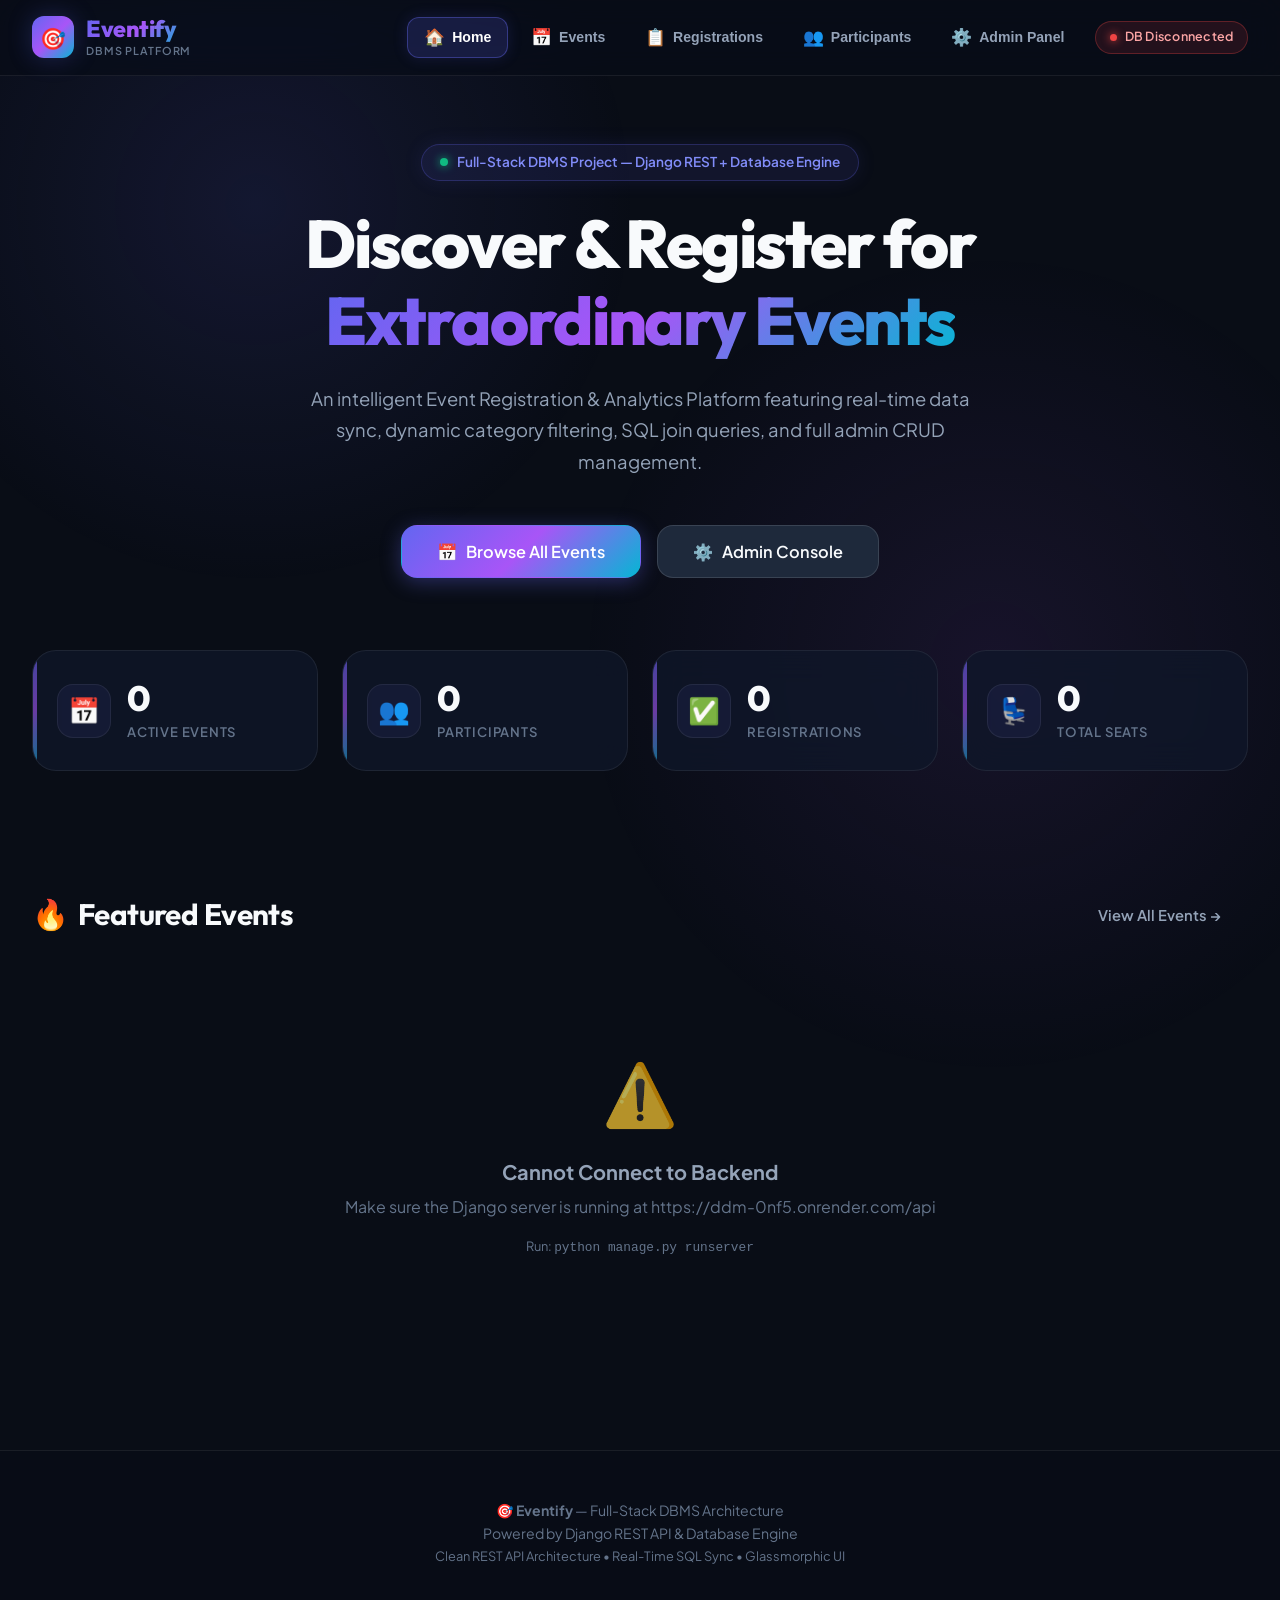
<file: index.html>
<!DOCTYPE html>
<html lang="en">
<head>
    <meta charset="UTF-8">
    <meta http-equiv="refresh" content="0; url=frontend/index.html">
    <title>Redirecting to Eventify...</title>
    <script>
        window.location.replace("frontend/index.html" + window.location.search + window.location.hash);
    </script>
</head>
<body>
    <p>Redirecting to <a href="frontend/index.html">Eventify Frontend</a>...</p>
</body>
</html>
</file>
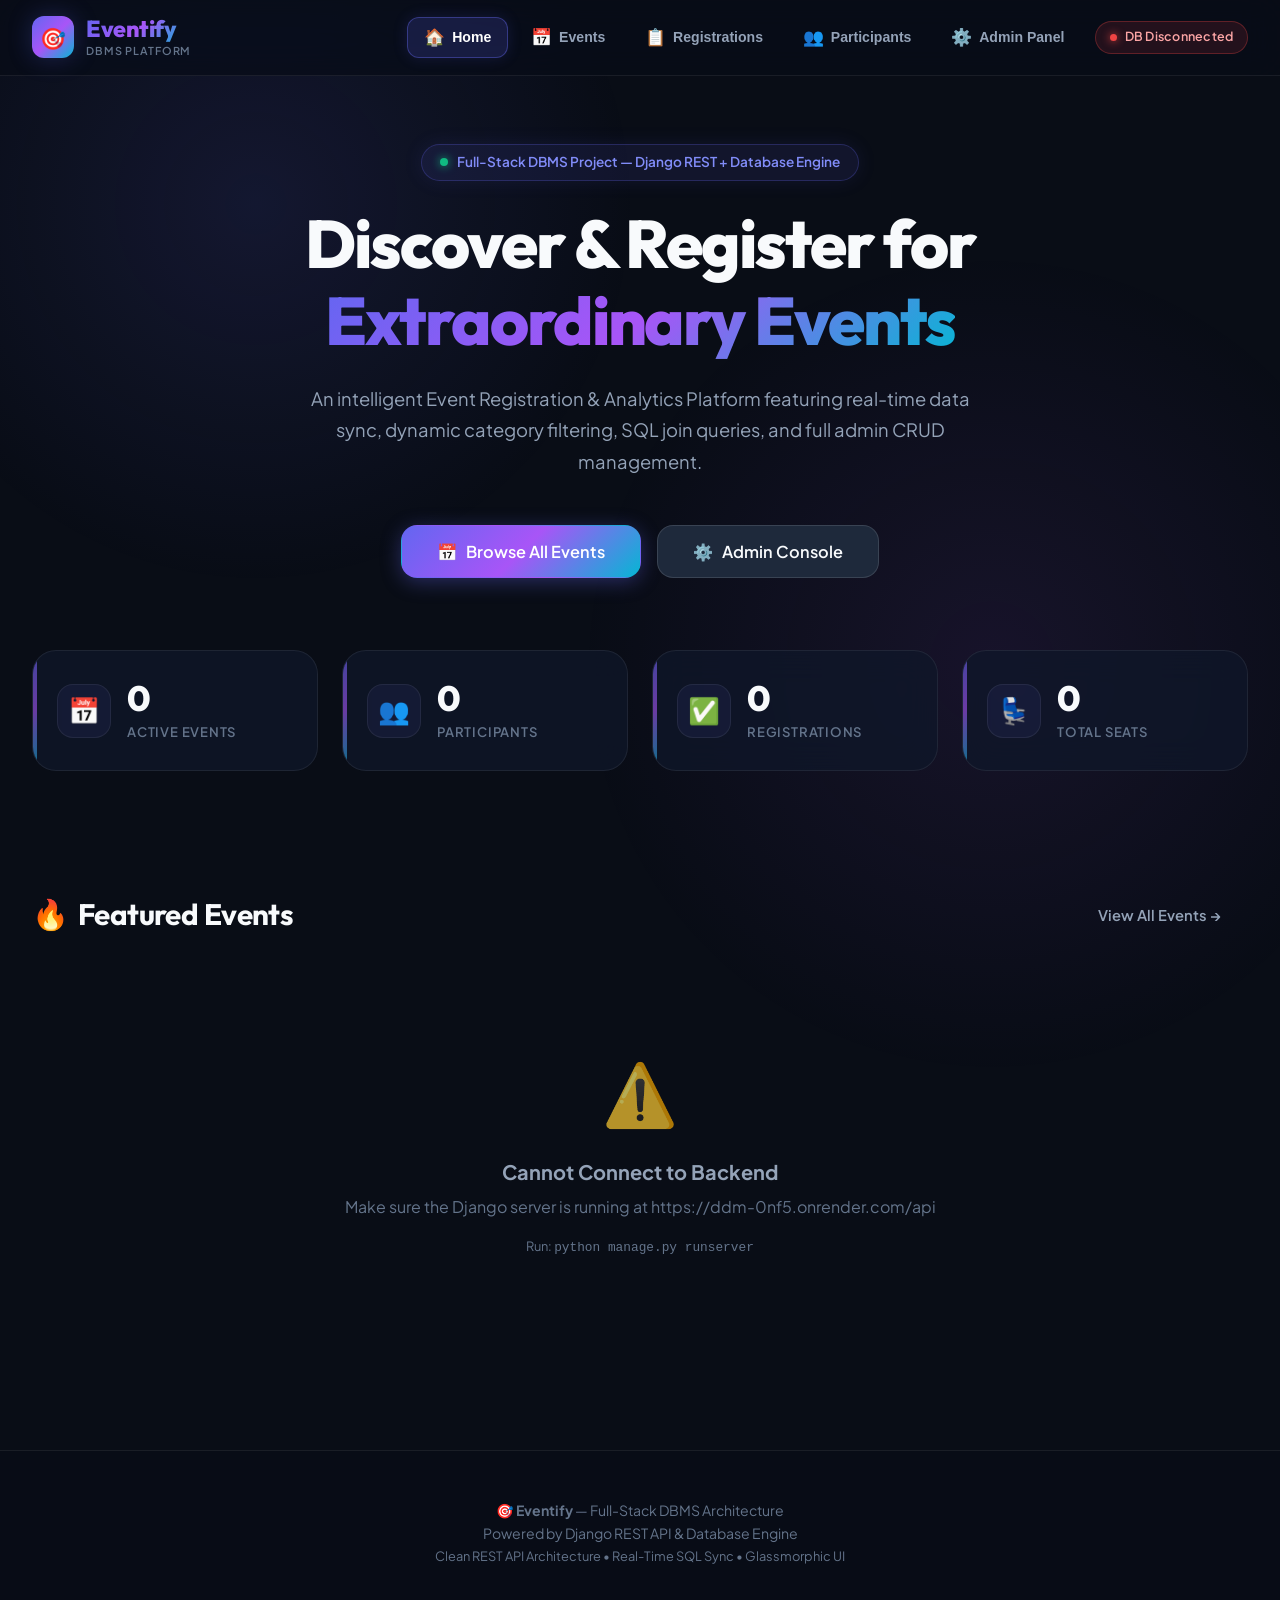
<file: frontend/index.html>
<!DOCTYPE html>
<html lang="en">
<head>
    <meta charset="UTF-8">
    <meta name="viewport" content="width=device-width, initial-scale=1.0">
    <meta name="description" content="Eventify - Premium Full-Stack Event Registration & Management System powered by Django REST Framework and JavaScript.">
    <title>Eventify — Full-Stack Event Platform</title>
    <link rel="stylesheet" href="css/style.css?v=3">
    <link rel="icon" href="data:image/svg+xml,<svg xmlns='http://www.w3.org/2000/svg' viewBox='0 0 100 100'><text y='.9em' font-size='90'>🎯</text></svg>">
</head>
<body>

    <!-- ============================================================
         NAVBAR
         ============================================================ -->
    <nav class="navbar" id="navbar">
        <div class="navbar-inner">
            <a href="#" class="navbar-brand" onclick="navigateTo('home')">
                <div class="navbar-logo">🎯</div>
                <div class="navbar-title-wrapper">
                    <span class="navbar-title">Eventify</span>
                    <span class="navbar-subtitle">DBMS Platform</span>
                </div>
            </a>

            <button class="hamburger" id="hamburger" onclick="toggleMobileNav()" aria-label="Toggle navigation">
                ☰
            </button>

            <ul class="navbar-nav" id="navbarNav">
                <li><button class="nav-link active" data-page="home" onclick="navigateTo('home')">
                    <span class="nav-link-icon">🏠</span> Home
                </button></li>
                <li><button class="nav-link" data-page="events" onclick="navigateTo('events')">
                    <span class="nav-link-icon">📅</span> Events
                </button></li>
                <li><button class="nav-link" data-page="registrations" onclick="navigateTo('registrations')">
                    <span class="nav-link-icon">📋</span> Registrations
                </button></li>
                <li><button class="nav-link" data-page="participants" onclick="navigateTo('participants')">
                    <span class="nav-link-icon">👥</span> Participants
                </button></li>
                <li><button class="nav-link" data-page="admin" onclick="navigateTo('admin')">
                    <span class="nav-link-icon">⚙️</span> Admin Panel
                </button></li>
                <li style="margin-left: 0.5rem;">
                    <span class="db-status disconnected" id="dbStatus">
                        <span class="dot"></span>
                        <span id="dbStatusText">Connecting...</span>
                    </span>
                </li>
            </ul>
        </div>
    </nav>

    <!-- Notification Toast Container -->
    <div class="toast-container" id="toastContainer"></div>


    <!-- ============================================================
         HOME PAGE
         ============================================================ -->
    <div class="page active" id="page-home">
        <!-- Hero Section -->
        <section class="hero">
            <div class="hero-badge">
                <span class="pulse-dot"></span>
                Full-Stack DBMS Project — Django REST + Database Engine
            </div>
            <h1>
                Discover & Register for<br>
                <span class="gradient-text">Extraordinary Events</span>
            </h1>
            <p class="hero-subtitle">
                An intelligent Event Registration & Analytics Platform featuring real-time data sync, dynamic category filtering, SQL join queries, and full admin CRUD management.
            </p>
            <div class="hero-actions">
                <button class="btn btn-primary btn-lg" onclick="navigateTo('events')">
                    <span>📅</span> Browse All Events
                </button>
                <button class="btn btn-outline btn-lg" onclick="navigateTo('admin')">
                    <span>⚙️</span> Admin Console
                </button>
            </div>
        </section>

        <!-- Stats Bar -->
        <div class="stats-bar" id="statsBar">
            <div class="stat-card">
                <div class="stat-icon-wrapper">📅</div>
                <div class="stat-content">
                    <div class="stat-value" id="statEvents">0</div>
                    <div class="stat-label">Active Events</div>
                </div>
            </div>
            <div class="stat-card">
                <div class="stat-icon-wrapper">👥</div>
                <div class="stat-content">
                    <div class="stat-value" id="statParticipants">0</div>
                    <div class="stat-label">Participants</div>
                </div>
            </div>
            <div class="stat-card">
                <div class="stat-icon-wrapper">✅</div>
                <div class="stat-content">
                    <div class="stat-value" id="statRegistrations">0</div>
                    <div class="stat-label">Registrations</div>
                </div>
            </div>
            <div class="stat-card">
                <div class="stat-icon-wrapper">💺</div>
                <div class="stat-content">
                    <div class="stat-value" id="statSeats">0</div>
                    <div class="stat-label">Total Seats</div>
                </div>
            </div>
        </div>

        <!-- Featured Events -->
        <section class="section">
            <div class="section-header">
                <h2 class="section-title"><span>🔥</span> Featured Events</h2>
                <button class="btn btn-ghost" onclick="navigateTo('events')">View All Events →</button>
            </div>
            <div class="events-grid" id="featuredEventsGrid">
                <div class="loading-spinner"><div class="spinner"></div></div>
            </div>
        </section>
    </div>


    <!-- ============================================================
         EVENTS PAGE
         ============================================================ -->
    <div class="page" id="page-events">
        <section class="section" style="padding-top: 6rem;">
            <div class="section-header">
                <h2 class="section-title"><span>📅</span> Event Catalog</h2>
                <div class="search-box">
                    <span class="search-icon">🔍</span>
                    <input type="text" class="form-input" id="searchInput" placeholder="Search by event, speaker, venue..." oninput="handleSearch()">
                </div>
            </div>

            <!-- Category Filters -->
            <div class="filter-pills" style="margin-bottom: var(--space-xl);">
                <button class="filter-pill active" data-category="all" onclick="filterByCategory('all', this)">All Categories</button>
                <button class="filter-pill" data-category="hackathon" onclick="filterByCategory('hackathon', this)">🏆 Hackathon</button>
                <button class="filter-pill" data-category="workshop" onclick="filterByCategory('workshop', this)">🔧 Workshop</button>
                <button class="filter-pill" data-category="seminar" onclick="filterByCategory('seminar', this)">🎤 Seminar</button>
                <button class="filter-pill" data-category="webinar" onclick="filterByCategory('webinar', this)">💻 Webinar</button>
                <button class="filter-pill" data-category="conference" onclick="filterByCategory('conference', this)">🌐 Conference</button>
                <button class="filter-pill" data-category="meetup" onclick="filterByCategory('meetup', this)">🤝 Meetup</button>
                <button class="filter-pill" data-category="competition" onclick="filterByCategory('competition', this)">⚡ Competition</button>
            </div>

            <div class="events-grid" id="allEventsGrid">
                <div class="loading-spinner"><div class="spinner"></div></div>
            </div>
        </section>
    </div>


    <!-- ============================================================
         REGISTRATIONS PAGE
         ============================================================ -->
    <div class="page" id="page-registrations">
        <section class="section" style="padding-top: 6rem;">
            <div class="section-header">
                <h2 class="section-title"><span>📋</span> Event Registrations</h2>
                <div class="search-box">
                    <span class="search-icon">🔍</span>
                    <input type="text" class="form-input" id="regEventSearch" placeholder="Filter registration event..." onfocus="showEventDropdown()">
                </div>
            </div>

            <div id="eventSelectorCards" class="event-selector-grid"></div>

            <div id="registrationsContent">
                <div class="empty-state">
                    <div class="empty-icon">📋</div>
                    <h3>Select an Event Above</h3>
                    <p>Click on any event card above to view registered participants and full database breakdown.</p>
                </div>
            </div>
        </section>
    </div>


    <!-- ============================================================
         PARTICIPANTS PAGE
         ============================================================ -->
    <div class="page" id="page-participants">
        <section class="section" style="padding-top: 6rem;">
            <div class="section-header">
                <h2 class="section-title"><span>👥</span> Registered Participants</h2>
                <span class="db-status connected">
                    <span class="dot"></span>
                    SELECT * FROM participants ORDER BY name
                </span>
            </div>
            <div id="participantsContent">
                <div class="loading-spinner"><div class="spinner"></div></div>
            </div>
        </section>
    </div>


    <!-- ============================================================
         ADMIN PAGE
         ============================================================ -->
    <div class="page" id="page-admin">
        <section class="section" style="padding-top: 6rem;">
            <div class="admin-header">
                <h2 class="section-title"><span>⚙️</span> Event Management Console</h2>
                <button class="btn btn-primary" onclick="openCreateEventModal()">
                    <span>➕</span> Create New Event
                </button>
            </div>
            <div id="adminEventsContent">
                <div class="loading-spinner"><div class="spinner"></div></div>
            </div>
        </section>
    </div>


    <!-- ============================================================
         REGISTRATION MODAL
         ============================================================ -->
    <div class="modal-overlay" id="registerModal">
        <div class="modal">
            <div class="modal-header">
                <h3 class="modal-title">📝 Register for Event</h3>
                <button class="modal-close" onclick="closeModal('registerModal')">&times;</button>
            </div>
            <div class="modal-body">
                <div class="form-group">
                    <p style="color: var(--text-secondary); font-size: 0.92rem; margin-bottom: var(--space-md); background: var(--bg-hover); padding: 0.75rem 1rem; border-radius: var(--radius-md); border: 1px solid var(--border-accent);">
                        Event: <strong id="registerEventName" style="color: var(--text-accent);"></strong>
                    </p>
                </div>
                <form id="registerForm" onsubmit="handleRegistration(event)">
                    <input type="hidden" id="registerEventId">
                    <div class="form-group">
                        <label class="form-label">Full Name <span class="required">*</span></label>
                        <input type="text" class="form-input" id="regName" placeholder="Enter your full name" required>
                    </div>
                    <div class="form-row">
                        <div class="form-group">
                            <label class="form-label">Email Address <span class="required">*</span></label>
                            <input type="email" class="form-input" id="regEmail" placeholder="name@domain.com" required>
                        </div>
                        <div class="form-group">
                            <label class="form-label">Phone Number</label>
                            <input type="tel" class="form-input" id="regPhone" placeholder="9876543210">
                        </div>
                    </div>
                    <div class="form-group">
                        <label class="form-label">College / University</label>
                        <input type="text" class="form-input" id="regCollege" placeholder="e.g. IIT Madras / Anna University">
                    </div>
                    <div class="modal-footer" style="padding: 0;">
                        <button type="button" class="btn btn-outline" onclick="closeModal('registerModal')">Cancel</button>
                        <button type="submit" class="btn btn-primary" id="registerSubmitBtn">
                            ✅ Confirm Registration
                        </button>
                    </div>
                </form>
            </div>
        </div>
    </div>


    <!-- ============================================================
         CREATE / EDIT EVENT MODAL
         ============================================================ -->
    <div class="modal-overlay" id="eventModal">
        <div class="modal" style="max-width: 620px;">
            <div class="modal-header">
                <h3 class="modal-title" id="eventModalTitle">➕ Create New Event</h3>
                <button class="modal-close" onclick="closeModal('eventModal')">&times;</button>
            </div>
            <div class="modal-body">
                <form id="eventForm" onsubmit="handleEventSubmit(event)">
                    <input type="hidden" id="eventFormId">
                    <div class="form-group">
                        <label class="form-label">Event Title <span class="required">*</span></label>
                        <input type="text" class="form-input" id="eventName" placeholder="e.g., HackFusion 2024" required>
                    </div>
                    <div class="form-group">
                        <label class="form-label">Event Description <span class="required">*</span></label>
                        <textarea class="form-textarea" id="eventDesc" placeholder="Provide detailed information about the event..." required></textarea>
                    </div>
                    <div class="form-row">
                        <div class="form-group">
                            <label class="form-label">Date & Time <span class="required">*</span></label>
                            <input type="datetime-local" class="form-input" id="eventDate" required>
                        </div>
                        <div class="form-group">
                            <label class="form-label">Category <span class="required">*</span></label>
                            <select class="form-select" id="eventCategory" required>
                                <option value="hackathon">🏆 Hackathon</option>
                                <option value="workshop">🔧 Workshop</option>
                                <option value="seminar">🎤 Seminar</option>
                                <option value="webinar">💻 Webinar</option>
                                <option value="conference">🌐 Conference</option>
                                <option value="meetup">🤝 Meetup</option>
                                <option value="competition">⚡ Competition</option>
                            </select>
                        </div>
                    </div>
                    <div class="form-row">
                        <div class="form-group">
                            <label class="form-label">Venue / Location <span class="required">*</span></label>
                            <input type="text" class="form-input" id="eventVenue" placeholder="e.g., Main Auditorium" required>
                        </div>
                        <div class="form-group">
                            <label class="form-label">Max Seat Capacity <span class="required">*</span></label>
                            <input type="number" class="form-input" id="eventMaxSeats" placeholder="100" min="1" required>
                        </div>
                    </div>
                    <div class="form-group">
                        <label class="form-label">Banner Image URL</label>
                        <input type="url" class="form-input" id="eventImageUrl" placeholder="https://images.unsplash.com/...">
                    </div>
                    <div class="modal-footer" style="padding: 0;">
                        <button type="button" class="btn btn-outline" onclick="closeModal('eventModal')">Cancel</button>
                        <button type="submit" class="btn btn-primary" id="eventSubmitBtn">
                            ✅ Save Event
                        </button>
                    </div>
                </form>
            </div>
        </div>
    </div>


    <!-- ============================================================
         FOOTER
         ============================================================ -->
    <footer class="footer">
        <p>
            🎯 <strong>Eventify</strong> — Full-Stack DBMS Architecture<br>
            Powered by Django REST API & Database Engine<br>
            <span style="color: var(--text-tertiary); font-size: 0.8rem;">Clean REST API Architecture • Real-Time SQL Sync • Glassmorphic UI</span>
        </p>
    </footer>

    <!-- Application Script -->
    <script src="js/app.js?v=3"></script>
</body>
</html>
</file>
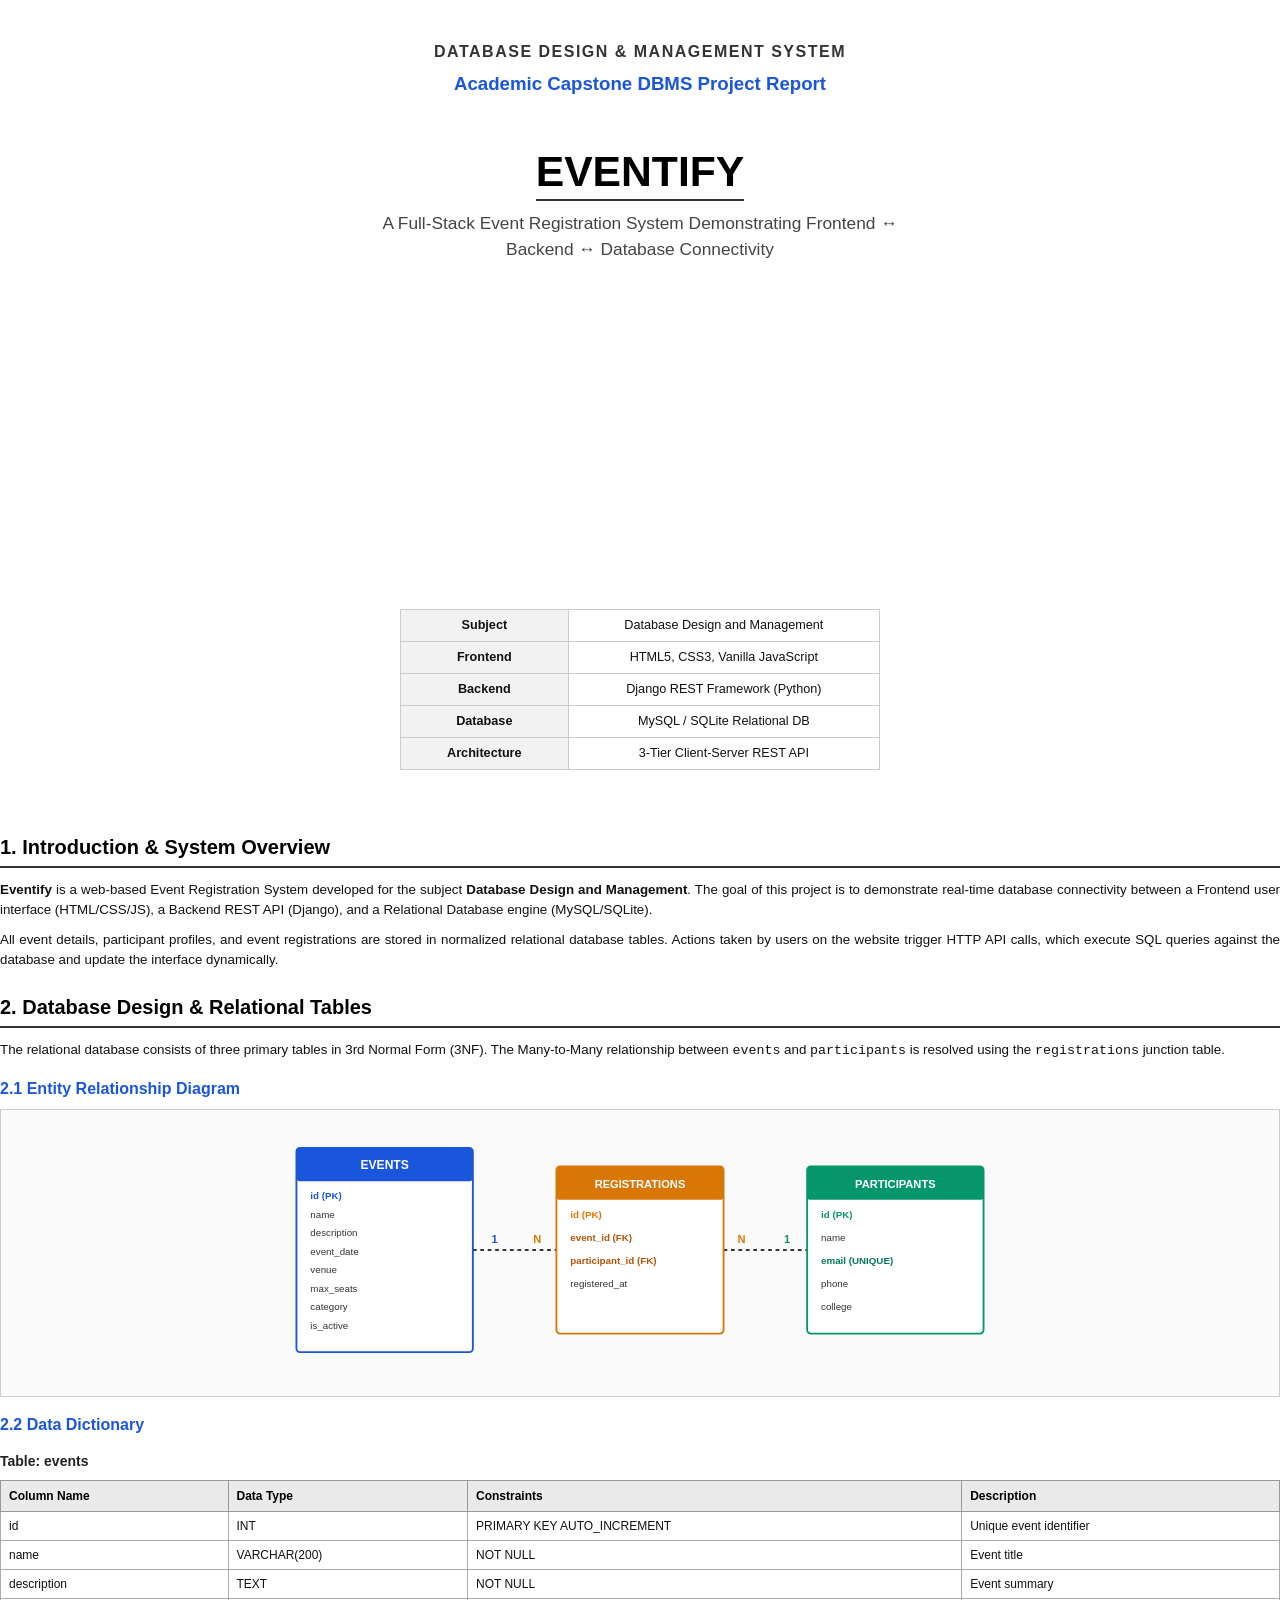
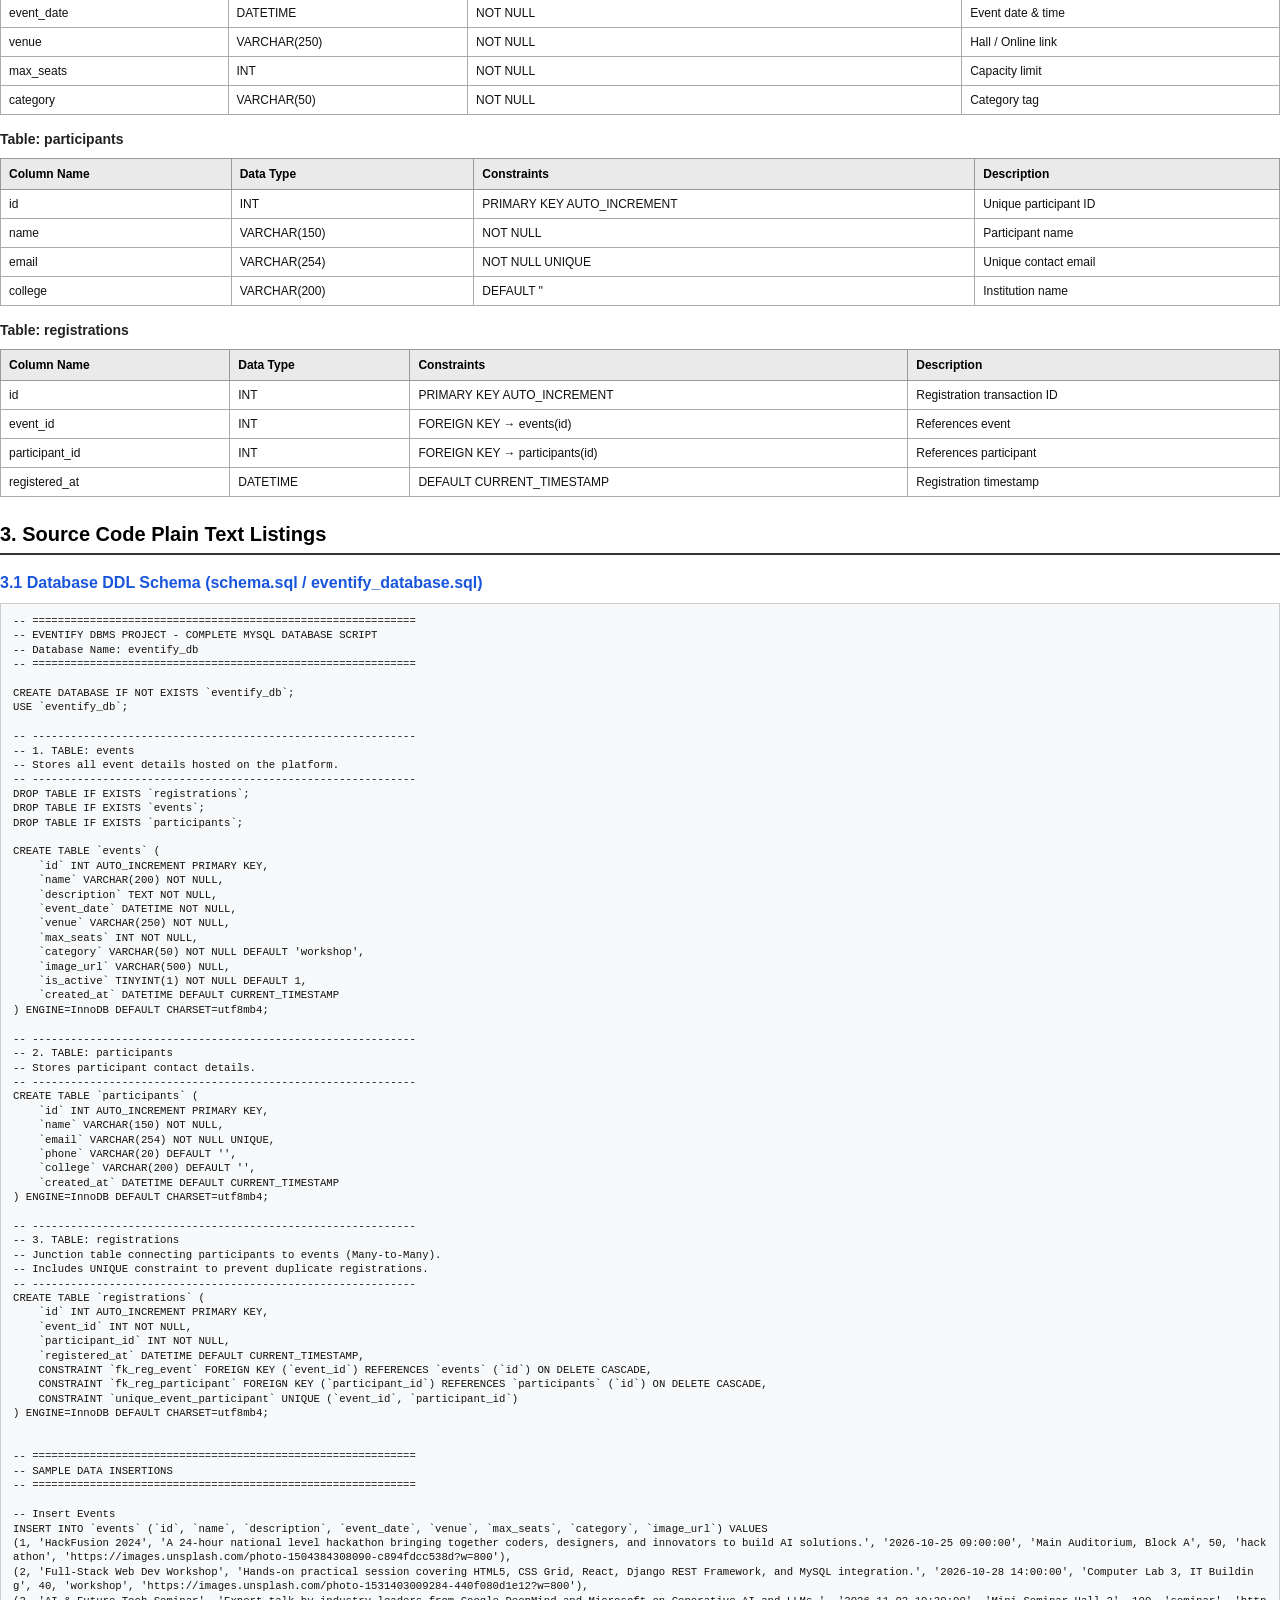
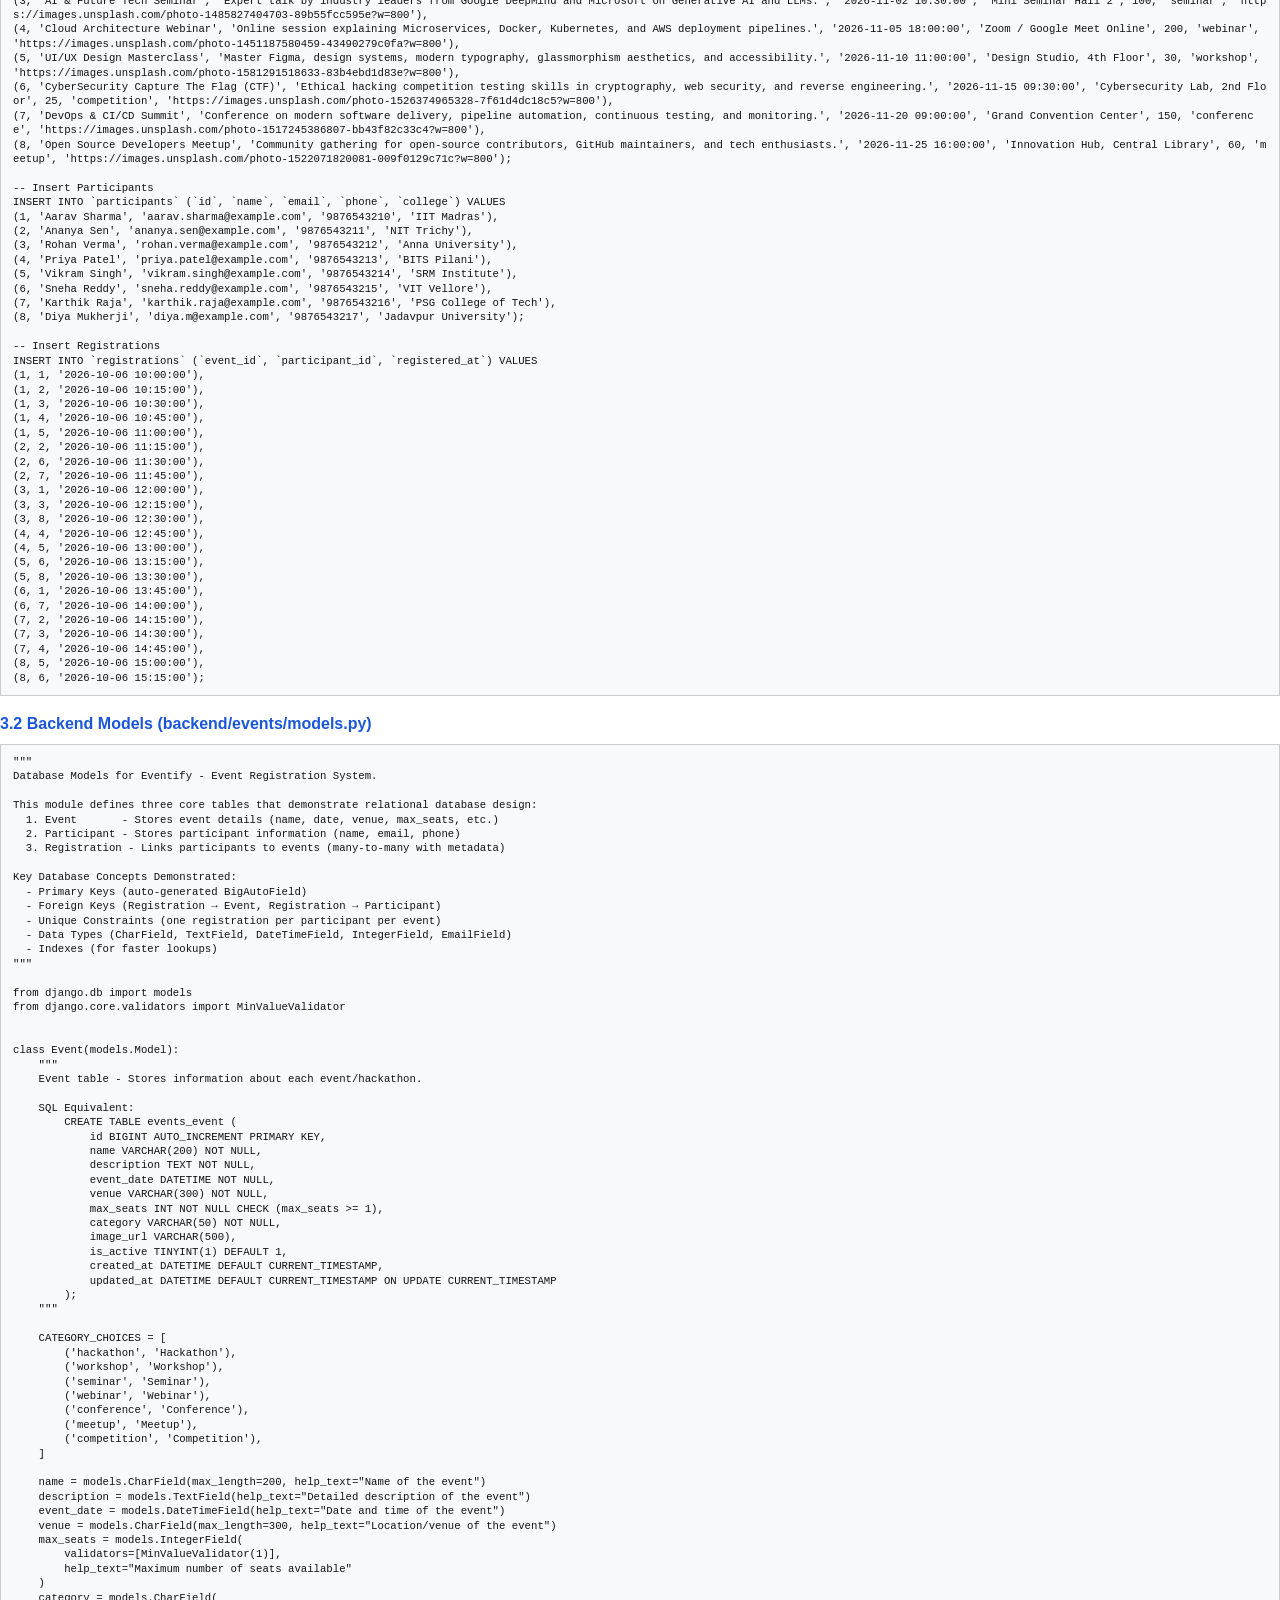
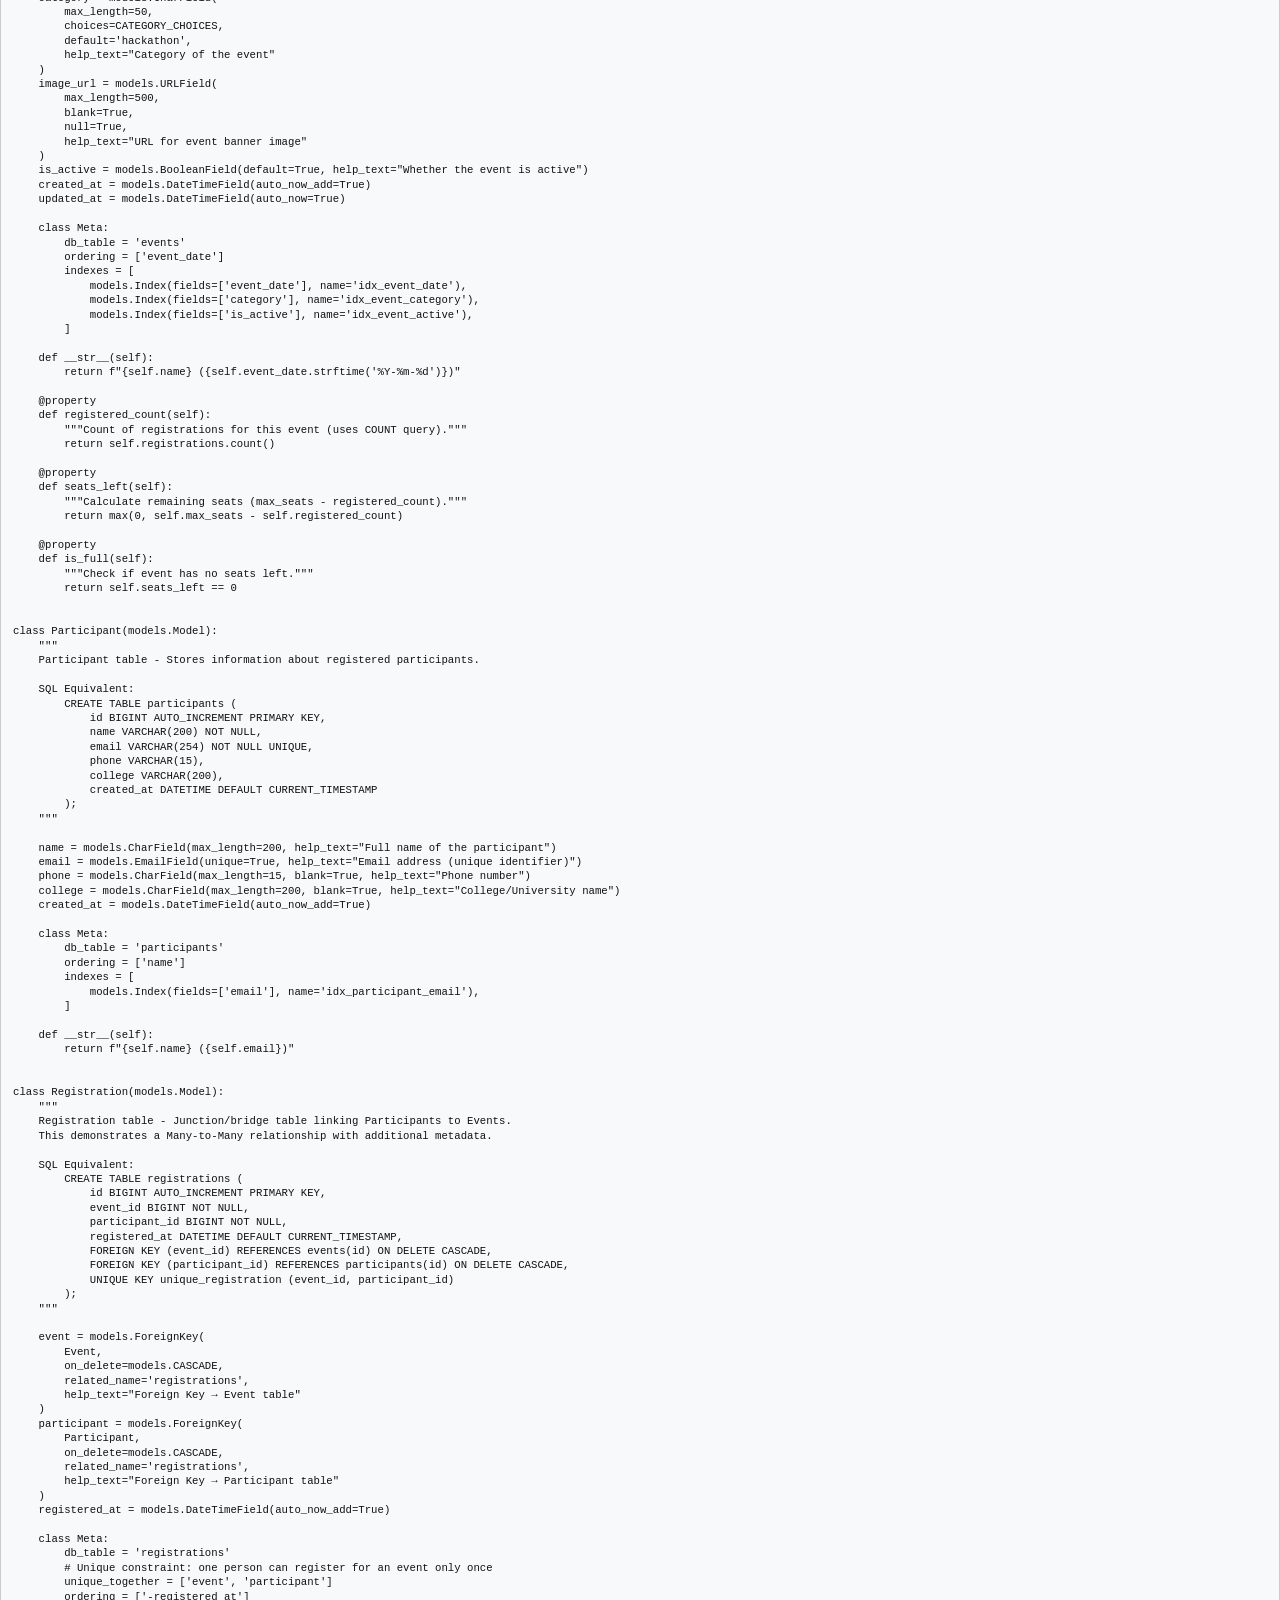
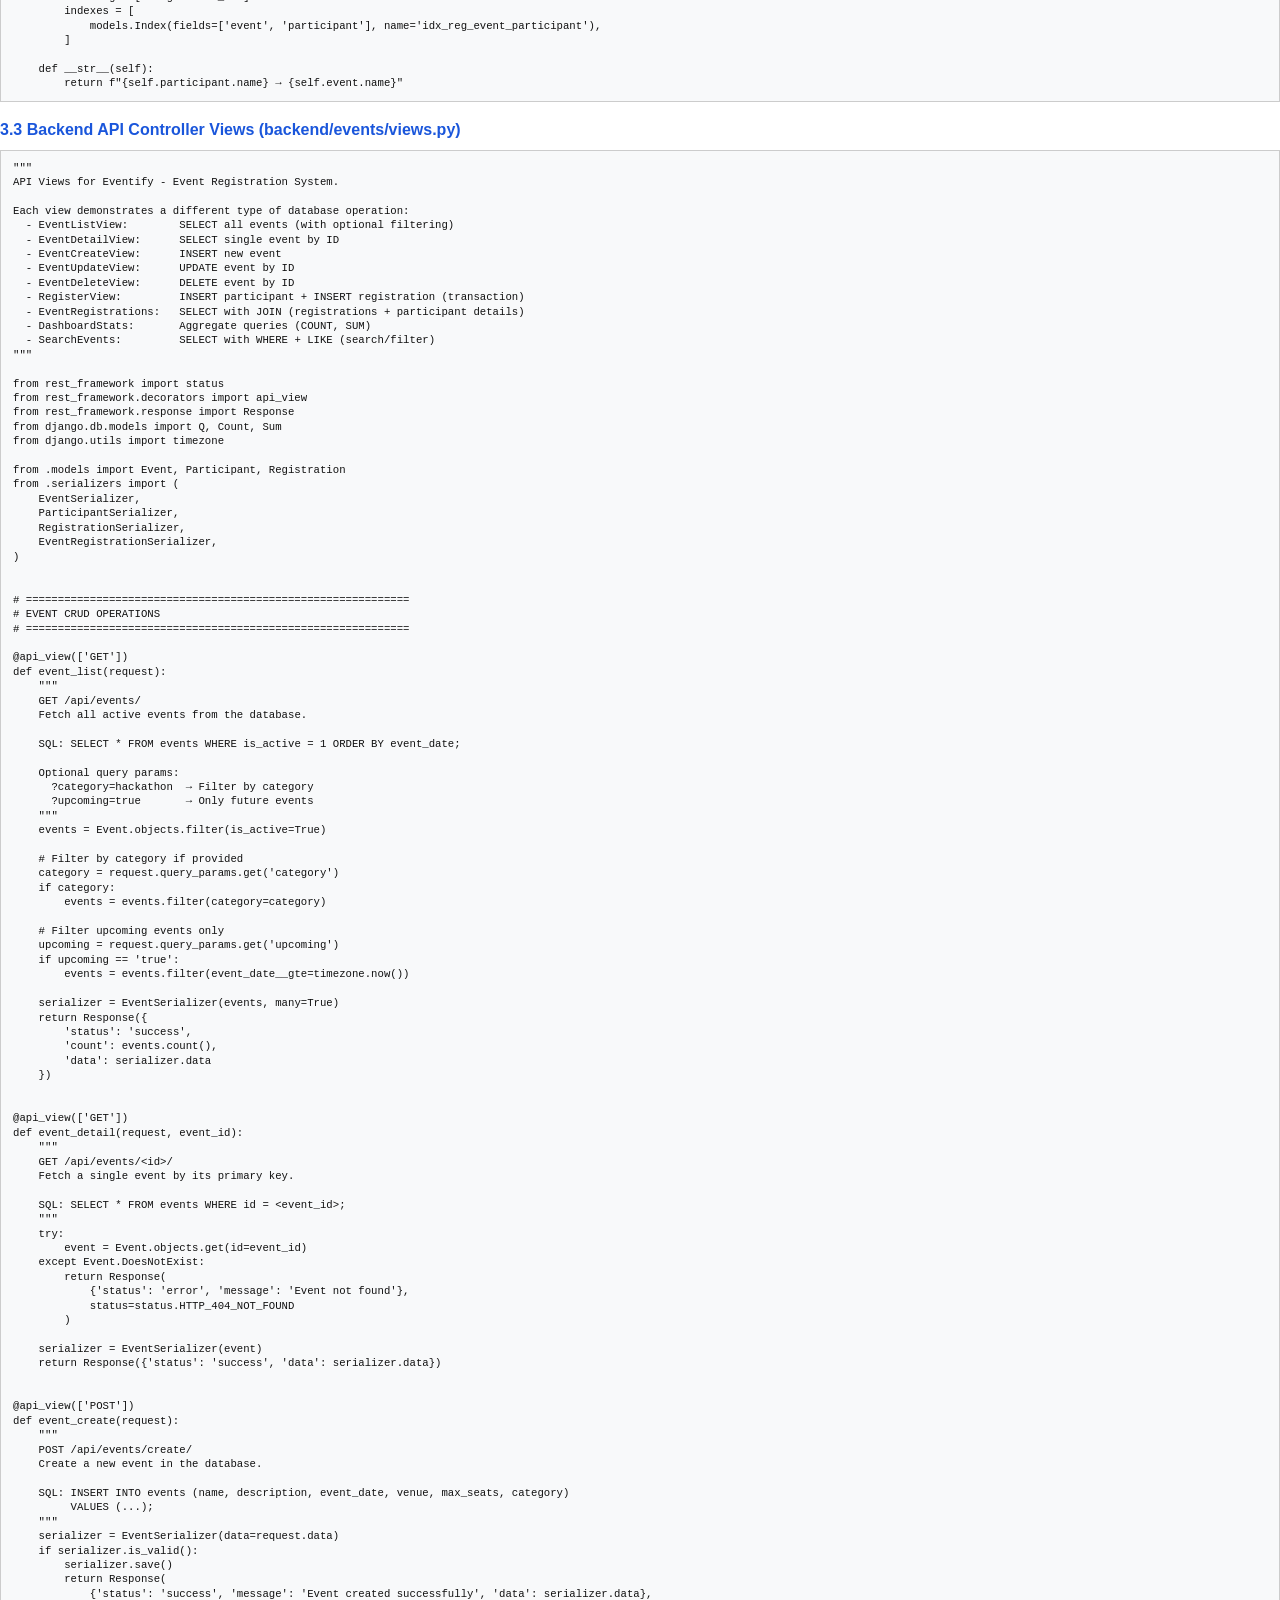
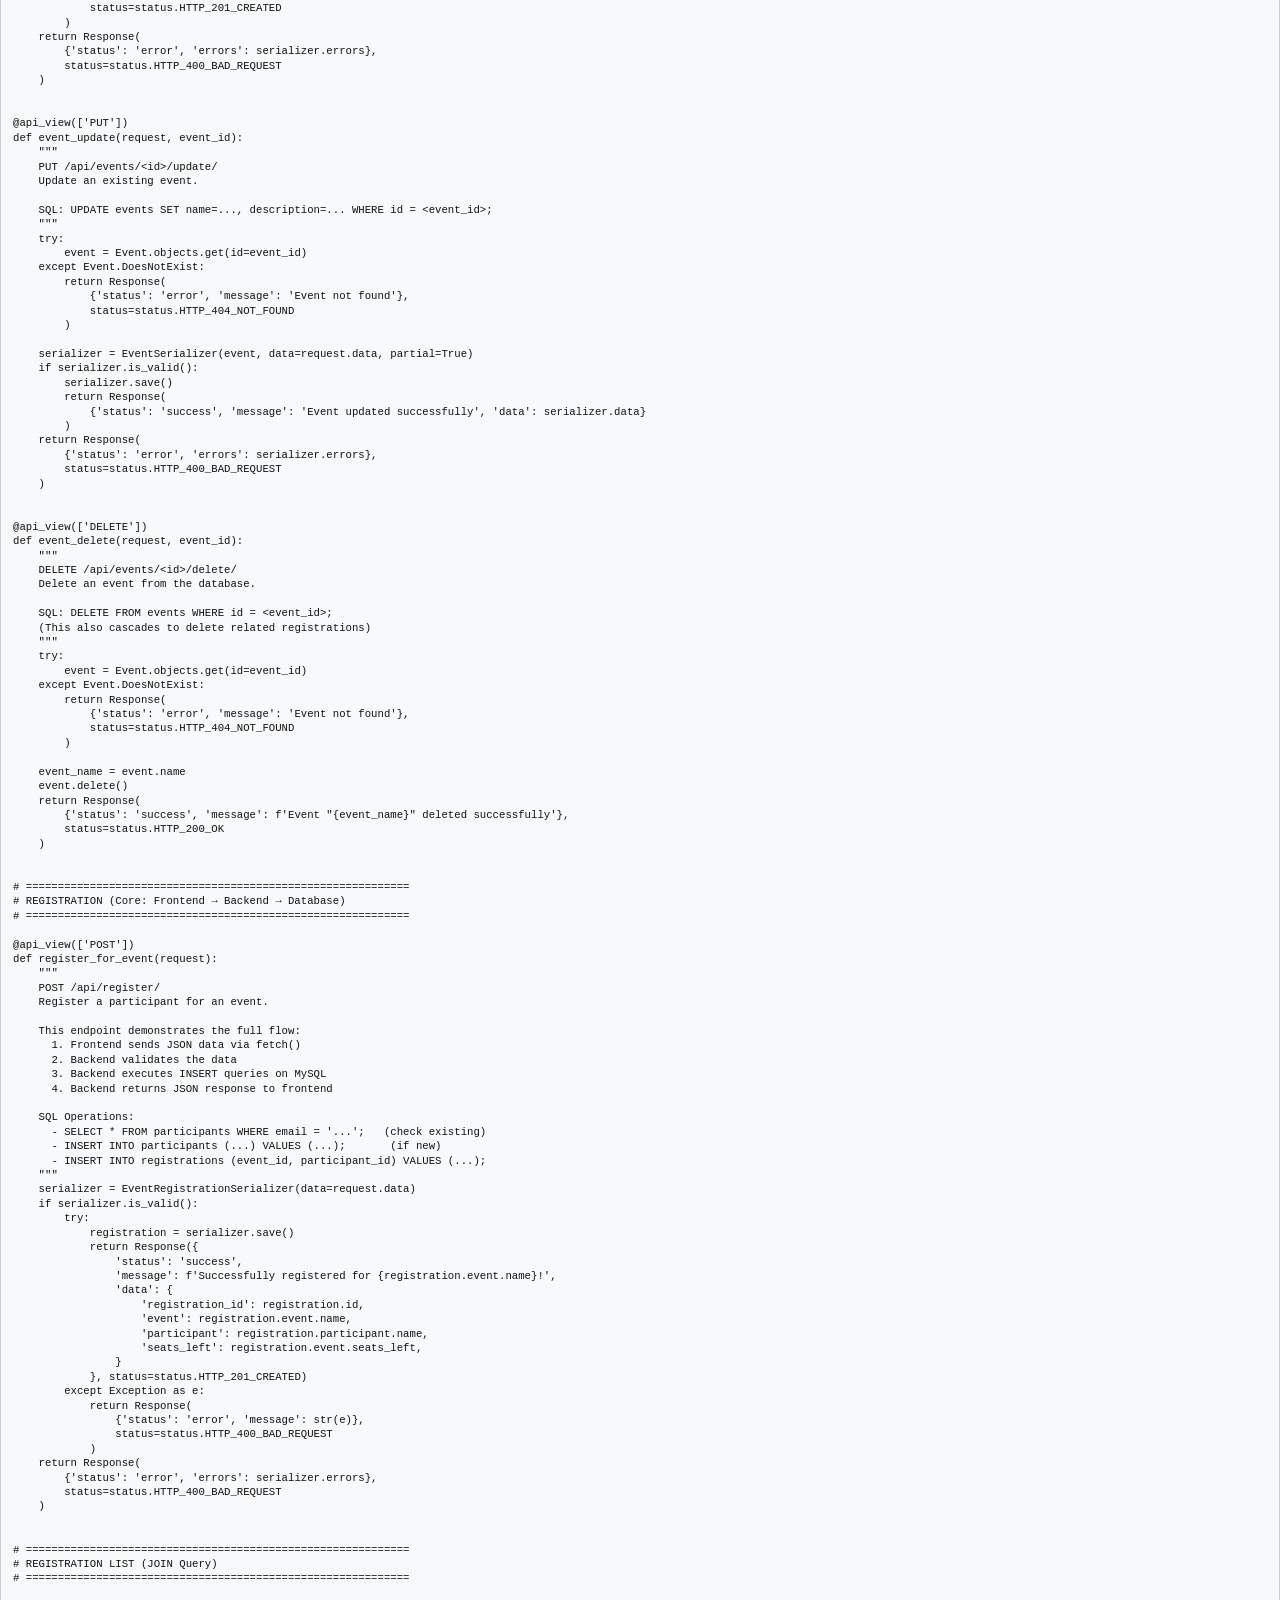
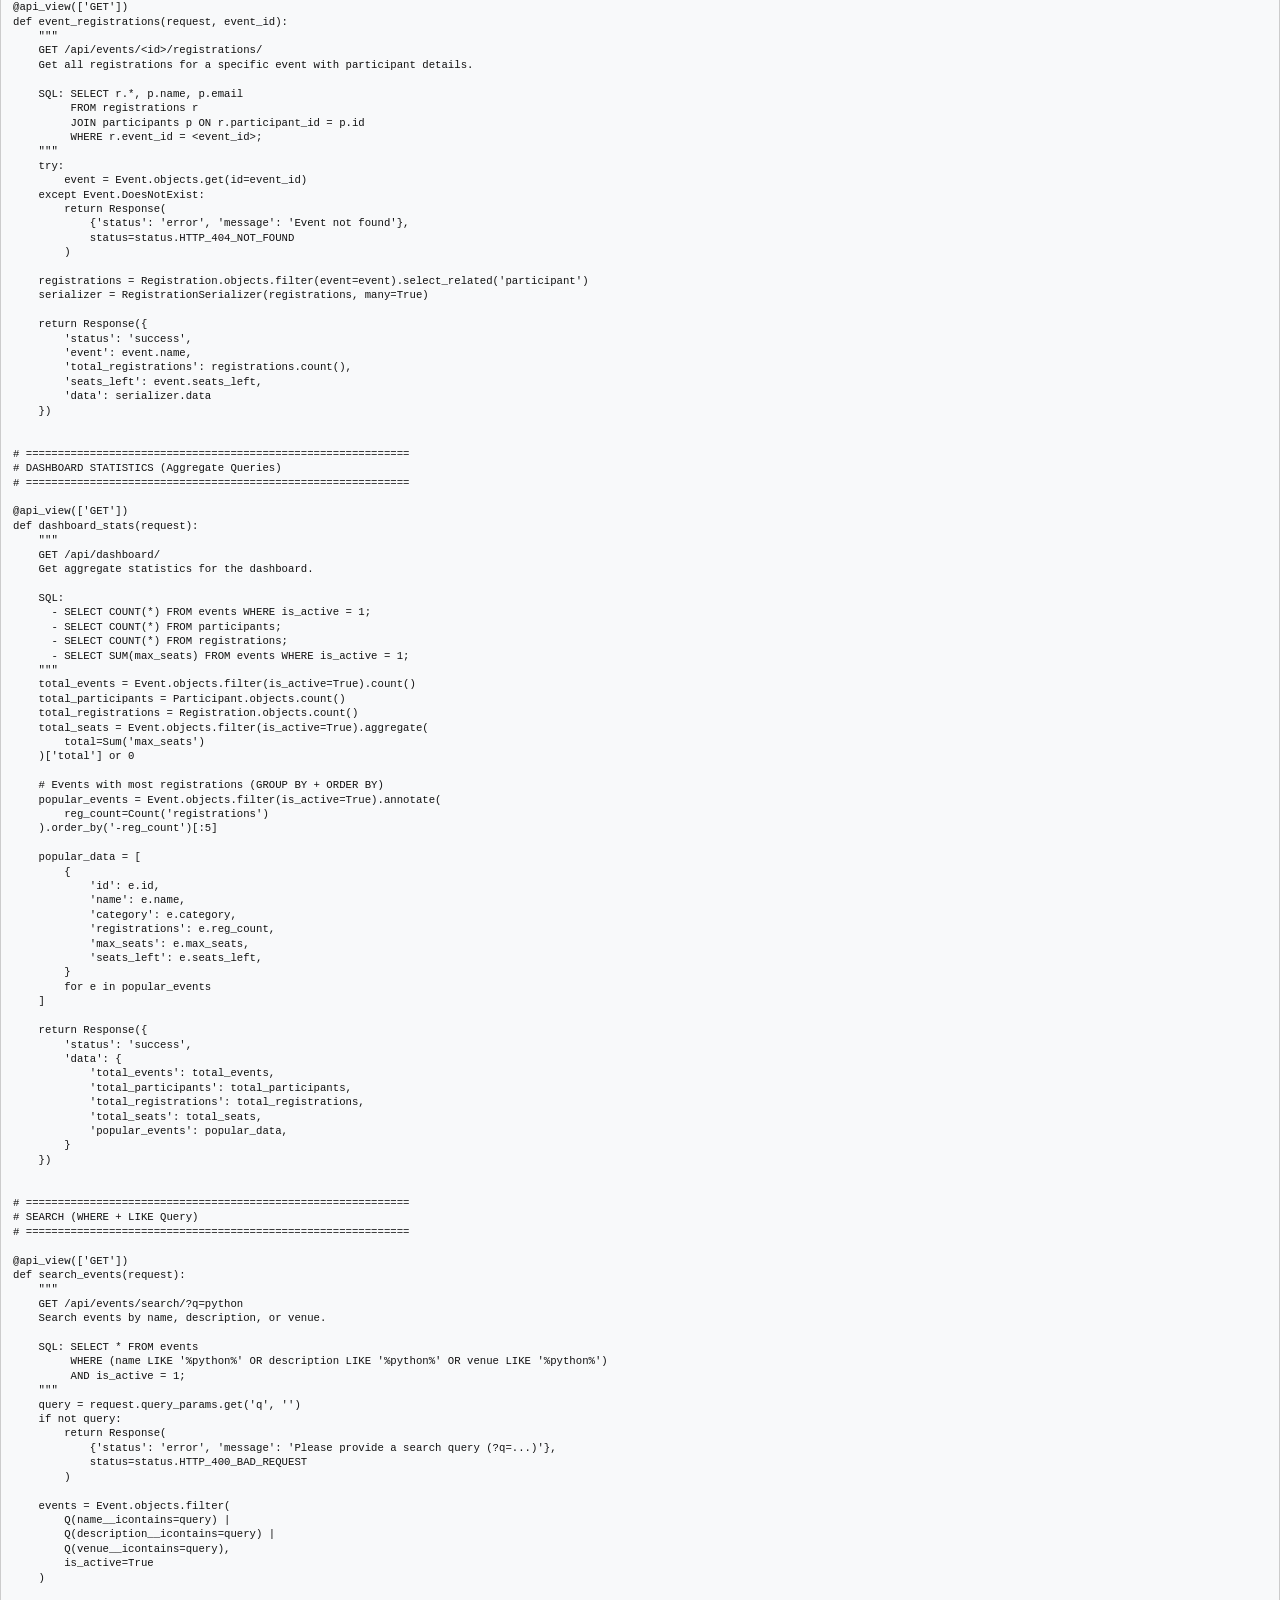
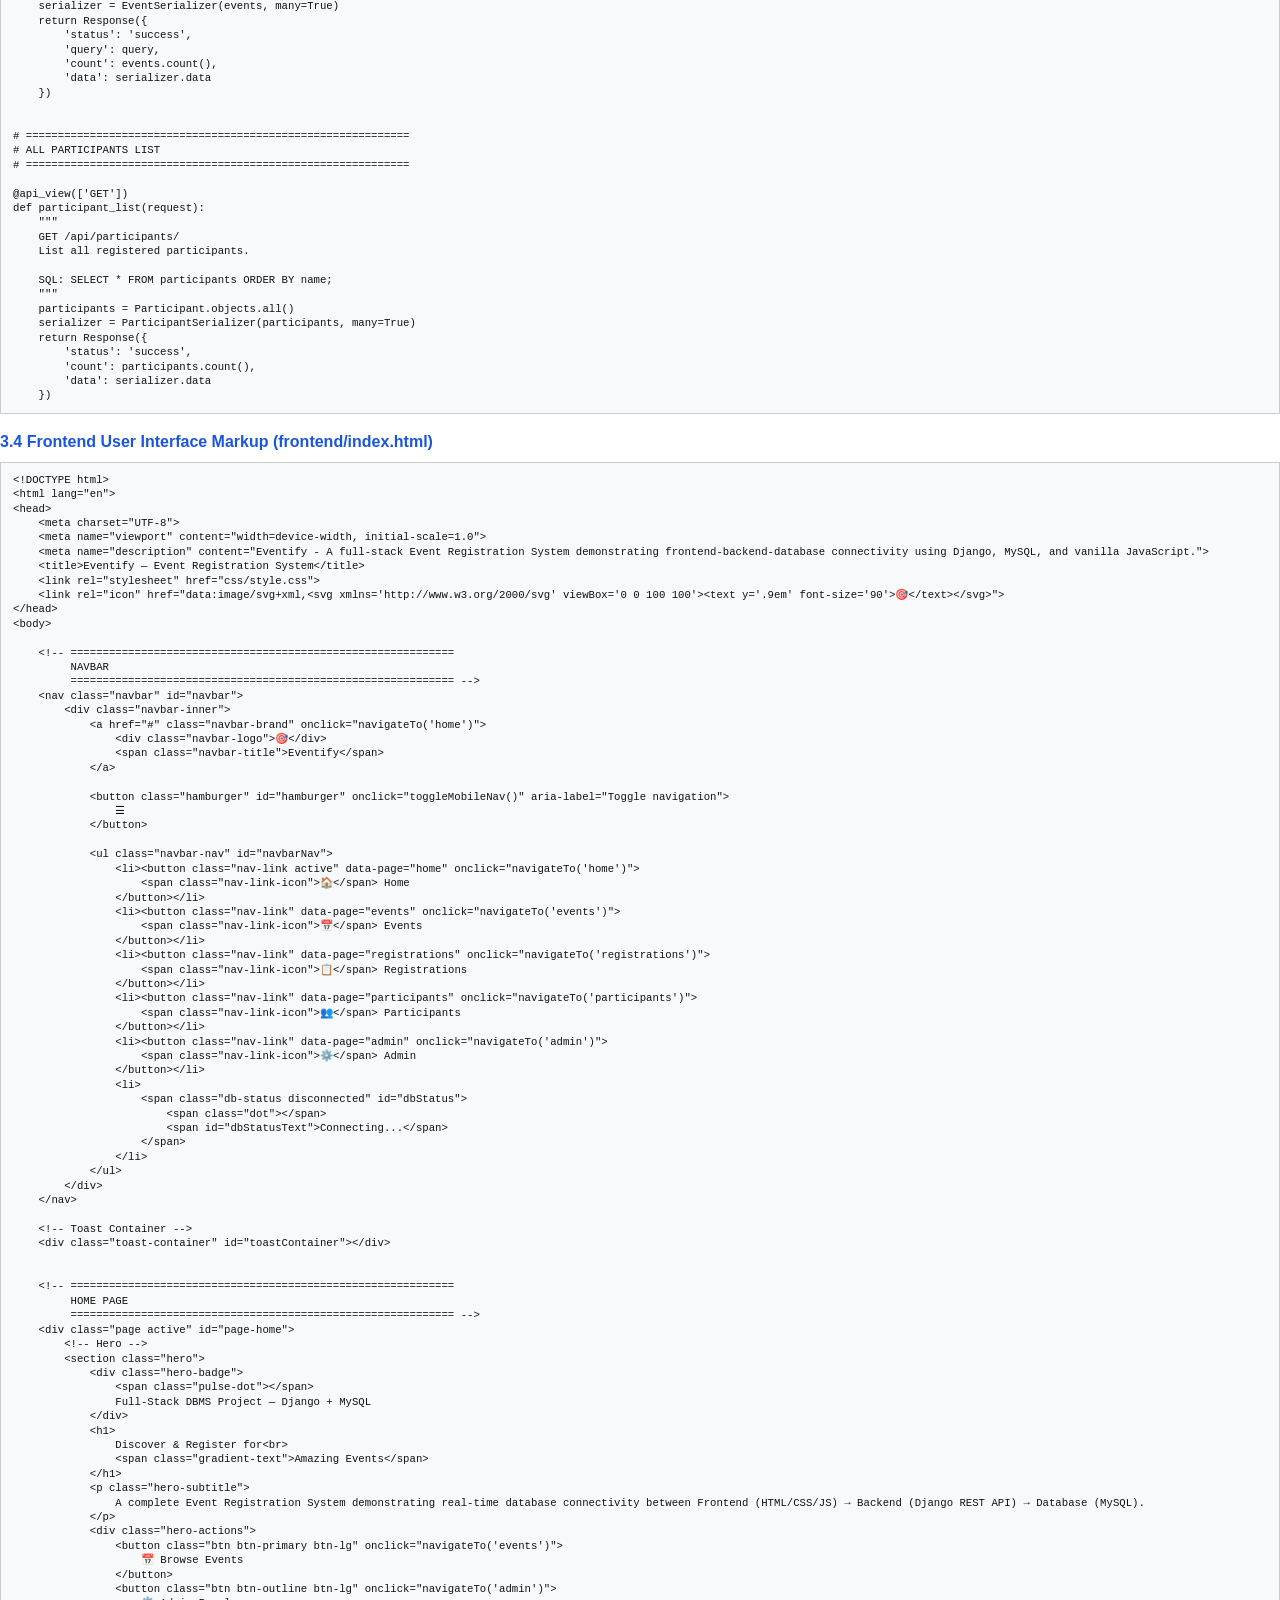
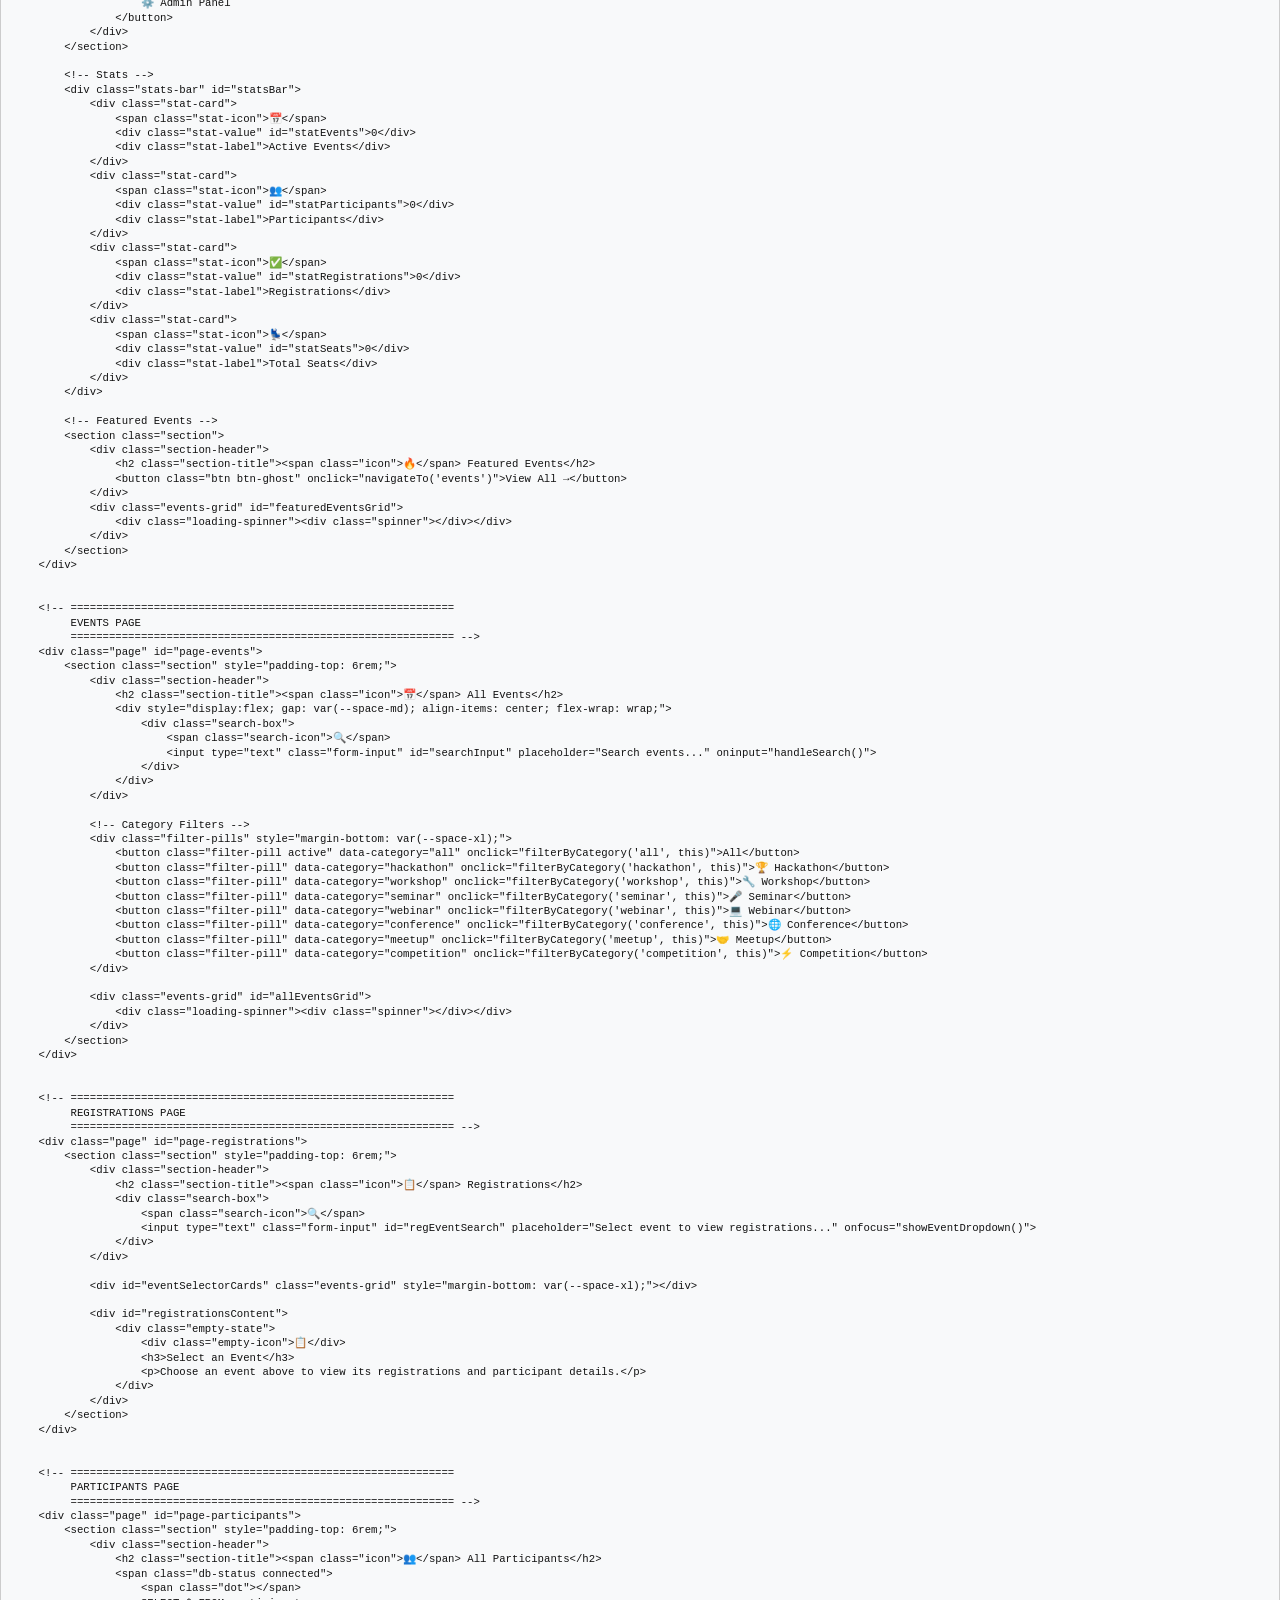
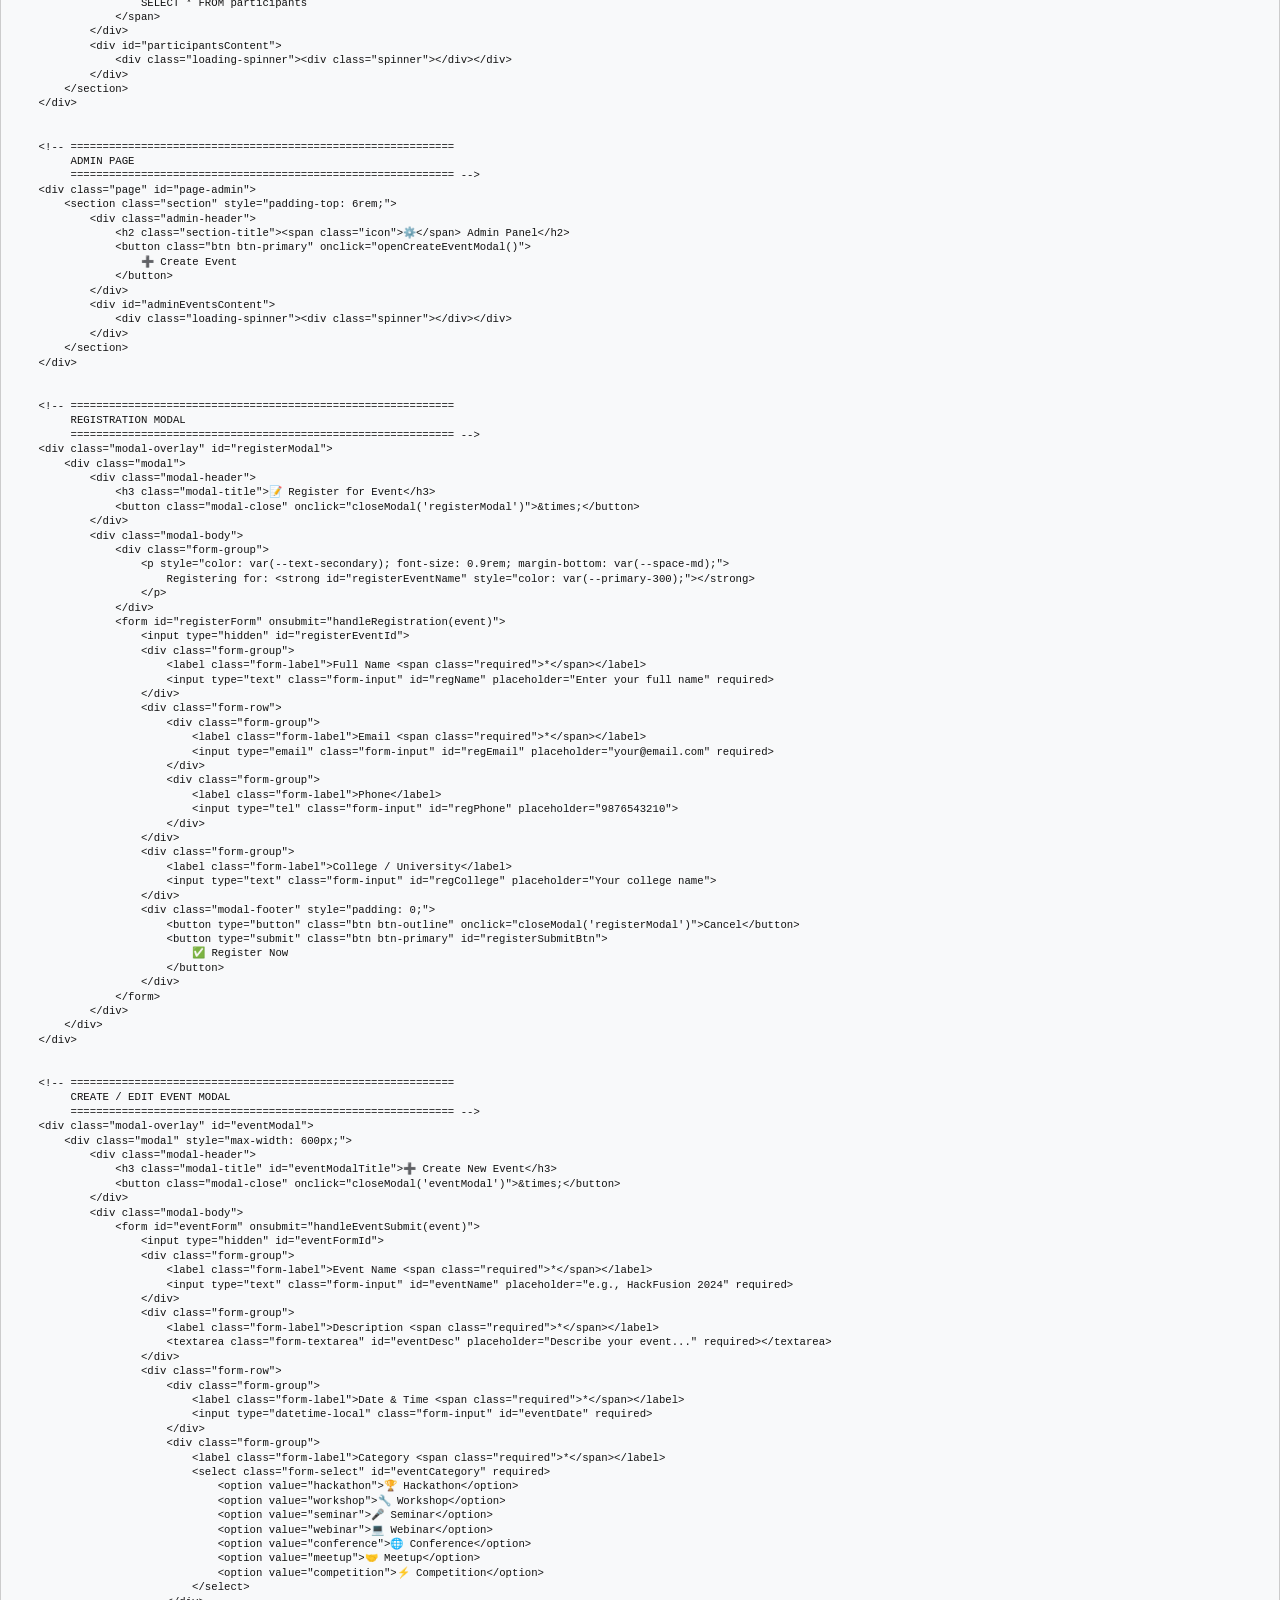
<file: report.html>
<!DOCTYPE html>
<html lang="en">
<head>
    <meta charset="UTF-8">
    <title>Eventify — DBMS Project Report</title>
    <style>
        @page {
            size: A4;
            margin: 18mm 16mm 18mm 16mm;
            @bottom-right {
                content: counter(page);
                font-family: 'Courier New', monospace;
                font-size: 9pt;
                color: #444;
            }
        }
        
        * {
            box-sizing: border-box;
            -webkit-print-color-adjust: exact !important;
            print-color-adjust: exact !important;
        }

        body {
            font-family: Arial, Helvetica, sans-serif;
            font-size: 10pt;
            line-height: 1.5;
            color: #111111;
            background-color: #ffffff;
            margin: 0;
            padding: 0;
        }

        /* COVER PAGE */
        .cover-page {
            height: 90vh;
            display: flex;
            flex-direction: column;
            justify-content: center;
            align-items: center;
            text-align: center;
            page-break-after: always;
            padding: 40px 20px;
        }

        .academic-header {
            font-size: 12pt;
            font-weight: bold;
            letter-spacing: 1.5px;
            color: #333;
            text-transform: uppercase;
            margin-bottom: 6px;
        }

        .course-title {
            font-size: 14pt;
            font-weight: bold;
            color: #1a56db;
            margin-bottom: 50px;
        }

        .main-title {
            font-size: 32pt;
            font-weight: bold;
            color: #000000;
            margin: 0 0 10px 0;
            line-height: 1.1;
        }

        .sub-title {
            font-size: 13pt;
            color: #444444;
            max-width: 550px;
            margin: 0 auto 60px auto;
        }

        .meta-table {
            width: 100%;
            max-width: 480px;
            margin-top: auto;
            border-collapse: collapse;
            font-size: 9.5pt;
        }

        .meta-table td {
            padding: 6px 10px;
            border: 1px solid #ccc;
        }

        .meta-table td.label {
            font-weight: bold;
            background-color: #f2f2f2;
            width: 35%;
        }

        /* HEADINGS */
        h1 {
            font-size: 15pt;
            font-weight: bold;
            color: #000;
            border-bottom: 2px solid #333;
            padding-bottom: 4px;
            margin-top: 22px;
            margin-bottom: 12px;
            page-break-after: avoid;
        }

        h2 {
            font-size: 12pt;
            font-weight: bold;
            color: #1a56db;
            margin-top: 16px;
            margin-bottom: 8px;
            page-break-after: avoid;
        }

        h3 {
            font-size: 10.5pt;
            font-weight: bold;
            color: #222;
            margin-top: 14px;
            margin-bottom: 6px;
            page-break-after: avoid;
        }

        p {
            margin-top: 0;
            margin-bottom: 10px;
            text-align: justify;
        }

        /* DATA TABLES */
        table.data-table {
            width: 100%;
            border-collapse: collapse;
            margin-top: 8px;
            margin-bottom: 14px;
            font-size: 9pt;
            page-break-inside: avoid;
        }

        table.data-table th {
            background-color: #eaeaea;
            color: #000;
            font-weight: bold;
            text-align: left;
            padding: 6px 8px;
            border: 1px solid #999;
        }

        table.data-table td {
            padding: 5px 8px;
            border: 1px solid #aaa;
            vertical-align: top;
        }

        /* PLAIN TEXT CODE BLOCKS */
        pre.code-block {
            background-color: #f8f9fa;
            color: #111111;
            border: 1px solid #cccccc;
            padding: 10px 12px;
            font-family: 'Courier New', Courier, monospace;
            font-size: 8pt;
            line-height: 1.35;
            white-space: pre-wrap;
            word-break: break-all;
            margin-top: 6px;
            margin-bottom: 16px;
            page-break-inside: auto;
        }

        .page-break {
            page-break-before: always;
        }

        .diagram-box {
            border: 1px solid #ccc;
            padding: 10px;
            margin-bottom: 14px;
            text-align: center;
            background: #fafafa;
            page-break-inside: avoid;
        }
    </style>
</head>
<body>

    <!-- COVER PAGE -->
    <div class="cover-page">
        <div class="academic-header">Database Design & Management System</div>
        <div class="course-title">Academic Capstone DBMS Project Report</div>
        
        <h1 class="main-title">EVENTIFY</h1>
        <div class="sub-title">A Full-Stack Event Registration System Demonstrating Frontend ↔ Backend ↔ Database Connectivity</div>
        
        <table class="meta-table">
            <tr>
                <td class="label">Subject</td>
                <td>Database Design and Management</td>
            </tr>
            <tr>
                <td class="label">Frontend</td>
                <td>HTML5, CSS3, Vanilla JavaScript</td>
            </tr>
            <tr>
                <td class="label">Backend</td>
                <td>Django REST Framework (Python)</td>
            </tr>
            <tr>
                <td class="label">Database</td>
                <td>MySQL / SQLite Relational DB</td>
            </tr>
            <tr>
                <td class="label">Architecture</td>
                <td>3-Tier Client-Server REST API</td>
            </tr>
        </table>
    </div>

    <!-- 1. INTRODUCTION -->
    <h1>1. Introduction & System Overview</h1>
    <p>
        <strong>Eventify</strong> is a web-based Event Registration System developed for the subject <strong>Database Design and Management</strong>. The goal of this project is to demonstrate real-time database connectivity between a Frontend user interface (HTML/CSS/JS), a Backend REST API (Django), and a Relational Database engine (MySQL/SQLite).
    </p>
    <p>
        All event details, participant profiles, and event registrations are stored in normalized relational database tables. Actions taken by users on the website trigger HTTP API calls, which execute SQL queries against the database and update the interface dynamically.
    </p>

    <!-- 2. CONCEPTUAL MODEL & RELATIONAL SCHEMA -->
    <div class="page-break"></div>
    <h1>2. Database Design & Relational Tables</h1>
    <p>
        The relational database consists of three primary tables in 3rd Normal Form (3NF). The Many-to-Many relationship between <code>events</code> and <code>participants</code> is resolved using the <code>registrations</code> junction table.
    </p>

    <h2>2.1 Entity Relationship Diagram</h2>
    <div class="diagram-box">
        <svg viewBox="0 0 800 280" width="100%" height="260" xmlns="http://www.w3.org/2000/svg">
            <!-- LINES -->
            <line x1="220" y1="140" x2="310" y2="140" stroke="#333" stroke-width="2" stroke-dasharray="4,4"/>
            <line x1="490" y1="140" x2="580" y2="140" stroke="#333" stroke-width="2" stroke-dasharray="4,4"/>

            <text x="240" y="132" font-family="sans-serif" font-size="12" font-weight="bold" fill="#1a56db">1</text>
            <text x="285" y="132" font-family="sans-serif" font-size="12" font-weight="bold" fill="#d97706">N</text>
            <text x="505" y="132" font-family="sans-serif" font-size="12" font-weight="bold" fill="#d97706">N</text>
            <text x="555" y="132" font-family="sans-serif" font-size="12" font-weight="bold" fill="#059669">1</text>

            <!-- EVENTS -->
            <rect x="30" y="30" width="190" height="220" rx="4" fill="#fff" stroke="#1a56db" stroke-width="2"/>
            <rect x="30" y="30" width="190" height="36" rx="4" fill="#1a56db"/>
            <text x="125" y="53" font-family="sans-serif" font-size="13" font-weight="bold" fill="#fff" text-anchor="middle">EVENTS</text>
            <text x="45" y="85" font-family="sans-serif" font-size="10.5" font-weight="bold" fill="#1a56db">id (PK)</text>
            <text x="45" y="105" font-family="sans-serif" font-size="10.5" fill="#333">name</text>
            <text x="45" y="125" font-family="sans-serif" font-size="10.5" fill="#333">description</text>
            <text x="45" y="145" font-family="sans-serif" font-size="10.5" fill="#333">event_date</text>
            <text x="45" y="165" font-family="sans-serif" font-size="10.5" fill="#333">venue</text>
            <text x="45" y="185" font-family="sans-serif" font-size="10.5" fill="#333">max_seats</text>
            <text x="45" y="205" font-family="sans-serif" font-size="10.5" fill="#333">category</text>
            <text x="45" y="225" font-family="sans-serif" font-size="10.5" fill="#333">is_active</text>

            <!-- REGISTRATIONS -->
            <rect x="310" y="50" width="180" height="180" rx="4" fill="#fff" stroke="#d97706" stroke-width="2"/>
            <rect x="310" y="50" width="180" height="36" rx="4" fill="#d97706"/>
            <text x="400" y="73" font-family="sans-serif" font-size="12" font-weight="bold" fill="#fff" text-anchor="middle">REGISTRATIONS</text>
            <text x="325" y="105" font-family="sans-serif" font-size="10.5" font-weight="bold" fill="#d97706">id (PK)</text>
            <text x="325" y="130" font-family="sans-serif" font-size="10.5" font-weight="bold" fill="#b45309">event_id (FK)</text>
            <text x="325" y="155" font-family="sans-serif" font-size="10.5" font-weight="bold" fill="#b45309">participant_id (FK)</text>
            <text x="325" y="180" font-family="sans-serif" font-size="10.5" fill="#333">registered_at</text>

            <!-- PARTICIPANTS -->
            <rect x="580" y="50" width="190" height="180" rx="4" fill="#fff" stroke="#059669" stroke-width="2"/>
            <rect x="580" y="50" width="190" height="36" rx="4" fill="#059669"/>
            <text x="675" y="73" font-family="sans-serif" font-size="12" font-weight="bold" fill="#fff" text-anchor="middle">PARTICIPANTS</text>
            <text x="595" y="105" font-family="sans-serif" font-size="10.5" font-weight="bold" fill="#059669">id (PK)</text>
            <text x="595" y="130" font-family="sans-serif" font-size="10.5" fill="#333">name</text>
            <text x="595" y="155" font-family="sans-serif" font-size="10.5" font-weight="bold" fill="#047857">email (UNIQUE)</text>
            <text x="595" y="180" font-family="sans-serif" font-size="10.5" fill="#333">phone</text>
            <text x="595" y="205" font-family="sans-serif" font-size="10.5" fill="#333">college</text>
        </svg>
    </div>

    <h2>2.2 Data Dictionary</h2>
    <h3>Table: events</h3>
    <table class="data-table">
        <tr><th>Column Name</th><th>Data Type</th><th>Constraints</th><th>Description</th></tr>
        <tr><td>id</td><td>INT</td><td>PRIMARY KEY AUTO_INCREMENT</td><td>Unique event identifier</td></tr>
        <tr><td>name</td><td>VARCHAR(200)</td><td>NOT NULL</td><td>Event title</td></tr>
        <tr><td>description</td><td>TEXT</td><td>NOT NULL</td><td>Event summary</td></tr>
        <tr><td>event_date</td><td>DATETIME</td><td>NOT NULL</td><td>Event date & time</td></tr>
        <tr><td>venue</td><td>VARCHAR(250)</td><td>NOT NULL</td><td>Hall / Online link</td></tr>
        <tr><td>max_seats</td><td>INT</td><td>NOT NULL</td><td>Capacity limit</td></tr>
        <tr><td>category</td><td>VARCHAR(50)</td><td>NOT NULL</td><td>Category tag</td></tr>
    </table>

    <h3>Table: participants</h3>
    <table class="data-table">
        <tr><th>Column Name</th><th>Data Type</th><th>Constraints</th><th>Description</th></tr>
        <tr><td>id</td><td>INT</td><td>PRIMARY KEY AUTO_INCREMENT</td><td>Unique participant ID</td></tr>
        <tr><td>name</td><td>VARCHAR(150)</td><td>NOT NULL</td><td>Participant name</td></tr>
        <tr><td>email</td><td>VARCHAR(254)</td><td>NOT NULL UNIQUE</td><td>Unique contact email</td></tr>
        <tr><td>college</td><td>VARCHAR(200)</td><td>DEFAULT ''</td><td>Institution name</td></tr>
    </table>

    <h3>Table: registrations</h3>
    <table class="data-table">
        <tr><th>Column Name</th><th>Data Type</th><th>Constraints</th><th>Description</th></tr>
        <tr><td>id</td><td>INT</td><td>PRIMARY KEY AUTO_INCREMENT</td><td>Registration transaction ID</td></tr>
        <tr><td>event_id</td><td>INT</td><td>FOREIGN KEY → events(id)</td><td>References event</td></tr>
        <tr><td>participant_id</td><td>INT</td><td>FOREIGN KEY → participants(id)</td><td>References participant</td></tr>
        <tr><td>registered_at</td><td>DATETIME</td><td>DEFAULT CURRENT_TIMESTAMP</td><td>Registration timestamp</td></tr>
    </table>


    <!-- 3. SOURCE CODE -->
    <div class="page-break"></div>
    <h1>3. Source Code Plain Text Listings</h1>

    <h2>3.1 Database DDL Schema (schema.sql / eventify_database.sql)</h2>
    <pre class="code-block">-- ============================================================
-- EVENTIFY DBMS PROJECT - COMPLETE MYSQL DATABASE SCRIPT
-- Database Name: eventify_db
-- ============================================================

CREATE DATABASE IF NOT EXISTS `eventify_db`;
USE `eventify_db`;

-- ------------------------------------------------------------
-- 1. TABLE: events
-- Stores all event details hosted on the platform.
-- ------------------------------------------------------------
DROP TABLE IF EXISTS `registrations`;
DROP TABLE IF EXISTS `events`;
DROP TABLE IF EXISTS `participants`;

CREATE TABLE `events` (
    `id` INT AUTO_INCREMENT PRIMARY KEY,
    `name` VARCHAR(200) NOT NULL,
    `description` TEXT NOT NULL,
    `event_date` DATETIME NOT NULL,
    `venue` VARCHAR(250) NOT NULL,
    `max_seats` INT NOT NULL,
    `category` VARCHAR(50) NOT NULL DEFAULT &#x27;workshop&#x27;,
    `image_url` VARCHAR(500) NULL,
    `is_active` TINYINT(1) NOT NULL DEFAULT 1,
    `created_at` DATETIME DEFAULT CURRENT_TIMESTAMP
) ENGINE=InnoDB DEFAULT CHARSET=utf8mb4;

-- ------------------------------------------------------------
-- 2. TABLE: participants
-- Stores participant contact details.
-- ------------------------------------------------------------
CREATE TABLE `participants` (
    `id` INT AUTO_INCREMENT PRIMARY KEY,
    `name` VARCHAR(150) NOT NULL,
    `email` VARCHAR(254) NOT NULL UNIQUE,
    `phone` VARCHAR(20) DEFAULT &#x27;&#x27;,
    `college` VARCHAR(200) DEFAULT &#x27;&#x27;,
    `created_at` DATETIME DEFAULT CURRENT_TIMESTAMP
) ENGINE=InnoDB DEFAULT CHARSET=utf8mb4;

-- ------------------------------------------------------------
-- 3. TABLE: registrations
-- Junction table connecting participants to events (Many-to-Many).
-- Includes UNIQUE constraint to prevent duplicate registrations.
-- ------------------------------------------------------------
CREATE TABLE `registrations` (
    `id` INT AUTO_INCREMENT PRIMARY KEY,
    `event_id` INT NOT NULL,
    `participant_id` INT NOT NULL,
    `registered_at` DATETIME DEFAULT CURRENT_TIMESTAMP,
    CONSTRAINT `fk_reg_event` FOREIGN KEY (`event_id`) REFERENCES `events` (`id`) ON DELETE CASCADE,
    CONSTRAINT `fk_reg_participant` FOREIGN KEY (`participant_id`) REFERENCES `participants` (`id`) ON DELETE CASCADE,
    CONSTRAINT `unique_event_participant` UNIQUE (`event_id`, `participant_id`)
) ENGINE=InnoDB DEFAULT CHARSET=utf8mb4;


-- ============================================================
-- SAMPLE DATA INSERTIONS
-- ============================================================

-- Insert Events
INSERT INTO `events` (`id`, `name`, `description`, `event_date`, `venue`, `max_seats`, `category`, `image_url`) VALUES
(1, &#x27;HackFusion 2024&#x27;, &#x27;A 24-hour national level hackathon bringing together coders, designers, and innovators to build AI solutions.&#x27;, &#x27;2026-10-25 09:00:00&#x27;, &#x27;Main Auditorium, Block A&#x27;, 50, &#x27;hackathon&#x27;, &#x27;https://images.unsplash.com/photo-1504384308090-c894fdcc538d?w=800&#x27;),
(2, &#x27;Full-Stack Web Dev Workshop&#x27;, &#x27;Hands-on practical session covering HTML5, CSS Grid, React, Django REST Framework, and MySQL integration.&#x27;, &#x27;2026-10-28 14:00:00&#x27;, &#x27;Computer Lab 3, IT Building&#x27;, 40, &#x27;workshop&#x27;, &#x27;https://images.unsplash.com/photo-1531403009284-440f080d1e12?w=800&#x27;),
(3, &#x27;AI &amp; Future Tech Seminar&#x27;, &#x27;Expert talk by industry leaders from Google DeepMind and Microsoft on Generative AI and LLMs.&#x27;, &#x27;2026-11-02 10:30:00&#x27;, &#x27;Mini Seminar Hall 2&#x27;, 100, &#x27;seminar&#x27;, &#x27;https://images.unsplash.com/photo-1485827404703-89b55fcc595e?w=800&#x27;),
(4, &#x27;Cloud Architecture Webinar&#x27;, &#x27;Online session explaining Microservices, Docker, Kubernetes, and AWS deployment pipelines.&#x27;, &#x27;2026-11-05 18:00:00&#x27;, &#x27;Zoom / Google Meet Online&#x27;, 200, &#x27;webinar&#x27;, &#x27;https://images.unsplash.com/photo-1451187580459-43490279c0fa?w=800&#x27;),
(5, &#x27;UI/UX Design Masterclass&#x27;, &#x27;Master Figma, design systems, modern typography, glassmorphism aesthetics, and accessibility.&#x27;, &#x27;2026-11-10 11:00:00&#x27;, &#x27;Design Studio, 4th Floor&#x27;, 30, &#x27;workshop&#x27;, &#x27;https://images.unsplash.com/photo-1581291518633-83b4ebd1d83e?w=800&#x27;),
(6, &#x27;CyberSecurity Capture The Flag (CTF)&#x27;, &#x27;Ethical hacking competition testing skills in cryptography, web security, and reverse engineering.&#x27;, &#x27;2026-11-15 09:30:00&#x27;, &#x27;Cybersecurity Lab, 2nd Floor&#x27;, 25, &#x27;competition&#x27;, &#x27;https://images.unsplash.com/photo-1526374965328-7f61d4dc18c5?w=800&#x27;),
(7, &#x27;DevOps &amp; CI/CD Summit&#x27;, &#x27;Conference on modern software delivery, pipeline automation, continuous testing, and monitoring.&#x27;, &#x27;2026-11-20 09:00:00&#x27;, &#x27;Grand Convention Center&#x27;, 150, &#x27;conference&#x27;, &#x27;https://images.unsplash.com/photo-1517245386807-bb43f82c33c4?w=800&#x27;),
(8, &#x27;Open Source Developers Meetup&#x27;, &#x27;Community gathering for open-source contributors, GitHub maintainers, and tech enthusiasts.&#x27;, &#x27;2026-11-25 16:00:00&#x27;, &#x27;Innovation Hub, Central Library&#x27;, 60, &#x27;meetup&#x27;, &#x27;https://images.unsplash.com/photo-1522071820081-009f0129c71c?w=800&#x27;);

-- Insert Participants
INSERT INTO `participants` (`id`, `name`, `email`, `phone`, `college`) VALUES
(1, &#x27;Aarav Sharma&#x27;, &#x27;aarav.sharma@example.com&#x27;, &#x27;9876543210&#x27;, &#x27;IIT Madras&#x27;),
(2, &#x27;Ananya Sen&#x27;, &#x27;ananya.sen@example.com&#x27;, &#x27;9876543211&#x27;, &#x27;NIT Trichy&#x27;),
(3, &#x27;Rohan Verma&#x27;, &#x27;rohan.verma@example.com&#x27;, &#x27;9876543212&#x27;, &#x27;Anna University&#x27;),
(4, &#x27;Priya Patel&#x27;, &#x27;priya.patel@example.com&#x27;, &#x27;9876543213&#x27;, &#x27;BITS Pilani&#x27;),
(5, &#x27;Vikram Singh&#x27;, &#x27;vikram.singh@example.com&#x27;, &#x27;9876543214&#x27;, &#x27;SRM Institute&#x27;),
(6, &#x27;Sneha Reddy&#x27;, &#x27;sneha.reddy@example.com&#x27;, &#x27;9876543215&#x27;, &#x27;VIT Vellore&#x27;),
(7, &#x27;Karthik Raja&#x27;, &#x27;karthik.raja@example.com&#x27;, &#x27;9876543216&#x27;, &#x27;PSG College of Tech&#x27;),
(8, &#x27;Diya Mukherji&#x27;, &#x27;diya.m@example.com&#x27;, &#x27;9876543217&#x27;, &#x27;Jadavpur University&#x27;);

-- Insert Registrations
INSERT INTO `registrations` (`event_id`, `participant_id`, `registered_at`) VALUES
(1, 1, &#x27;2026-10-06 10:00:00&#x27;),
(1, 2, &#x27;2026-10-06 10:15:00&#x27;),
(1, 3, &#x27;2026-10-06 10:30:00&#x27;),
(1, 4, &#x27;2026-10-06 10:45:00&#x27;),
(1, 5, &#x27;2026-10-06 11:00:00&#x27;),
(2, 2, &#x27;2026-10-06 11:15:00&#x27;),
(2, 6, &#x27;2026-10-06 11:30:00&#x27;),
(2, 7, &#x27;2026-10-06 11:45:00&#x27;),
(3, 1, &#x27;2026-10-06 12:00:00&#x27;),
(3, 3, &#x27;2026-10-06 12:15:00&#x27;),
(3, 8, &#x27;2026-10-06 12:30:00&#x27;),
(4, 4, &#x27;2026-10-06 12:45:00&#x27;),
(4, 5, &#x27;2026-10-06 13:00:00&#x27;),
(5, 6, &#x27;2026-10-06 13:15:00&#x27;),
(5, 8, &#x27;2026-10-06 13:30:00&#x27;),
(6, 1, &#x27;2026-10-06 13:45:00&#x27;),
(6, 7, &#x27;2026-10-06 14:00:00&#x27;),
(7, 2, &#x27;2026-10-06 14:15:00&#x27;),
(7, 3, &#x27;2026-10-06 14:30:00&#x27;),
(7, 4, &#x27;2026-10-06 14:45:00&#x27;),
(8, 5, &#x27;2026-10-06 15:00:00&#x27;),
(8, 6, &#x27;2026-10-06 15:15:00&#x27;);
</pre>

    <div class="page-break"></div>
    <h2>3.2 Backend Models (backend/events/models.py)</h2>
    <pre class="code-block">&quot;&quot;&quot;
Database Models for Eventify - Event Registration System.

This module defines three core tables that demonstrate relational database design:
  1. Event       - Stores event details (name, date, venue, max_seats, etc.)
  2. Participant - Stores participant information (name, email, phone)
  3. Registration - Links participants to events (many-to-many with metadata)

Key Database Concepts Demonstrated:
  - Primary Keys (auto-generated BigAutoField)
  - Foreign Keys (Registration → Event, Registration → Participant)
  - Unique Constraints (one registration per participant per event)
  - Data Types (CharField, TextField, DateTimeField, IntegerField, EmailField)
  - Indexes (for faster lookups)
&quot;&quot;&quot;

from django.db import models
from django.core.validators import MinValueValidator


class Event(models.Model):
    &quot;&quot;&quot;
    Event table - Stores information about each event/hackathon.

    SQL Equivalent:
        CREATE TABLE events_event (
            id BIGINT AUTO_INCREMENT PRIMARY KEY,
            name VARCHAR(200) NOT NULL,
            description TEXT NOT NULL,
            event_date DATETIME NOT NULL,
            venue VARCHAR(300) NOT NULL,
            max_seats INT NOT NULL CHECK (max_seats &gt;= 1),
            category VARCHAR(50) NOT NULL,
            image_url VARCHAR(500),
            is_active TINYINT(1) DEFAULT 1,
            created_at DATETIME DEFAULT CURRENT_TIMESTAMP,
            updated_at DATETIME DEFAULT CURRENT_TIMESTAMP ON UPDATE CURRENT_TIMESTAMP
        );
    &quot;&quot;&quot;

    CATEGORY_CHOICES = [
        (&#x27;hackathon&#x27;, &#x27;Hackathon&#x27;),
        (&#x27;workshop&#x27;, &#x27;Workshop&#x27;),
        (&#x27;seminar&#x27;, &#x27;Seminar&#x27;),
        (&#x27;webinar&#x27;, &#x27;Webinar&#x27;),
        (&#x27;conference&#x27;, &#x27;Conference&#x27;),
        (&#x27;meetup&#x27;, &#x27;Meetup&#x27;),
        (&#x27;competition&#x27;, &#x27;Competition&#x27;),
    ]

    name = models.CharField(max_length=200, help_text=&quot;Name of the event&quot;)
    description = models.TextField(help_text=&quot;Detailed description of the event&quot;)
    event_date = models.DateTimeField(help_text=&quot;Date and time of the event&quot;)
    venue = models.CharField(max_length=300, help_text=&quot;Location/venue of the event&quot;)
    max_seats = models.IntegerField(
        validators=[MinValueValidator(1)],
        help_text=&quot;Maximum number of seats available&quot;
    )
    category = models.CharField(
        max_length=50,
        choices=CATEGORY_CHOICES,
        default=&#x27;hackathon&#x27;,
        help_text=&quot;Category of the event&quot;
    )
    image_url = models.URLField(
        max_length=500,
        blank=True,
        null=True,
        help_text=&quot;URL for event banner image&quot;
    )
    is_active = models.BooleanField(default=True, help_text=&quot;Whether the event is active&quot;)
    created_at = models.DateTimeField(auto_now_add=True)
    updated_at = models.DateTimeField(auto_now=True)

    class Meta:
        db_table = &#x27;events&#x27;
        ordering = [&#x27;event_date&#x27;]
        indexes = [
            models.Index(fields=[&#x27;event_date&#x27;], name=&#x27;idx_event_date&#x27;),
            models.Index(fields=[&#x27;category&#x27;], name=&#x27;idx_event_category&#x27;),
            models.Index(fields=[&#x27;is_active&#x27;], name=&#x27;idx_event_active&#x27;),
        ]

    def __str__(self):
        return f&quot;{self.name} ({self.event_date.strftime(&#x27;%Y-%m-%d&#x27;)})&quot;

    @property
    def registered_count(self):
        &quot;&quot;&quot;Count of registrations for this event (uses COUNT query).&quot;&quot;&quot;
        return self.registrations.count()

    @property
    def seats_left(self):
        &quot;&quot;&quot;Calculate remaining seats (max_seats - registered_count).&quot;&quot;&quot;
        return max(0, self.max_seats - self.registered_count)

    @property
    def is_full(self):
        &quot;&quot;&quot;Check if event has no seats left.&quot;&quot;&quot;
        return self.seats_left == 0


class Participant(models.Model):
    &quot;&quot;&quot;
    Participant table - Stores information about registered participants.

    SQL Equivalent:
        CREATE TABLE participants (
            id BIGINT AUTO_INCREMENT PRIMARY KEY,
            name VARCHAR(200) NOT NULL,
            email VARCHAR(254) NOT NULL UNIQUE,
            phone VARCHAR(15),
            college VARCHAR(200),
            created_at DATETIME DEFAULT CURRENT_TIMESTAMP
        );
    &quot;&quot;&quot;

    name = models.CharField(max_length=200, help_text=&quot;Full name of the participant&quot;)
    email = models.EmailField(unique=True, help_text=&quot;Email address (unique identifier)&quot;)
    phone = models.CharField(max_length=15, blank=True, help_text=&quot;Phone number&quot;)
    college = models.CharField(max_length=200, blank=True, help_text=&quot;College/University name&quot;)
    created_at = models.DateTimeField(auto_now_add=True)

    class Meta:
        db_table = &#x27;participants&#x27;
        ordering = [&#x27;name&#x27;]
        indexes = [
            models.Index(fields=[&#x27;email&#x27;], name=&#x27;idx_participant_email&#x27;),
        ]

    def __str__(self):
        return f&quot;{self.name} ({self.email})&quot;


class Registration(models.Model):
    &quot;&quot;&quot;
    Registration table - Junction/bridge table linking Participants to Events.
    This demonstrates a Many-to-Many relationship with additional metadata.

    SQL Equivalent:
        CREATE TABLE registrations (
            id BIGINT AUTO_INCREMENT PRIMARY KEY,
            event_id BIGINT NOT NULL,
            participant_id BIGINT NOT NULL,
            registered_at DATETIME DEFAULT CURRENT_TIMESTAMP,
            FOREIGN KEY (event_id) REFERENCES events(id) ON DELETE CASCADE,
            FOREIGN KEY (participant_id) REFERENCES participants(id) ON DELETE CASCADE,
            UNIQUE KEY unique_registration (event_id, participant_id)
        );
    &quot;&quot;&quot;

    event = models.ForeignKey(
        Event,
        on_delete=models.CASCADE,
        related_name=&#x27;registrations&#x27;,
        help_text=&quot;Foreign Key → Event table&quot;
    )
    participant = models.ForeignKey(
        Participant,
        on_delete=models.CASCADE,
        related_name=&#x27;registrations&#x27;,
        help_text=&quot;Foreign Key → Participant table&quot;
    )
    registered_at = models.DateTimeField(auto_now_add=True)

    class Meta:
        db_table = &#x27;registrations&#x27;
        # Unique constraint: one person can register for an event only once
        unique_together = [&#x27;event&#x27;, &#x27;participant&#x27;]
        ordering = [&#x27;-registered_at&#x27;]
        indexes = [
            models.Index(fields=[&#x27;event&#x27;, &#x27;participant&#x27;], name=&#x27;idx_reg_event_participant&#x27;),
        ]

    def __str__(self):
        return f&quot;{self.participant.name} → {self.event.name}&quot;
</pre>

    <div class="page-break"></div>
    <h2>3.3 Backend API Controller Views (backend/events/views.py)</h2>
    <pre class="code-block">&quot;&quot;&quot;
API Views for Eventify - Event Registration System.

Each view demonstrates a different type of database operation:
  - EventListView:        SELECT all events (with optional filtering)
  - EventDetailView:      SELECT single event by ID
  - EventCreateView:      INSERT new event
  - EventUpdateView:      UPDATE event by ID
  - EventDeleteView:      DELETE event by ID
  - RegisterView:         INSERT participant + INSERT registration (transaction)
  - EventRegistrations:   SELECT with JOIN (registrations + participant details)
  - DashboardStats:       Aggregate queries (COUNT, SUM)
  - SearchEvents:         SELECT with WHERE + LIKE (search/filter)
&quot;&quot;&quot;

from rest_framework import status
from rest_framework.decorators import api_view
from rest_framework.response import Response
from django.db.models import Q, Count, Sum
from django.utils import timezone

from .models import Event, Participant, Registration
from .serializers import (
    EventSerializer,
    ParticipantSerializer,
    RegistrationSerializer,
    EventRegistrationSerializer,
)


# ============================================================
# EVENT CRUD OPERATIONS
# ============================================================

@api_view([&#x27;GET&#x27;])
def event_list(request):
    &quot;&quot;&quot;
    GET /api/events/
    Fetch all active events from the database.

    SQL: SELECT * FROM events WHERE is_active = 1 ORDER BY event_date;

    Optional query params:
      ?category=hackathon  → Filter by category
      ?upcoming=true       → Only future events
    &quot;&quot;&quot;
    events = Event.objects.filter(is_active=True)

    # Filter by category if provided
    category = request.query_params.get(&#x27;category&#x27;)
    if category:
        events = events.filter(category=category)

    # Filter upcoming events only
    upcoming = request.query_params.get(&#x27;upcoming&#x27;)
    if upcoming == &#x27;true&#x27;:
        events = events.filter(event_date__gte=timezone.now())

    serializer = EventSerializer(events, many=True)
    return Response({
        &#x27;status&#x27;: &#x27;success&#x27;,
        &#x27;count&#x27;: events.count(),
        &#x27;data&#x27;: serializer.data
    })


@api_view([&#x27;GET&#x27;])
def event_detail(request, event_id):
    &quot;&quot;&quot;
    GET /api/events/&lt;id&gt;/
    Fetch a single event by its primary key.

    SQL: SELECT * FROM events WHERE id = &lt;event_id&gt;;
    &quot;&quot;&quot;
    try:
        event = Event.objects.get(id=event_id)
    except Event.DoesNotExist:
        return Response(
            {&#x27;status&#x27;: &#x27;error&#x27;, &#x27;message&#x27;: &#x27;Event not found&#x27;},
            status=status.HTTP_404_NOT_FOUND
        )

    serializer = EventSerializer(event)
    return Response({&#x27;status&#x27;: &#x27;success&#x27;, &#x27;data&#x27;: serializer.data})


@api_view([&#x27;POST&#x27;])
def event_create(request):
    &quot;&quot;&quot;
    POST /api/events/create/
    Create a new event in the database.

    SQL: INSERT INTO events (name, description, event_date, venue, max_seats, category)
         VALUES (...);
    &quot;&quot;&quot;
    serializer = EventSerializer(data=request.data)
    if serializer.is_valid():
        serializer.save()
        return Response(
            {&#x27;status&#x27;: &#x27;success&#x27;, &#x27;message&#x27;: &#x27;Event created successfully&#x27;, &#x27;data&#x27;: serializer.data},
            status=status.HTTP_201_CREATED
        )
    return Response(
        {&#x27;status&#x27;: &#x27;error&#x27;, &#x27;errors&#x27;: serializer.errors},
        status=status.HTTP_400_BAD_REQUEST
    )


@api_view([&#x27;PUT&#x27;])
def event_update(request, event_id):
    &quot;&quot;&quot;
    PUT /api/events/&lt;id&gt;/update/
    Update an existing event.

    SQL: UPDATE events SET name=..., description=... WHERE id = &lt;event_id&gt;;
    &quot;&quot;&quot;
    try:
        event = Event.objects.get(id=event_id)
    except Event.DoesNotExist:
        return Response(
            {&#x27;status&#x27;: &#x27;error&#x27;, &#x27;message&#x27;: &#x27;Event not found&#x27;},
            status=status.HTTP_404_NOT_FOUND
        )

    serializer = EventSerializer(event, data=request.data, partial=True)
    if serializer.is_valid():
        serializer.save()
        return Response(
            {&#x27;status&#x27;: &#x27;success&#x27;, &#x27;message&#x27;: &#x27;Event updated successfully&#x27;, &#x27;data&#x27;: serializer.data}
        )
    return Response(
        {&#x27;status&#x27;: &#x27;error&#x27;, &#x27;errors&#x27;: serializer.errors},
        status=status.HTTP_400_BAD_REQUEST
    )


@api_view([&#x27;DELETE&#x27;])
def event_delete(request, event_id):
    &quot;&quot;&quot;
    DELETE /api/events/&lt;id&gt;/delete/
    Delete an event from the database.

    SQL: DELETE FROM events WHERE id = &lt;event_id&gt;;
    (This also cascades to delete related registrations)
    &quot;&quot;&quot;
    try:
        event = Event.objects.get(id=event_id)
    except Event.DoesNotExist:
        return Response(
            {&#x27;status&#x27;: &#x27;error&#x27;, &#x27;message&#x27;: &#x27;Event not found&#x27;},
            status=status.HTTP_404_NOT_FOUND
        )

    event_name = event.name
    event.delete()
    return Response(
        {&#x27;status&#x27;: &#x27;success&#x27;, &#x27;message&#x27;: f&#x27;Event &quot;{event_name}&quot; deleted successfully&#x27;},
        status=status.HTTP_200_OK
    )


# ============================================================
# REGISTRATION (Core: Frontend → Backend → Database)
# ============================================================

@api_view([&#x27;POST&#x27;])
def register_for_event(request):
    &quot;&quot;&quot;
    POST /api/register/
    Register a participant for an event.

    This endpoint demonstrates the full flow:
      1. Frontend sends JSON data via fetch()
      2. Backend validates the data
      3. Backend executes INSERT queries on MySQL
      4. Backend returns JSON response to frontend

    SQL Operations:
      - SELECT * FROM participants WHERE email = &#x27;...&#x27;;   (check existing)
      - INSERT INTO participants (...) VALUES (...);       (if new)
      - INSERT INTO registrations (event_id, participant_id) VALUES (...);
    &quot;&quot;&quot;
    serializer = EventRegistrationSerializer(data=request.data)
    if serializer.is_valid():
        try:
            registration = serializer.save()
            return Response({
                &#x27;status&#x27;: &#x27;success&#x27;,
                &#x27;message&#x27;: f&#x27;Successfully registered for {registration.event.name}!&#x27;,
                &#x27;data&#x27;: {
                    &#x27;registration_id&#x27;: registration.id,
                    &#x27;event&#x27;: registration.event.name,
                    &#x27;participant&#x27;: registration.participant.name,
                    &#x27;seats_left&#x27;: registration.event.seats_left,
                }
            }, status=status.HTTP_201_CREATED)
        except Exception as e:
            return Response(
                {&#x27;status&#x27;: &#x27;error&#x27;, &#x27;message&#x27;: str(e)},
                status=status.HTTP_400_BAD_REQUEST
            )
    return Response(
        {&#x27;status&#x27;: &#x27;error&#x27;, &#x27;errors&#x27;: serializer.errors},
        status=status.HTTP_400_BAD_REQUEST
    )


# ============================================================
# REGISTRATION LIST (JOIN Query)
# ============================================================

@api_view([&#x27;GET&#x27;])
def event_registrations(request, event_id):
    &quot;&quot;&quot;
    GET /api/events/&lt;id&gt;/registrations/
    Get all registrations for a specific event with participant details.

    SQL: SELECT r.*, p.name, p.email
         FROM registrations r
         JOIN participants p ON r.participant_id = p.id
         WHERE r.event_id = &lt;event_id&gt;;
    &quot;&quot;&quot;
    try:
        event = Event.objects.get(id=event_id)
    except Event.DoesNotExist:
        return Response(
            {&#x27;status&#x27;: &#x27;error&#x27;, &#x27;message&#x27;: &#x27;Event not found&#x27;},
            status=status.HTTP_404_NOT_FOUND
        )

    registrations = Registration.objects.filter(event=event).select_related(&#x27;participant&#x27;)
    serializer = RegistrationSerializer(registrations, many=True)

    return Response({
        &#x27;status&#x27;: &#x27;success&#x27;,
        &#x27;event&#x27;: event.name,
        &#x27;total_registrations&#x27;: registrations.count(),
        &#x27;seats_left&#x27;: event.seats_left,
        &#x27;data&#x27;: serializer.data
    })


# ============================================================
# DASHBOARD STATISTICS (Aggregate Queries)
# ============================================================

@api_view([&#x27;GET&#x27;])
def dashboard_stats(request):
    &quot;&quot;&quot;
    GET /api/dashboard/
    Get aggregate statistics for the dashboard.

    SQL:
      - SELECT COUNT(*) FROM events WHERE is_active = 1;
      - SELECT COUNT(*) FROM participants;
      - SELECT COUNT(*) FROM registrations;
      - SELECT SUM(max_seats) FROM events WHERE is_active = 1;
    &quot;&quot;&quot;
    total_events = Event.objects.filter(is_active=True).count()
    total_participants = Participant.objects.count()
    total_registrations = Registration.objects.count()
    total_seats = Event.objects.filter(is_active=True).aggregate(
        total=Sum(&#x27;max_seats&#x27;)
    )[&#x27;total&#x27;] or 0

    # Events with most registrations (GROUP BY + ORDER BY)
    popular_events = Event.objects.filter(is_active=True).annotate(
        reg_count=Count(&#x27;registrations&#x27;)
    ).order_by(&#x27;-reg_count&#x27;)[:5]

    popular_data = [
        {
            &#x27;id&#x27;: e.id,
            &#x27;name&#x27;: e.name,
            &#x27;category&#x27;: e.category,
            &#x27;registrations&#x27;: e.reg_count,
            &#x27;max_seats&#x27;: e.max_seats,
            &#x27;seats_left&#x27;: e.seats_left,
        }
        for e in popular_events
    ]

    return Response({
        &#x27;status&#x27;: &#x27;success&#x27;,
        &#x27;data&#x27;: {
            &#x27;total_events&#x27;: total_events,
            &#x27;total_participants&#x27;: total_participants,
            &#x27;total_registrations&#x27;: total_registrations,
            &#x27;total_seats&#x27;: total_seats,
            &#x27;popular_events&#x27;: popular_data,
        }
    })


# ============================================================
# SEARCH (WHERE + LIKE Query)
# ============================================================

@api_view([&#x27;GET&#x27;])
def search_events(request):
    &quot;&quot;&quot;
    GET /api/events/search/?q=python
    Search events by name, description, or venue.

    SQL: SELECT * FROM events
         WHERE (name LIKE &#x27;%python%&#x27; OR description LIKE &#x27;%python%&#x27; OR venue LIKE &#x27;%python%&#x27;)
         AND is_active = 1;
    &quot;&quot;&quot;
    query = request.query_params.get(&#x27;q&#x27;, &#x27;&#x27;)
    if not query:
        return Response(
            {&#x27;status&#x27;: &#x27;error&#x27;, &#x27;message&#x27;: &#x27;Please provide a search query (?q=...)&#x27;},
            status=status.HTTP_400_BAD_REQUEST
        )

    events = Event.objects.filter(
        Q(name__icontains=query) |
        Q(description__icontains=query) |
        Q(venue__icontains=query),
        is_active=True
    )

    serializer = EventSerializer(events, many=True)
    return Response({
        &#x27;status&#x27;: &#x27;success&#x27;,
        &#x27;query&#x27;: query,
        &#x27;count&#x27;: events.count(),
        &#x27;data&#x27;: serializer.data
    })


# ============================================================
# ALL PARTICIPANTS LIST
# ============================================================

@api_view([&#x27;GET&#x27;])
def participant_list(request):
    &quot;&quot;&quot;
    GET /api/participants/
    List all registered participants.

    SQL: SELECT * FROM participants ORDER BY name;
    &quot;&quot;&quot;
    participants = Participant.objects.all()
    serializer = ParticipantSerializer(participants, many=True)
    return Response({
        &#x27;status&#x27;: &#x27;success&#x27;,
        &#x27;count&#x27;: participants.count(),
        &#x27;data&#x27;: serializer.data
    })
</pre>

    <div class="page-break"></div>
    <h2>3.4 Frontend User Interface Markup (frontend/index.html)</h2>
    <pre class="code-block">&lt;!DOCTYPE html&gt;
&lt;html lang=&quot;en&quot;&gt;
&lt;head&gt;
    &lt;meta charset=&quot;UTF-8&quot;&gt;
    &lt;meta name=&quot;viewport&quot; content=&quot;width=device-width, initial-scale=1.0&quot;&gt;
    &lt;meta name=&quot;description&quot; content=&quot;Eventify - A full-stack Event Registration System demonstrating frontend-backend-database connectivity using Django, MySQL, and vanilla JavaScript.&quot;&gt;
    &lt;title&gt;Eventify — Event Registration System&lt;/title&gt;
    &lt;link rel=&quot;stylesheet&quot; href=&quot;css/style.css&quot;&gt;
    &lt;link rel=&quot;icon&quot; href=&quot;data:image/svg+xml,&lt;svg xmlns=&#x27;http://www.w3.org/2000/svg&#x27; viewBox=&#x27;0 0 100 100&#x27;&gt;&lt;text y=&#x27;.9em&#x27; font-size=&#x27;90&#x27;&gt;🎯&lt;/text&gt;&lt;/svg&gt;&quot;&gt;
&lt;/head&gt;
&lt;body&gt;

    &lt;!-- ============================================================
         NAVBAR
         ============================================================ --&gt;
    &lt;nav class=&quot;navbar&quot; id=&quot;navbar&quot;&gt;
        &lt;div class=&quot;navbar-inner&quot;&gt;
            &lt;a href=&quot;#&quot; class=&quot;navbar-brand&quot; onclick=&quot;navigateTo(&#x27;home&#x27;)&quot;&gt;
                &lt;div class=&quot;navbar-logo&quot;&gt;🎯&lt;/div&gt;
                &lt;span class=&quot;navbar-title&quot;&gt;Eventify&lt;/span&gt;
            &lt;/a&gt;

            &lt;button class=&quot;hamburger&quot; id=&quot;hamburger&quot; onclick=&quot;toggleMobileNav()&quot; aria-label=&quot;Toggle navigation&quot;&gt;
                ☰
            &lt;/button&gt;

            &lt;ul class=&quot;navbar-nav&quot; id=&quot;navbarNav&quot;&gt;
                &lt;li&gt;&lt;button class=&quot;nav-link active&quot; data-page=&quot;home&quot; onclick=&quot;navigateTo(&#x27;home&#x27;)&quot;&gt;
                    &lt;span class=&quot;nav-link-icon&quot;&gt;🏠&lt;/span&gt; Home
                &lt;/button&gt;&lt;/li&gt;
                &lt;li&gt;&lt;button class=&quot;nav-link&quot; data-page=&quot;events&quot; onclick=&quot;navigateTo(&#x27;events&#x27;)&quot;&gt;
                    &lt;span class=&quot;nav-link-icon&quot;&gt;📅&lt;/span&gt; Events
                &lt;/button&gt;&lt;/li&gt;
                &lt;li&gt;&lt;button class=&quot;nav-link&quot; data-page=&quot;registrations&quot; onclick=&quot;navigateTo(&#x27;registrations&#x27;)&quot;&gt;
                    &lt;span class=&quot;nav-link-icon&quot;&gt;📋&lt;/span&gt; Registrations
                &lt;/button&gt;&lt;/li&gt;
                &lt;li&gt;&lt;button class=&quot;nav-link&quot; data-page=&quot;participants&quot; onclick=&quot;navigateTo(&#x27;participants&#x27;)&quot;&gt;
                    &lt;span class=&quot;nav-link-icon&quot;&gt;👥&lt;/span&gt; Participants
                &lt;/button&gt;&lt;/li&gt;
                &lt;li&gt;&lt;button class=&quot;nav-link&quot; data-page=&quot;admin&quot; onclick=&quot;navigateTo(&#x27;admin&#x27;)&quot;&gt;
                    &lt;span class=&quot;nav-link-icon&quot;&gt;⚙️&lt;/span&gt; Admin
                &lt;/button&gt;&lt;/li&gt;
                &lt;li&gt;
                    &lt;span class=&quot;db-status disconnected&quot; id=&quot;dbStatus&quot;&gt;
                        &lt;span class=&quot;dot&quot;&gt;&lt;/span&gt;
                        &lt;span id=&quot;dbStatusText&quot;&gt;Connecting...&lt;/span&gt;
                    &lt;/span&gt;
                &lt;/li&gt;
            &lt;/ul&gt;
        &lt;/div&gt;
    &lt;/nav&gt;

    &lt;!-- Toast Container --&gt;
    &lt;div class=&quot;toast-container&quot; id=&quot;toastContainer&quot;&gt;&lt;/div&gt;


    &lt;!-- ============================================================
         HOME PAGE
         ============================================================ --&gt;
    &lt;div class=&quot;page active&quot; id=&quot;page-home&quot;&gt;
        &lt;!-- Hero --&gt;
        &lt;section class=&quot;hero&quot;&gt;
            &lt;div class=&quot;hero-badge&quot;&gt;
                &lt;span class=&quot;pulse-dot&quot;&gt;&lt;/span&gt;
                Full-Stack DBMS Project — Django + MySQL
            &lt;/div&gt;
            &lt;h1&gt;
                Discover &amp; Register for&lt;br&gt;
                &lt;span class=&quot;gradient-text&quot;&gt;Amazing Events&lt;/span&gt;
            &lt;/h1&gt;
            &lt;p class=&quot;hero-subtitle&quot;&gt;
                A complete Event Registration System demonstrating real-time database connectivity between Frontend (HTML/CSS/JS) → Backend (Django REST API) → Database (MySQL).
            &lt;/p&gt;
            &lt;div class=&quot;hero-actions&quot;&gt;
                &lt;button class=&quot;btn btn-primary btn-lg&quot; onclick=&quot;navigateTo(&#x27;events&#x27;)&quot;&gt;
                    📅 Browse Events
                &lt;/button&gt;
                &lt;button class=&quot;btn btn-outline btn-lg&quot; onclick=&quot;navigateTo(&#x27;admin&#x27;)&quot;&gt;
                    ⚙️ Admin Panel
                &lt;/button&gt;
            &lt;/div&gt;
        &lt;/section&gt;

        &lt;!-- Stats --&gt;
        &lt;div class=&quot;stats-bar&quot; id=&quot;statsBar&quot;&gt;
            &lt;div class=&quot;stat-card&quot;&gt;
                &lt;span class=&quot;stat-icon&quot;&gt;📅&lt;/span&gt;
                &lt;div class=&quot;stat-value&quot; id=&quot;statEvents&quot;&gt;0&lt;/div&gt;
                &lt;div class=&quot;stat-label&quot;&gt;Active Events&lt;/div&gt;
            &lt;/div&gt;
            &lt;div class=&quot;stat-card&quot;&gt;
                &lt;span class=&quot;stat-icon&quot;&gt;👥&lt;/span&gt;
                &lt;div class=&quot;stat-value&quot; id=&quot;statParticipants&quot;&gt;0&lt;/div&gt;
                &lt;div class=&quot;stat-label&quot;&gt;Participants&lt;/div&gt;
            &lt;/div&gt;
            &lt;div class=&quot;stat-card&quot;&gt;
                &lt;span class=&quot;stat-icon&quot;&gt;✅&lt;/span&gt;
                &lt;div class=&quot;stat-value&quot; id=&quot;statRegistrations&quot;&gt;0&lt;/div&gt;
                &lt;div class=&quot;stat-label&quot;&gt;Registrations&lt;/div&gt;
            &lt;/div&gt;
            &lt;div class=&quot;stat-card&quot;&gt;
                &lt;span class=&quot;stat-icon&quot;&gt;💺&lt;/span&gt;
                &lt;div class=&quot;stat-value&quot; id=&quot;statSeats&quot;&gt;0&lt;/div&gt;
                &lt;div class=&quot;stat-label&quot;&gt;Total Seats&lt;/div&gt;
            &lt;/div&gt;
        &lt;/div&gt;

        &lt;!-- Featured Events --&gt;
        &lt;section class=&quot;section&quot;&gt;
            &lt;div class=&quot;section-header&quot;&gt;
                &lt;h2 class=&quot;section-title&quot;&gt;&lt;span class=&quot;icon&quot;&gt;🔥&lt;/span&gt; Featured Events&lt;/h2&gt;
                &lt;button class=&quot;btn btn-ghost&quot; onclick=&quot;navigateTo(&#x27;events&#x27;)&quot;&gt;View All →&lt;/button&gt;
            &lt;/div&gt;
            &lt;div class=&quot;events-grid&quot; id=&quot;featuredEventsGrid&quot;&gt;
                &lt;div class=&quot;loading-spinner&quot;&gt;&lt;div class=&quot;spinner&quot;&gt;&lt;/div&gt;&lt;/div&gt;
            &lt;/div&gt;
        &lt;/section&gt;
    &lt;/div&gt;


    &lt;!-- ============================================================
         EVENTS PAGE
         ============================================================ --&gt;
    &lt;div class=&quot;page&quot; id=&quot;page-events&quot;&gt;
        &lt;section class=&quot;section&quot; style=&quot;padding-top: 6rem;&quot;&gt;
            &lt;div class=&quot;section-header&quot;&gt;
                &lt;h2 class=&quot;section-title&quot;&gt;&lt;span class=&quot;icon&quot;&gt;📅&lt;/span&gt; All Events&lt;/h2&gt;
                &lt;div style=&quot;display:flex; gap: var(--space-md); align-items: center; flex-wrap: wrap;&quot;&gt;
                    &lt;div class=&quot;search-box&quot;&gt;
                        &lt;span class=&quot;search-icon&quot;&gt;🔍&lt;/span&gt;
                        &lt;input type=&quot;text&quot; class=&quot;form-input&quot; id=&quot;searchInput&quot; placeholder=&quot;Search events...&quot; oninput=&quot;handleSearch()&quot;&gt;
                    &lt;/div&gt;
                &lt;/div&gt;
            &lt;/div&gt;

            &lt;!-- Category Filters --&gt;
            &lt;div class=&quot;filter-pills&quot; style=&quot;margin-bottom: var(--space-xl);&quot;&gt;
                &lt;button class=&quot;filter-pill active&quot; data-category=&quot;all&quot; onclick=&quot;filterByCategory(&#x27;all&#x27;, this)&quot;&gt;All&lt;/button&gt;
                &lt;button class=&quot;filter-pill&quot; data-category=&quot;hackathon&quot; onclick=&quot;filterByCategory(&#x27;hackathon&#x27;, this)&quot;&gt;🏆 Hackathon&lt;/button&gt;
                &lt;button class=&quot;filter-pill&quot; data-category=&quot;workshop&quot; onclick=&quot;filterByCategory(&#x27;workshop&#x27;, this)&quot;&gt;🔧 Workshop&lt;/button&gt;
                &lt;button class=&quot;filter-pill&quot; data-category=&quot;seminar&quot; onclick=&quot;filterByCategory(&#x27;seminar&#x27;, this)&quot;&gt;🎤 Seminar&lt;/button&gt;
                &lt;button class=&quot;filter-pill&quot; data-category=&quot;webinar&quot; onclick=&quot;filterByCategory(&#x27;webinar&#x27;, this)&quot;&gt;💻 Webinar&lt;/button&gt;
                &lt;button class=&quot;filter-pill&quot; data-category=&quot;conference&quot; onclick=&quot;filterByCategory(&#x27;conference&#x27;, this)&quot;&gt;🌐 Conference&lt;/button&gt;
                &lt;button class=&quot;filter-pill&quot; data-category=&quot;meetup&quot; onclick=&quot;filterByCategory(&#x27;meetup&#x27;, this)&quot;&gt;🤝 Meetup&lt;/button&gt;
                &lt;button class=&quot;filter-pill&quot; data-category=&quot;competition&quot; onclick=&quot;filterByCategory(&#x27;competition&#x27;, this)&quot;&gt;⚡ Competition&lt;/button&gt;
            &lt;/div&gt;

            &lt;div class=&quot;events-grid&quot; id=&quot;allEventsGrid&quot;&gt;
                &lt;div class=&quot;loading-spinner&quot;&gt;&lt;div class=&quot;spinner&quot;&gt;&lt;/div&gt;&lt;/div&gt;
            &lt;/div&gt;
        &lt;/section&gt;
    &lt;/div&gt;


    &lt;!-- ============================================================
         REGISTRATIONS PAGE
         ============================================================ --&gt;
    &lt;div class=&quot;page&quot; id=&quot;page-registrations&quot;&gt;
        &lt;section class=&quot;section&quot; style=&quot;padding-top: 6rem;&quot;&gt;
            &lt;div class=&quot;section-header&quot;&gt;
                &lt;h2 class=&quot;section-title&quot;&gt;&lt;span class=&quot;icon&quot;&gt;📋&lt;/span&gt; Registrations&lt;/h2&gt;
                &lt;div class=&quot;search-box&quot;&gt;
                    &lt;span class=&quot;search-icon&quot;&gt;🔍&lt;/span&gt;
                    &lt;input type=&quot;text&quot; class=&quot;form-input&quot; id=&quot;regEventSearch&quot; placeholder=&quot;Select event to view registrations...&quot; onfocus=&quot;showEventDropdown()&quot;&gt;
                &lt;/div&gt;
            &lt;/div&gt;

            &lt;div id=&quot;eventSelectorCards&quot; class=&quot;events-grid&quot; style=&quot;margin-bottom: var(--space-xl);&quot;&gt;&lt;/div&gt;

            &lt;div id=&quot;registrationsContent&quot;&gt;
                &lt;div class=&quot;empty-state&quot;&gt;
                    &lt;div class=&quot;empty-icon&quot;&gt;📋&lt;/div&gt;
                    &lt;h3&gt;Select an Event&lt;/h3&gt;
                    &lt;p&gt;Choose an event above to view its registrations and participant details.&lt;/p&gt;
                &lt;/div&gt;
            &lt;/div&gt;
        &lt;/section&gt;
    &lt;/div&gt;


    &lt;!-- ============================================================
         PARTICIPANTS PAGE
         ============================================================ --&gt;
    &lt;div class=&quot;page&quot; id=&quot;page-participants&quot;&gt;
        &lt;section class=&quot;section&quot; style=&quot;padding-top: 6rem;&quot;&gt;
            &lt;div class=&quot;section-header&quot;&gt;
                &lt;h2 class=&quot;section-title&quot;&gt;&lt;span class=&quot;icon&quot;&gt;👥&lt;/span&gt; All Participants&lt;/h2&gt;
                &lt;span class=&quot;db-status connected&quot;&gt;
                    &lt;span class=&quot;dot&quot;&gt;&lt;/span&gt;
                    SELECT * FROM participants
                &lt;/span&gt;
            &lt;/div&gt;
            &lt;div id=&quot;participantsContent&quot;&gt;
                &lt;div class=&quot;loading-spinner&quot;&gt;&lt;div class=&quot;spinner&quot;&gt;&lt;/div&gt;&lt;/div&gt;
            &lt;/div&gt;
        &lt;/section&gt;
    &lt;/div&gt;


    &lt;!-- ============================================================
         ADMIN PAGE
         ============================================================ --&gt;
    &lt;div class=&quot;page&quot; id=&quot;page-admin&quot;&gt;
        &lt;section class=&quot;section&quot; style=&quot;padding-top: 6rem;&quot;&gt;
            &lt;div class=&quot;admin-header&quot;&gt;
                &lt;h2 class=&quot;section-title&quot;&gt;&lt;span class=&quot;icon&quot;&gt;⚙️&lt;/span&gt; Admin Panel&lt;/h2&gt;
                &lt;button class=&quot;btn btn-primary&quot; onclick=&quot;openCreateEventModal()&quot;&gt;
                    ➕ Create Event
                &lt;/button&gt;
            &lt;/div&gt;
            &lt;div id=&quot;adminEventsContent&quot;&gt;
                &lt;div class=&quot;loading-spinner&quot;&gt;&lt;div class=&quot;spinner&quot;&gt;&lt;/div&gt;&lt;/div&gt;
            &lt;/div&gt;
        &lt;/section&gt;
    &lt;/div&gt;


    &lt;!-- ============================================================
         REGISTRATION MODAL
         ============================================================ --&gt;
    &lt;div class=&quot;modal-overlay&quot; id=&quot;registerModal&quot;&gt;
        &lt;div class=&quot;modal&quot;&gt;
            &lt;div class=&quot;modal-header&quot;&gt;
                &lt;h3 class=&quot;modal-title&quot;&gt;📝 Register for Event&lt;/h3&gt;
                &lt;button class=&quot;modal-close&quot; onclick=&quot;closeModal(&#x27;registerModal&#x27;)&quot;&gt;&amp;times;&lt;/button&gt;
            &lt;/div&gt;
            &lt;div class=&quot;modal-body&quot;&gt;
                &lt;div class=&quot;form-group&quot;&gt;
                    &lt;p style=&quot;color: var(--text-secondary); font-size: 0.9rem; margin-bottom: var(--space-md);&quot;&gt;
                        Registering for: &lt;strong id=&quot;registerEventName&quot; style=&quot;color: var(--primary-300);&quot;&gt;&lt;/strong&gt;
                    &lt;/p&gt;
                &lt;/div&gt;
                &lt;form id=&quot;registerForm&quot; onsubmit=&quot;handleRegistration(event)&quot;&gt;
                    &lt;input type=&quot;hidden&quot; id=&quot;registerEventId&quot;&gt;
                    &lt;div class=&quot;form-group&quot;&gt;
                        &lt;label class=&quot;form-label&quot;&gt;Full Name &lt;span class=&quot;required&quot;&gt;*&lt;/span&gt;&lt;/label&gt;
                        &lt;input type=&quot;text&quot; class=&quot;form-input&quot; id=&quot;regName&quot; placeholder=&quot;Enter your full name&quot; required&gt;
                    &lt;/div&gt;
                    &lt;div class=&quot;form-row&quot;&gt;
                        &lt;div class=&quot;form-group&quot;&gt;
                            &lt;label class=&quot;form-label&quot;&gt;Email &lt;span class=&quot;required&quot;&gt;*&lt;/span&gt;&lt;/label&gt;
                            &lt;input type=&quot;email&quot; class=&quot;form-input&quot; id=&quot;regEmail&quot; placeholder=&quot;your@email.com&quot; required&gt;
                        &lt;/div&gt;
                        &lt;div class=&quot;form-group&quot;&gt;
                            &lt;label class=&quot;form-label&quot;&gt;Phone&lt;/label&gt;
                            &lt;input type=&quot;tel&quot; class=&quot;form-input&quot; id=&quot;regPhone&quot; placeholder=&quot;9876543210&quot;&gt;
                        &lt;/div&gt;
                    &lt;/div&gt;
                    &lt;div class=&quot;form-group&quot;&gt;
                        &lt;label class=&quot;form-label&quot;&gt;College / University&lt;/label&gt;
                        &lt;input type=&quot;text&quot; class=&quot;form-input&quot; id=&quot;regCollege&quot; placeholder=&quot;Your college name&quot;&gt;
                    &lt;/div&gt;
                    &lt;div class=&quot;modal-footer&quot; style=&quot;padding: 0;&quot;&gt;
                        &lt;button type=&quot;button&quot; class=&quot;btn btn-outline&quot; onclick=&quot;closeModal(&#x27;registerModal&#x27;)&quot;&gt;Cancel&lt;/button&gt;
                        &lt;button type=&quot;submit&quot; class=&quot;btn btn-primary&quot; id=&quot;registerSubmitBtn&quot;&gt;
                            ✅ Register Now
                        &lt;/button&gt;
                    &lt;/div&gt;
                &lt;/form&gt;
            &lt;/div&gt;
        &lt;/div&gt;
    &lt;/div&gt;


    &lt;!-- ============================================================
         CREATE / EDIT EVENT MODAL
         ============================================================ --&gt;
    &lt;div class=&quot;modal-overlay&quot; id=&quot;eventModal&quot;&gt;
        &lt;div class=&quot;modal&quot; style=&quot;max-width: 600px;&quot;&gt;
            &lt;div class=&quot;modal-header&quot;&gt;
                &lt;h3 class=&quot;modal-title&quot; id=&quot;eventModalTitle&quot;&gt;➕ Create New Event&lt;/h3&gt;
                &lt;button class=&quot;modal-close&quot; onclick=&quot;closeModal(&#x27;eventModal&#x27;)&quot;&gt;&amp;times;&lt;/button&gt;
            &lt;/div&gt;
            &lt;div class=&quot;modal-body&quot;&gt;
                &lt;form id=&quot;eventForm&quot; onsubmit=&quot;handleEventSubmit(event)&quot;&gt;
                    &lt;input type=&quot;hidden&quot; id=&quot;eventFormId&quot;&gt;
                    &lt;div class=&quot;form-group&quot;&gt;
                        &lt;label class=&quot;form-label&quot;&gt;Event Name &lt;span class=&quot;required&quot;&gt;*&lt;/span&gt;&lt;/label&gt;
                        &lt;input type=&quot;text&quot; class=&quot;form-input&quot; id=&quot;eventName&quot; placeholder=&quot;e.g., HackFusion 2024&quot; required&gt;
                    &lt;/div&gt;
                    &lt;div class=&quot;form-group&quot;&gt;
                        &lt;label class=&quot;form-label&quot;&gt;Description &lt;span class=&quot;required&quot;&gt;*&lt;/span&gt;&lt;/label&gt;
                        &lt;textarea class=&quot;form-textarea&quot; id=&quot;eventDesc&quot; placeholder=&quot;Describe your event...&quot; required&gt;&lt;/textarea&gt;
                    &lt;/div&gt;
                    &lt;div class=&quot;form-row&quot;&gt;
                        &lt;div class=&quot;form-group&quot;&gt;
                            &lt;label class=&quot;form-label&quot;&gt;Date &amp; Time &lt;span class=&quot;required&quot;&gt;*&lt;/span&gt;&lt;/label&gt;
                            &lt;input type=&quot;datetime-local&quot; class=&quot;form-input&quot; id=&quot;eventDate&quot; required&gt;
                        &lt;/div&gt;
                        &lt;div class=&quot;form-group&quot;&gt;
                            &lt;label class=&quot;form-label&quot;&gt;Category &lt;span class=&quot;required&quot;&gt;*&lt;/span&gt;&lt;/label&gt;
                            &lt;select class=&quot;form-select&quot; id=&quot;eventCategory&quot; required&gt;
                                &lt;option value=&quot;hackathon&quot;&gt;🏆 Hackathon&lt;/option&gt;
                                &lt;option value=&quot;workshop&quot;&gt;🔧 Workshop&lt;/option&gt;
                                &lt;option value=&quot;seminar&quot;&gt;🎤 Seminar&lt;/option&gt;
                                &lt;option value=&quot;webinar&quot;&gt;💻 Webinar&lt;/option&gt;
                                &lt;option value=&quot;conference&quot;&gt;🌐 Conference&lt;/option&gt;
                                &lt;option value=&quot;meetup&quot;&gt;🤝 Meetup&lt;/option&gt;
                                &lt;option value=&quot;competition&quot;&gt;⚡ Competition&lt;/option&gt;
                            &lt;/select&gt;
                        &lt;/div&gt;
                    &lt;/div&gt;
                    &lt;div class=&quot;form-row&quot;&gt;
                        &lt;div class=&quot;form-group&quot;&gt;
                            &lt;label class=&quot;form-label&quot;&gt;Venue &lt;span class=&quot;required&quot;&gt;*&lt;/span&gt;&lt;/label&gt;
                            &lt;input type=&quot;text&quot; class=&quot;form-input&quot; id=&quot;eventVenue&quot; placeholder=&quot;e.g., Main Auditorium&quot; required&gt;
                        &lt;/div&gt;
                        &lt;div class=&quot;form-group&quot;&gt;
                            &lt;label class=&quot;form-label&quot;&gt;Max Seats &lt;span class=&quot;required&quot;&gt;*&lt;/span&gt;&lt;/label&gt;
                            &lt;input type=&quot;number&quot; class=&quot;form-input&quot; id=&quot;eventMaxSeats&quot; placeholder=&quot;100&quot; min=&quot;1&quot; required&gt;
                        &lt;/div&gt;
                    &lt;/div&gt;
                    &lt;div class=&quot;form-group&quot;&gt;
                        &lt;label class=&quot;form-label&quot;&gt;Image URL&lt;/label&gt;
                        &lt;input type=&quot;url&quot; class=&quot;form-input&quot; id=&quot;eventImageUrl&quot; placeholder=&quot;https://images.unsplash.com/...&quot;&gt;
                    &lt;/div&gt;
                    &lt;div class=&quot;modal-footer&quot; style=&quot;padding: 0;&quot;&gt;
                        &lt;button type=&quot;button&quot; class=&quot;btn btn-outline&quot; onclick=&quot;closeModal(&#x27;eventModal&#x27;)&quot;&gt;Cancel&lt;/button&gt;
                        &lt;button type=&quot;submit&quot; class=&quot;btn btn-primary&quot; id=&quot;eventSubmitBtn&quot;&gt;
                            ✅ Create Event
                        &lt;/button&gt;
                    &lt;/div&gt;
                &lt;/form&gt;
            &lt;/div&gt;
        &lt;/div&gt;
    &lt;/div&gt;


    &lt;!-- ============================================================
         FOOTER
         ============================================================ --&gt;
    &lt;footer class=&quot;footer&quot;&gt;
        &lt;p&gt;
            🎯 &lt;strong&gt;Eventify&lt;/strong&gt; — Full-Stack DBMS Project&lt;br&gt;
            Built with Django + MySQL + HTML/CSS/JS&lt;br&gt;
            &lt;span style=&quot;color: var(--text-tertiary);&quot;&gt;Demonstrating Frontend ↔ Backend ↔ Database Connectivity&lt;/span&gt;
        &lt;/p&gt;
    &lt;/footer&gt;


    &lt;!-- JavaScript --&gt;
    &lt;script src=&quot;js/app.js&quot;&gt;&lt;/script&gt;
&lt;/body&gt;
&lt;/html&gt;
</pre>

    <div class="page-break"></div>
    <h2>3.5 Frontend Styling System (frontend/css/style.css)</h2>
    <pre class="code-block">/* ============================================================
   EVENTIFY - Event Registration System
   Premium Design System with Dark Mode &amp; Glassmorphism
   ============================================================ */

/* ---- Google Fonts Import ---- */
@import url(&#x27;https://fonts.googleapis.com/css2?family=Inter:wght@300;400;500;600;700;800;900&amp;family=Space+Grotesk:wght@400;500;600;700&amp;display=swap&#x27;);

/* ============================================================
   CSS CUSTOM PROPERTIES (Design Tokens)
   ============================================================ */
:root {
    /* Primary Palette - Electric Violet to Cyan */
    --primary-50: #f0f0ff;
    --primary-100: #e0dffe;
    --primary-200: #c4bffd;
    --primary-300: #a594fb;
    --primary-400: #8b6cf7;
    --primary-500: #7c3aed;
    --primary-600: #6d28d9;
    --primary-700: #5b21b6;
    --primary-800: #4c1d95;
    --primary-900: #3b0d81;

    /* Accent - Cyan / Teal */
    --accent-400: #22d3ee;
    --accent-500: #06b6d4;
    --accent-600: #0891b2;

    /* Success / Warning / Error */
    --success-500: #10b981;
    --success-600: #059669;
    --warning-500: #f59e0b;
    --warning-600: #d97706;
    --error-500: #ef4444;
    --error-600: #dc2626;

    /* Neutral (Dark Mode Base) */
    --bg-primary: #0a0a0f;
    --bg-secondary: #111118;
    --bg-tertiary: #1a1a25;
    --bg-card: rgba(26, 26, 37, 0.7);
    --bg-glass: rgba(26, 26, 37, 0.5);
    --bg-hover: rgba(124, 58, 237, 0.08);

    --text-primary: #f1f1f4;
    --text-secondary: #a1a1b5;
    --text-tertiary: #6b6b80;
    --text-accent: #c4bffd;

    --border-color: rgba(124, 58, 237, 0.15);
    --border-glass: rgba(255, 255, 255, 0.06);
    --border-focus: var(--primary-400);

    /* Gradients */
    --gradient-hero: linear-gradient(135deg, #7c3aed 0%, #06b6d4 50%, #10b981 100%);
    --gradient-card: linear-gradient(145deg, rgba(124, 58, 237, 0.05) 0%, rgba(6, 182, 212, 0.03) 100%);
    --gradient-accent: linear-gradient(135deg, #7c3aed, #06b6d4);
    --gradient-glow: radial-gradient(600px circle at var(--mouse-x, 50%) var(--mouse-y, 50%), rgba(124, 58, 237, 0.06), transparent 40%);

    /* Shadows */
    --shadow-sm: 0 1px 3px rgba(0, 0, 0, 0.3);
    --shadow-md: 0 4px 14px rgba(0, 0, 0, 0.4);
    --shadow-lg: 0 10px 40px rgba(0, 0, 0, 0.5);
    --shadow-glow: 0 0 30px rgba(124, 58, 237, 0.15);
    --shadow-card: 0 4px 20px rgba(0, 0, 0, 0.3), 0 0 0 1px rgba(124, 58, 237, 0.08);

    /* Typography */
    --font-sans: &#x27;Inter&#x27;, -apple-system, BlinkMacSystemFont, sans-serif;
    --font-display: &#x27;Space Grotesk&#x27;, &#x27;Inter&#x27;, sans-serif;

    /* Spacing */
    --space-xs: 0.25rem;
    --space-sm: 0.5rem;
    --space-md: 1rem;
    --space-lg: 1.5rem;
    --space-xl: 2rem;
    --space-2xl: 3rem;
    --space-3xl: 4rem;

    /* Border Radius */
    --radius-sm: 8px;
    --radius-md: 12px;
    --radius-lg: 16px;
    --radius-xl: 20px;
    --radius-full: 9999px;

    /* Transitions */
    --transition-fast: 150ms cubic-bezier(0.4, 0, 0.2, 1);
    --transition-base: 250ms cubic-bezier(0.4, 0, 0.2, 1);
    --transition-slow: 400ms cubic-bezier(0.4, 0, 0.2, 1);
    --transition-spring: 500ms cubic-bezier(0.34, 1.56, 0.64, 1);
}


/* ============================================================
   RESET &amp; BASE
   ============================================================ */
*, *::before, *::after {
    box-sizing: border-box;
    margin: 0;
    padding: 0;
}

html {
    scroll-behavior: smooth;
    -webkit-font-smoothing: antialiased;
    -moz-osx-font-smoothing: grayscale;
}

body {
    font-family: var(--font-sans);
    background: var(--bg-primary);
    color: var(--text-primary);
    line-height: 1.6;
    overflow-x: hidden;
    min-height: 100vh;
}

/* Animated background gradient blobs */
body::before {
    content: &#x27;&#x27;;
    position: fixed;
    top: -50%;
    left: -50%;
    width: 200%;
    height: 200%;
    background: 
        radial-gradient(circle at 20% 30%, rgba(124, 58, 237, 0.08) 0%, transparent 50%),
        radial-gradient(circle at 80% 70%, rgba(6, 182, 212, 0.06) 0%, transparent 50%),
        radial-gradient(circle at 50% 50%, rgba(16, 185, 129, 0.04) 0%, transparent 50%);
    z-index: -1;
    animation: bgFloat 20s ease-in-out infinite;
}

@keyframes bgFloat {
    0%, 100% { transform: translate(0, 0) rotate(0deg); }
    33% { transform: translate(-2%, 1%) rotate(1deg); }
    66% { transform: translate(1%, -2%) rotate(-1deg); }
}


/* ============================================================
   NAVBAR
   ============================================================ */
.navbar {
    position: fixed;
    top: 0;
    left: 0;
    right: 0;
    z-index: 1000;
    padding: var(--space-md) var(--space-xl);
    background: rgba(10, 10, 15, 0.8);
    backdrop-filter: blur(20px) saturate(180%);
    -webkit-backdrop-filter: blur(20px) saturate(180%);
    border-bottom: 1px solid var(--border-glass);
    transition: var(--transition-base);
}

.navbar.scrolled {
    background: rgba(10, 10, 15, 0.95);
    box-shadow: var(--shadow-md);
}

.navbar-inner {
    max-width: 1280px;
    margin: 0 auto;
    display: flex;
    align-items: center;
    justify-content: space-between;
}

.navbar-brand {
    display: flex;
    align-items: center;
    gap: var(--space-sm);
    text-decoration: none;
}

.navbar-logo {
    width: 40px;
    height: 40px;
    background: var(--gradient-accent);
    border-radius: var(--radius-md);
    display: flex;
    align-items: center;
    justify-content: center;
    font-size: 1.25rem;
    transition: var(--transition-spring);
}

.navbar-brand:hover .navbar-logo {
    transform: rotate(-10deg) scale(1.05);
}

.navbar-title {
    font-family: var(--font-display);
    font-size: 1.4rem;
    font-weight: 700;
    background: var(--gradient-accent);
    -webkit-background-clip: text;
    -webkit-text-fill-color: transparent;
    background-clip: text;
}

.navbar-nav {
    display: flex;
    align-items: center;
    gap: var(--space-xs);
    list-style: none;
}

.nav-link {
    display: flex;
    align-items: center;
    gap: var(--space-xs);
    padding: var(--space-sm) var(--space-md);
    border-radius: var(--radius-sm);
    color: var(--text-secondary);
    text-decoration: none;
    font-size: 0.9rem;
    font-weight: 500;
    transition: var(--transition-fast);
    cursor: pointer;
    border: none;
    background: none;
}

.nav-link:hover, .nav-link.active {
    color: var(--text-primary);
    background: var(--bg-hover);
}

.nav-link.active {
    color: var(--primary-300);
}

.nav-link-icon {
    font-size: 1.1rem;
}

/* Mobile hamburger */
.hamburger {
    display: none;
    background: none;
    border: none;
    color: var(--text-primary);
    font-size: 1.5rem;
    cursor: pointer;
    padding: var(--space-sm);
}


/* ============================================================
   HERO SECTION
   ============================================================ */
.hero {
    padding: 8rem var(--space-xl) 4rem;
    text-align: center;
    position: relative;
    overflow: hidden;
}

.hero::before {
    content: &#x27;&#x27;;
    position: absolute;
    top: 50%;
    left: 50%;
    transform: translate(-50%, -50%);
    width: 600px;
    height: 600px;
    background: radial-gradient(circle, rgba(124, 58, 237, 0.12) 0%, transparent 70%);
    border-radius: 50%;
    animation: heroPulse 4s ease-in-out infinite;
    pointer-events: none;
}

@keyframes heroPulse {
    0%, 100% { transform: translate(-50%, -50%) scale(1); opacity: 0.6; }
    50% { transform: translate(-50%, -50%) scale(1.15); opacity: 1; }
}

.hero-badge {
    display: inline-flex;
    align-items: center;
    gap: var(--space-sm);
    padding: var(--space-xs) var(--space-md);
    border-radius: var(--radius-full);
    background: rgba(124, 58, 237, 0.1);
    border: 1px solid rgba(124, 58, 237, 0.2);
    color: var(--primary-300);
    font-size: 0.85rem;
    font-weight: 500;
    margin-bottom: var(--space-lg);
    animation: fadeInUp 0.6s ease;
}

.hero-badge .pulse-dot {
    width: 8px;
    height: 8px;
    background: var(--success-500);
    border-radius: 50%;
    animation: pulse 2s ease-in-out infinite;
}

@keyframes pulse {
    0%, 100% { opacity: 1; transform: scale(1); }
    50% { opacity: 0.5; transform: scale(1.3); }
}

.hero h1 {
    font-family: var(--font-display);
    font-size: clamp(2.5rem, 6vw, 4.5rem);
    font-weight: 800;
    line-height: 1.1;
    margin-bottom: var(--space-lg);
    animation: fadeInUp 0.6s ease 0.1s both;
}

.hero h1 .gradient-text {
    background: var(--gradient-hero);
    -webkit-background-clip: text;
    -webkit-text-fill-color: transparent;
    background-clip: text;
}

.hero-subtitle {
    font-size: 1.2rem;
    color: var(--text-secondary);
    max-width: 600px;
    margin: 0 auto var(--space-2xl);
    animation: fadeInUp 0.6s ease 0.2s both;
}

.hero-actions {
    display: flex;
    gap: var(--space-md);
    justify-content: center;
    flex-wrap: wrap;
    animation: fadeInUp 0.6s ease 0.3s both;
}


/* ============================================================
   BUTTONS
   ============================================================ */
.btn {
    display: inline-flex;
    align-items: center;
    gap: var(--space-sm);
    padding: 0.75rem 1.5rem;
    border-radius: var(--radius-md);
    font-size: 0.95rem;
    font-weight: 600;
    font-family: var(--font-sans);
    cursor: pointer;
    text-decoration: none;
    border: none;
    transition: var(--transition-base);
    position: relative;
    overflow: hidden;
}

.btn::after {
    content: &#x27;&#x27;;
    position: absolute;
    inset: 0;
    background: linear-gradient(rgba(255,255,255,0.1), transparent);
    opacity: 0;
    transition: var(--transition-fast);
}

.btn:hover::after { opacity: 1; }

.btn-primary {
    background: var(--gradient-accent);
    color: white;
    box-shadow: 0 4px 15px rgba(124, 58, 237, 0.3);
}

.btn-primary:hover {
    transform: translateY(-2px);
    box-shadow: 0 8px 25px rgba(124, 58, 237, 0.4);
}

.btn-primary:active {
    transform: translateY(0);
}

.btn-outline {
    background: transparent;
    color: var(--text-primary);
    border: 1px solid var(--border-color);
}

.btn-outline:hover {
    border-color: var(--primary-400);
    background: var(--bg-hover);
    transform: translateY(-2px);
}

.btn-ghost {
    background: transparent;
    color: var(--text-secondary);
    padding: 0.5rem 1rem;
}

.btn-ghost:hover {
    color: var(--text-primary);
    background: var(--bg-hover);
}

.btn-danger {
    background: var(--error-500);
    color: white;
}

.btn-danger:hover {
    background: var(--error-600);
    transform: translateY(-2px);
}

.btn-sm {
    padding: 0.5rem 1rem;
    font-size: 0.85rem;
}

.btn-lg {
    padding: 1rem 2rem;
    font-size: 1.05rem;
}

.btn-icon {
    width: 40px;
    height: 40px;
    padding: 0;
    border-radius: var(--radius-sm);
    display: flex;
    align-items: center;
    justify-content: center;
}


/* ============================================================
   STATS BAR
   ============================================================ */
.stats-bar {
    display: grid;
    grid-template-columns: repeat(auto-fit, minmax(200px, 1fr));
    gap: var(--space-md);
    max-width: 1280px;
    margin: 0 auto var(--space-3xl);
    padding: 0 var(--space-xl);
}

.stat-card {
    background: var(--bg-card);
    backdrop-filter: blur(10px);
    border: 1px solid var(--border-glass);
    border-radius: var(--radius-lg);
    padding: var(--space-lg);
    text-align: center;
    transition: var(--transition-base);
    position: relative;
    overflow: hidden;
}

.stat-card::before {
    content: &#x27;&#x27;;
    position: absolute;
    top: 0;
    left: 0;
    right: 0;
    height: 3px;
    background: var(--gradient-accent);
    opacity: 0;
    transition: var(--transition-base);
}

.stat-card:hover {
    transform: translateY(-4px);
    border-color: var(--primary-500);
    box-shadow: var(--shadow-glow);
}

.stat-card:hover::before {
    opacity: 1;
}

.stat-icon {
    font-size: 2rem;
    margin-bottom: var(--space-sm);
    display: block;
}

.stat-value {
    font-family: var(--font-display);
    font-size: 2.5rem;
    font-weight: 800;
    background: var(--gradient-accent);
    -webkit-background-clip: text;
    -webkit-text-fill-color: transparent;
    background-clip: text;
    line-height: 1.2;
}

.stat-label {
    font-size: 0.85rem;
    color: var(--text-tertiary);
    text-transform: uppercase;
    letter-spacing: 0.05em;
    margin-top: var(--space-xs);
}


/* ============================================================
   SECTION HEADERS
   ============================================================ */
.section {
    max-width: 1280px;
    margin: 0 auto;
    padding: var(--space-2xl) var(--space-xl);
}

.section-header {
    display: flex;
    align-items: center;
    justify-content: space-between;
    margin-bottom: var(--space-xl);
    flex-wrap: wrap;
    gap: var(--space-md);
}

.section-title {
    font-family: var(--font-display);
    font-size: 1.75rem;
    font-weight: 700;
}

.section-title .icon {
    margin-right: var(--space-sm);
}

/* Filter pills */
.filter-pills {
    display: flex;
    gap: var(--space-xs);
    flex-wrap: wrap;
}

.filter-pill {
    padding: 0.4rem 1rem;
    border-radius: var(--radius-full);
    background: var(--bg-tertiary);
    color: var(--text-secondary);
    border: 1px solid var(--border-glass);
    font-size: 0.85rem;
    cursor: pointer;
    transition: var(--transition-fast);
    font-family: var(--font-sans);
}

.filter-pill:hover {
    border-color: var(--primary-400);
    color: var(--text-primary);
}

.filter-pill.active {
    background: var(--primary-500);
    color: white;
    border-color: var(--primary-500);
}


/* ============================================================
   EVENT CARDS GRID
   ============================================================ */
.events-grid {
    display: grid;
    grid-template-columns: repeat(auto-fill, minmax(340px, 1fr));
    gap: var(--space-lg);
}

.event-card {
    background: var(--bg-card);
    backdrop-filter: blur(10px);
    border: 1px solid var(--border-glass);
    border-radius: var(--radius-xl);
    overflow: hidden;
    transition: var(--transition-base);
    position: relative;
    animation: fadeInUp 0.5s ease both;
}

.event-card:hover {
    transform: translateY(-6px);
    border-color: rgba(124, 58, 237, 0.3);
    box-shadow: var(--shadow-card), var(--shadow-glow);
}

.event-card-image {
    width: 100%;
    height: 200px;
    object-fit: cover;
    display: block;
    transition: var(--transition-slow);
}

.event-card:hover .event-card-image {
    transform: scale(1.05);
}

.event-card-image-wrapper {
    overflow: hidden;
    position: relative;
}

.event-card-category {
    position: absolute;
    top: var(--space-md);
    left: var(--space-md);
    padding: 0.3rem 0.8rem;
    border-radius: var(--radius-full);
    background: rgba(10, 10, 15, 0.7);
    backdrop-filter: blur(10px);
    color: var(--primary-300);
    font-size: 0.75rem;
    font-weight: 600;
    text-transform: uppercase;
    letter-spacing: 0.05em;
    border: 1px solid rgba(124, 58, 237, 0.2);
}

.event-card-seats-badge {
    position: absolute;
    top: var(--space-md);
    right: var(--space-md);
    padding: 0.3rem 0.8rem;
    border-radius: var(--radius-full);
    font-size: 0.75rem;
    font-weight: 600;
    backdrop-filter: blur(10px);
}

.seats-available {
    background: rgba(16, 185, 129, 0.15);
    color: var(--success-500);
    border: 1px solid rgba(16, 185, 129, 0.3);
}

.seats-limited {
    background: rgba(245, 158, 11, 0.15);
    color: var(--warning-500);
    border: 1px solid rgba(245, 158, 11, 0.3);
}

.seats-full {
    background: rgba(239, 68, 68, 0.15);
    color: var(--error-500);
    border: 1px solid rgba(239, 68, 68, 0.3);
}

.event-card-body {
    padding: var(--space-lg);
}

.event-card-title {
    font-family: var(--font-display);
    font-size: 1.2rem;
    font-weight: 700;
    margin-bottom: var(--space-sm);
    color: var(--text-primary);
}

.event-card-desc {
    font-size: 0.9rem;
    color: var(--text-secondary);
    line-height: 1.5;
    margin-bottom: var(--space-md);
    display: -webkit-box;
    -webkit-line-clamp: 2;
    -webkit-box-orient: vertical;
    overflow: hidden;
}

.event-card-meta {
    display: flex;
    flex-direction: column;
    gap: var(--space-sm);
    margin-bottom: var(--space-lg);
}

.meta-item {
    display: flex;
    align-items: center;
    gap: var(--space-sm);
    font-size: 0.85rem;
    color: var(--text-tertiary);
}

.meta-item .icon {
    font-size: 1rem;
    color: var(--primary-400);
}

/* Seats progress bar */
.seats-progress {
    margin-bottom: var(--space-md);
}

.seats-info {
    display: flex;
    justify-content: space-between;
    font-size: 0.8rem;
    margin-bottom: var(--space-xs);
}

.seats-info .seats-count {
    color: var(--text-secondary);
}

.seats-info .seats-left {
    font-weight: 600;
}

.progress-bar {
    height: 6px;
    background: var(--bg-tertiary);
    border-radius: var(--radius-full);
    overflow: hidden;
}

.progress-fill {
    height: 100%;
    border-radius: var(--radius-full);
    transition: width 0.8s cubic-bezier(0.4, 0, 0.2, 1);
    background: var(--gradient-accent);
}

.progress-fill.high { background: var(--error-500); }
.progress-fill.medium { background: var(--warning-500); }

.event-card-footer {
    display: flex;
    gap: var(--space-sm);
}

.event-card-footer .btn {
    flex: 1;
}


/* ============================================================
   MODALS
   ============================================================ */
.modal-overlay {
    position: fixed;
    inset: 0;
    background: rgba(0, 0, 0, 0.7);
    backdrop-filter: blur(8px);
    z-index: 2000;
    display: flex;
    align-items: center;
    justify-content: center;
    padding: var(--space-xl);
    opacity: 0;
    visibility: hidden;
    transition: var(--transition-base);
}

.modal-overlay.active {
    opacity: 1;
    visibility: visible;
}

.modal {
    background: var(--bg-secondary);
    border: 1px solid var(--border-glass);
    border-radius: var(--radius-xl);
    width: 100%;
    max-width: 520px;
    max-height: 90vh;
    overflow-y: auto;
    transform: translateY(20px) scale(0.95);
    transition: var(--transition-spring);
    box-shadow: var(--shadow-lg);
}

.modal-overlay.active .modal {
    transform: translateY(0) scale(1);
}

.modal-header {
    display: flex;
    align-items: center;
    justify-content: space-between;
    padding: var(--space-lg) var(--space-xl);
    border-bottom: 1px solid var(--border-glass);
}

.modal-title {
    font-family: var(--font-display);
    font-size: 1.25rem;
    font-weight: 700;
}

.modal-close {
    width: 36px;
    height: 36px;
    border-radius: var(--radius-sm);
    background: var(--bg-tertiary);
    border: 1px solid var(--border-glass);
    color: var(--text-secondary);
    font-size: 1.2rem;
    cursor: pointer;
    display: flex;
    align-items: center;
    justify-content: center;
    transition: var(--transition-fast);
}

.modal-close:hover {
    background: var(--error-500);
    color: white;
    border-color: var(--error-500);
}

.modal-body {
    padding: var(--space-xl);
}

.modal-footer {
    padding: var(--space-md) var(--space-xl) var(--space-xl);
    display: flex;
    gap: var(--space-sm);
    justify-content: flex-end;
}


/* ============================================================
   FORMS
   ============================================================ */
.form-group {
    margin-bottom: var(--space-lg);
}

.form-label {
    display: block;
    font-size: 0.85rem;
    font-weight: 600;
    color: var(--text-secondary);
    margin-bottom: var(--space-sm);
    letter-spacing: 0.02em;
}

.form-label .required {
    color: var(--error-500);
    margin-left: 2px;
}

.form-input, .form-select, .form-textarea {
    width: 100%;
    padding: 0.75rem 1rem;
    background: var(--bg-tertiary);
    border: 1px solid var(--border-glass);
    border-radius: var(--radius-md);
    color: var(--text-primary);
    font-family: var(--font-sans);
    font-size: 0.95rem;
    transition: var(--transition-fast);
    outline: none;
}

.form-input::placeholder, .form-textarea::placeholder {
    color: var(--text-tertiary);
}

.form-input:focus, .form-select:focus, .form-textarea:focus {
    border-color: var(--primary-400);
    box-shadow: 0 0 0 3px rgba(124, 58, 237, 0.1);
}

.form-textarea {
    resize: vertical;
    min-height: 100px;
}

.form-select {
    appearance: none;
    background-image: url(&quot;data:image/svg+xml,%3Csvg xmlns=&#x27;http://www.w3.org/2000/svg&#x27; width=&#x27;12&#x27; height=&#x27;12&#x27; viewBox=&#x27;0 0 24 24&#x27; fill=&#x27;none&#x27; stroke=&#x27;%23a1a1b5&#x27; stroke-width=&#x27;2&#x27;%3E%3Cpolyline points=&#x27;6 9 12 15 18 9&#x27;%3E%3C/polyline%3E%3C/svg%3E&quot;);
    background-repeat: no-repeat;
    background-position: right 1rem center;
    padding-right: 2.5rem;
}

.form-error {
    font-size: 0.8rem;
    color: var(--error-500);
    margin-top: var(--space-xs);
}

.form-row {
    display: grid;
    grid-template-columns: 1fr 1fr;
    gap: var(--space-md);
}

/* Search box */
.search-box {
    position: relative;
    max-width: 400px;
}

.search-box .form-input {
    padding-left: 2.5rem;
}

.search-box .search-icon {
    position: absolute;
    left: 0.75rem;
    top: 50%;
    transform: translateY(-50%);
    color: var(--text-tertiary);
    font-size: 1.1rem;
    pointer-events: none;
}


/* ============================================================
   REGISTRATIONS TABLE
   ============================================================ */
.table-wrapper {
    overflow-x: auto;
    border-radius: var(--radius-lg);
    border: 1px solid var(--border-glass);
}

.data-table {
    width: 100%;
    border-collapse: collapse;
}

.data-table th {
    background: var(--bg-tertiary);
    padding: var(--space-md) var(--space-lg);
    text-align: left;
    font-size: 0.8rem;
    font-weight: 600;
    color: var(--text-tertiary);
    text-transform: uppercase;
    letter-spacing: 0.05em;
    border-bottom: 1px solid var(--border-glass);
}

.data-table td {
    padding: var(--space-md) var(--space-lg);
    font-size: 0.9rem;
    color: var(--text-secondary);
    border-bottom: 1px solid var(--border-glass);
}

.data-table tr:last-child td {
    border-bottom: none;
}

.data-table tr:hover td {
    background: var(--bg-hover);
}

.data-table .email-cell {
    color: var(--accent-400);
}


/* ============================================================
   TOASTS / NOTIFICATIONS
   ============================================================ */
.toast-container {
    position: fixed;
    top: 80px;
    right: var(--space-xl);
    z-index: 3000;
    display: flex;
    flex-direction: column;
    gap: var(--space-sm);
}

.toast {
    padding: var(--space-md) var(--space-lg);
    border-radius: var(--radius-md);
    background: var(--bg-secondary);
    border: 1px solid var(--border-glass);
    color: var(--text-primary);
    font-size: 0.9rem;
    box-shadow: var(--shadow-lg);
    display: flex;
    align-items: center;
    gap: var(--space-sm);
    min-width: 300px;
    max-width: 450px;
    animation: slideInRight 0.4s ease, fadeOut 0.4s ease 3.6s forwards;
    backdrop-filter: blur(10px);
}

.toast.success {
    border-left: 4px solid var(--success-500);
}

.toast.error {
    border-left: 4px solid var(--error-500);
}

.toast.info {
    border-left: 4px solid var(--accent-500);
}

.toast-icon {
    font-size: 1.3rem;
    flex-shrink: 0;
}

@keyframes slideInRight {
    from { transform: translateX(100%); opacity: 0; }
    to { transform: translateX(0); opacity: 1; }
}

@keyframes fadeOut {
    from { opacity: 1; transform: translateX(0); }
    to { opacity: 0; transform: translateX(50%); }
}


/* ============================================================
   EMPTY STATE
   ============================================================ */
.empty-state {
    text-align: center;
    padding: var(--space-3xl) var(--space-xl);
    color: var(--text-tertiary);
}

.empty-state .empty-icon {
    font-size: 4rem;
    margin-bottom: var(--space-md);
    opacity: 0.5;
}

.empty-state h3 {
    font-size: 1.2rem;
    color: var(--text-secondary);
    margin-bottom: var(--space-sm);
}

.empty-state p {
    font-size: 0.9rem;
    max-width: 400px;
    margin: 0 auto;
}


/* ============================================================
   LOADING SPINNER
   ============================================================ */
.loading-spinner {
    display: flex;
    justify-content: center;
    padding: var(--space-3xl);
}

.spinner {
    width: 48px;
    height: 48px;
    border: 3px solid var(--bg-tertiary);
    border-top-color: var(--primary-500);
    border-radius: 50%;
    animation: spin 0.8s linear infinite;
}

@keyframes spin {
    to { transform: rotate(360deg); }
}


/* ============================================================
   PAGES (Tab-based navigation)
   ============================================================ */
.page {
    display: none;
    animation: fadeInUp 0.4s ease;
}

.page.active {
    display: block;
}

@keyframes fadeInUp {
    from { opacity: 0; transform: translateY(20px); }
    to { opacity: 1; transform: translateY(0); }
}


/* ============================================================
   ADMIN PAGE
   ============================================================ */
.admin-header {
    display: flex;
    align-items: center;
    justify-content: space-between;
    margin-bottom: var(--space-xl);
    flex-wrap: wrap;
    gap: var(--space-md);
}

.admin-events-list {
    display: flex;
    flex-direction: column;
    gap: var(--space-md);
}

.admin-event-row {
    display: flex;
    align-items: center;
    justify-content: space-between;
    padding: var(--space-lg);
    background: var(--bg-card);
    border: 1px solid var(--border-glass);
    border-radius: var(--radius-lg);
    transition: var(--transition-fast);
    flex-wrap: wrap;
    gap: var(--space-md);
}

.admin-event-row:hover {
    border-color: var(--primary-500);
}

.admin-event-info {
    flex: 1;
    min-width: 200px;
}

.admin-event-info h3 {
    font-size: 1rem;
    font-weight: 600;
    margin-bottom: var(--space-xs);
}

.admin-event-info .meta {
    font-size: 0.85rem;
    color: var(--text-tertiary);
}

.admin-event-stats {
    display: flex;
    gap: var(--space-lg);
    align-items: center;
}

.admin-event-stat {
    text-align: center;
}

.admin-event-stat .value {
    font-family: var(--font-display);
    font-size: 1.2rem;
    font-weight: 700;
    color: var(--primary-300);
}

.admin-event-stat .label {
    font-size: 0.75rem;
    color: var(--text-tertiary);
    text-transform: uppercase;
}

.admin-event-actions {
    display: flex;
    gap: var(--space-sm);
}


/* ============================================================
   PARTICIPANTS PAGE
   ============================================================ */
.participant-cards {
    display: grid;
    grid-template-columns: repeat(auto-fill, minmax(280px, 1fr));
    gap: var(--space-md);
}

.participant-card {
    background: var(--bg-card);
    border: 1px solid var(--border-glass);
    border-radius: var(--radius-lg);
    padding: var(--space-lg);
    display: flex;
    align-items: center;
    gap: var(--space-md);
    transition: var(--transition-fast);
}

.participant-card:hover {
    border-color: var(--primary-500);
    transform: translateY(-2px);
}

.participant-avatar {
    width: 48px;
    height: 48px;
    border-radius: var(--radius-full);
    background: var(--gradient-accent);
    display: flex;
    align-items: center;
    justify-content: center;
    font-size: 1.2rem;
    font-weight: 700;
    color: white;
    flex-shrink: 0;
}

.participant-info h4 {
    font-size: 0.95rem;
    font-weight: 600;
    margin-bottom: 2px;
}

.participant-info p {
    font-size: 0.8rem;
    color: var(--text-tertiary);
}

.participant-info .email {
    color: var(--accent-400);
}


/* ============================================================
   DB CONNECTION STATUS INDICATOR
   ============================================================ */
.db-status {
    display: inline-flex;
    align-items: center;
    gap: var(--space-sm);
    padding: var(--space-xs) var(--space-md);
    border-radius: var(--radius-full);
    font-size: 0.8rem;
    font-weight: 500;
}

.db-status.connected {
    background: rgba(16, 185, 129, 0.1);
    color: var(--success-500);
    border: 1px solid rgba(16, 185, 129, 0.2);
}

.db-status.disconnected {
    background: rgba(239, 68, 68, 0.1);
    color: var(--error-500);
    border: 1px solid rgba(239, 68, 68, 0.2);
}

.db-status .dot {
    width: 8px;
    height: 8px;
    border-radius: 50%;
    animation: pulse 2s ease-in-out infinite;
}

.db-status.connected .dot {
    background: var(--success-500);
}

.db-status.disconnected .dot {
    background: var(--error-500);
}


/* ============================================================
   FOOTER
   ============================================================ */
.footer {
    text-align: center;
    padding: var(--space-2xl) var(--space-xl);
    border-top: 1px solid var(--border-glass);
    margin-top: var(--space-3xl);
    color: var(--text-tertiary);
    font-size: 0.85rem;
}

.footer a {
    color: var(--primary-400);
    text-decoration: none;
}

.footer a:hover {
    text-decoration: underline;
}


/* ============================================================
   SCROLLBAR STYLING
   ============================================================ */
::-webkit-scrollbar {
    width: 8px;
}

::-webkit-scrollbar-track {
    background: var(--bg-primary);
}

::-webkit-scrollbar-thumb {
    background: var(--bg-tertiary);
    border-radius: var(--radius-full);
}

::-webkit-scrollbar-thumb:hover {
    background: var(--primary-800);
}


/* ============================================================
   RESPONSIVE DESIGN
   ============================================================ */
@media (max-width: 768px) {
    .navbar-nav {
        display: none;
        position: absolute;
        top: 100%;
        left: 0;
        right: 0;
        background: var(--bg-secondary);
        border-bottom: 1px solid var(--border-glass);
        flex-direction: column;
        padding: var(--space-md);
    }

    .navbar-nav.open {
        display: flex;
    }

    .hamburger {
        display: block;
    }

    .hero h1 {
        font-size: 2rem;
    }

    .events-grid {
        grid-template-columns: 1fr;
    }

    .form-row {
        grid-template-columns: 1fr;
    }

    .stats-bar {
        grid-template-columns: repeat(2, 1fr);
    }

    .admin-event-row {
        flex-direction: column;
        align-items: flex-start;
    }

    .section-header {
        flex-direction: column;
        align-items: flex-start;
    }
}

@media (max-width: 480px) {
    .stats-bar {
        grid-template-columns: 1fr;
    }

    .hero-actions {
        flex-direction: column;
    }

    .hero-actions .btn {
        width: 100%;
        justify-content: center;
    }

    .participant-cards {
        grid-template-columns: 1fr;
    }
}
</pre>

    <div class="page-break"></div>
    <h2>3.6 Frontend Application Logic (frontend/js/app.js)</h2>
    <pre class="code-block">/**
 * ============================================================
 *  EVENTIFY - Frontend JavaScript Application
 * ============================================================
 * 
 *  This file handles ALL frontend-to-backend communication.
 *  Every function that talks to the database goes through:
 * 
 *    Frontend (fetch API)  →  Backend (Django REST API)  →  MySQL Database
 *    
 *  Key Concepts Demonstrated:
 *    - fetch() API for HTTP requests (GET, POST, PUT, DELETE)
 *    - Async/Await for handling asynchronous operations
 *    - JSON data exchange between frontend and backend
 *    - Dynamic DOM manipulation based on database responses
 *    - Error handling for network/server errors
 * ============================================================
 */

// ============================================================
// CONFIGURATION
// ============================================================
const API_BASE_URL = &#x27;http://localhost:8000/api&#x27;;

// Category emoji mapping
const CATEGORY_ICONS = {
    hackathon: &#x27;🏆&#x27;,
    workshop: &#x27;🔧&#x27;,
    seminar: &#x27;🎤&#x27;,
    webinar: &#x27;💻&#x27;,
    conference: &#x27;🌐&#x27;,
    meetup: &#x27;🤝&#x27;,
    competition: &#x27;⚡&#x27;,
};

// Store all events for client-side filtering
let allEvents = [];
let currentFilter = &#x27;all&#x27;;


// ============================================================
// API HELPER — Central function for all HTTP requests
// ============================================================
/**
 * Makes an HTTP request to the Django backend.
 * This is the CORE function that connects frontend to backend.
 * 
 * @param {string} endpoint - API endpoint (e.g., &#x27;/events/&#x27;)
 * @param {string} method - HTTP method (GET, POST, PUT, DELETE)
 * @param {object} body - Request body for POST/PUT requests
 * @returns {object} - JSON response from the backend
 */
async function apiRequest(endpoint, method = &#x27;GET&#x27;, body = null) {
    const url = `${API_BASE_URL}${endpoint}`;
    
    const options = {
        method: method,
        headers: {
            &#x27;Content-Type&#x27;: &#x27;application/json&#x27;,
        },
    };

    if (body) {
        options.body = JSON.stringify(body);
    }

    console.log(`📡 [API ${method}] ${url}`, body || &#x27;&#x27;);

    try {
        const response = await fetch(url, options);
        const data = await response.json();
        
        console.log(`✅ [Response]`, data);

        if (!response.ok) {
            throw { status: response.status, data: data };
        }

        return data;
    } catch (error) {
        if (error.data) throw error;
        console.error(`❌ [API Error]`, error);
        throw { status: 0, data: { message: &#x27;Cannot connect to backend. Is the Django server running?&#x27; } };
    }
}


// ============================================================
// DATABASE CONNECTION STATUS
// ============================================================
/**
 * Check if the backend (and therefore MySQL) is reachable.
 * Calls the dashboard endpoint as a health check.
 */
async function checkDatabaseConnection() {
    const statusEl = document.getElementById(&#x27;dbStatus&#x27;);
    const statusText = document.getElementById(&#x27;dbStatusText&#x27;);

    try {
        await apiRequest(&#x27;/dashboard/&#x27;);
        statusEl.className = &#x27;db-status connected&#x27;;
        statusText.textContent = &#x27;MySQL Connected&#x27;;
    } catch (error) {
        statusEl.className = &#x27;db-status disconnected&#x27;;
        statusText.textContent = &#x27;DB Disconnected&#x27;;
    }
}


// ============================================================
// NAVIGATION
// ============================================================
function navigateTo(page) {
    // Hide all pages
    document.querySelectorAll(&#x27;.page&#x27;).forEach(p =&gt; p.classList.remove(&#x27;active&#x27;));
    
    // Show target page
    const targetPage = document.getElementById(`page-${page}`);
    if (targetPage) {
        targetPage.classList.add(&#x27;active&#x27;);
    }

    // Update nav links
    document.querySelectorAll(&#x27;.nav-link&#x27;).forEach(link =&gt; {
        link.classList.toggle(&#x27;active&#x27;, link.dataset.page === page);
    });

    // Close mobile nav
    document.getElementById(&#x27;navbarNav&#x27;).classList.remove(&#x27;open&#x27;);

    // Load data for the page
    switch (page) {
        case &#x27;home&#x27;:
            loadDashboardStats();
            loadFeaturedEvents();
            break;
        case &#x27;events&#x27;:
            loadAllEvents();
            break;
        case &#x27;registrations&#x27;:
            loadEventSelector();
            break;
        case &#x27;participants&#x27;:
            loadParticipants();
            break;
        case &#x27;admin&#x27;:
            loadAdminEvents();
            break;
    }

    // Scroll to top
    window.scrollTo({ top: 0, behavior: &#x27;smooth&#x27; });
}

function toggleMobileNav() {
    document.getElementById(&#x27;navbarNav&#x27;).classList.toggle(&#x27;open&#x27;);
}


// ============================================================
// DASHBOARD STATS (Aggregate Queries: COUNT, SUM)
// ============================================================
/**
 * Load dashboard statistics from the backend.
 * 
 * Backend SQL:
 *   SELECT COUNT(*) FROM events;
 *   SELECT COUNT(*) FROM participants;
 *   SELECT COUNT(*) FROM registrations;
 *   SELECT SUM(max_seats) FROM events;
 */
async function loadDashboardStats() {
    try {
        const response = await apiRequest(&#x27;/dashboard/&#x27;);
        const stats = response.data;

        // Animate counter
        animateCounter(&#x27;statEvents&#x27;, stats.total_events);
        animateCounter(&#x27;statParticipants&#x27;, stats.total_participants);
        animateCounter(&#x27;statRegistrations&#x27;, stats.total_registrations);
        animateCounter(&#x27;statSeats&#x27;, stats.total_seats);
    } catch (error) {
        console.error(&#x27;Failed to load stats:&#x27;, error);
    }
}

function animateCounter(elementId, target) {
    const el = document.getElementById(elementId);
    const duration = 1200;
    const start = parseInt(el.textContent) || 0;
    const startTime = performance.now();

    function update(currentTime) {
        const elapsed = currentTime - startTime;
        const progress = Math.min(elapsed / duration, 1);
        
        // Ease-out cubic
        const eased = 1 - Math.pow(1 - progress, 3);
        const current = Math.round(start + (target - start) * eased);
        
        el.textContent = current.toLocaleString();

        if (progress &lt; 1) {
            requestAnimationFrame(update);
        }
    }

    requestAnimationFrame(update);
}


// ============================================================
// LOAD EVENTS (SELECT Query)
// ============================================================
/**
 * Load featured events (first 4) for the home page.
 * 
 * Backend SQL: SELECT * FROM events WHERE is_active = 1 ORDER BY event_date LIMIT 4;
 */
async function loadFeaturedEvents() {
    const grid = document.getElementById(&#x27;featuredEventsGrid&#x27;);

    try {
        const response = await apiRequest(&#x27;/events/&#x27;);
        allEvents = response.data;

        const featured = allEvents.slice(0, 4);
        grid.innerHTML = featured.map(event =&gt; createEventCard(event)).join(&#x27;&#x27;);
    } catch (error) {
        grid.innerHTML = `
            &lt;div class=&quot;empty-state&quot; style=&quot;grid-column: 1/-1;&quot;&gt;
                &lt;div class=&quot;empty-icon&quot;&gt;⚠️&lt;/div&gt;
                &lt;h3&gt;Cannot Connect to Backend&lt;/h3&gt;
                &lt;p&gt;Make sure the Django server is running at ${API_BASE_URL}&lt;/p&gt;
                &lt;p style=&quot;margin-top: var(--space-md); color: var(--text-tertiary); font-size: 0.8rem;&quot;&gt;
                    Run: &lt;code style=&quot;color: var(--accent-400);&quot;&gt;python manage.py runserver&lt;/code&gt;
                &lt;/p&gt;
            &lt;/div&gt;
        `;
    }
}

/**
 * Load all events with optional category filtering.
 * 
 * Backend SQL: SELECT * FROM events WHERE is_active = 1 AND category = &#x27;...&#x27; ORDER BY event_date;
 */
async function loadAllEvents() {
    const grid = document.getElementById(&#x27;allEventsGrid&#x27;);
    grid.innerHTML = &#x27;&lt;div class=&quot;loading-spinner&quot;&gt;&lt;div class=&quot;spinner&quot;&gt;&lt;/div&gt;&lt;/div&gt;&#x27;;

    try {
        let endpoint = &#x27;/events/&#x27;;
        if (currentFilter !== &#x27;all&#x27;) {
            endpoint += `?category=${currentFilter}`;
        }

        const response = await apiRequest(endpoint);
        allEvents = response.data;

        if (allEvents.length === 0) {
            grid.innerHTML = `
                &lt;div class=&quot;empty-state&quot; style=&quot;grid-column: 1/-1;&quot;&gt;
                    &lt;div class=&quot;empty-icon&quot;&gt;📅&lt;/div&gt;
                    &lt;h3&gt;No Events Found&lt;/h3&gt;
                    &lt;p&gt;No events match the current filter. Try a different category.&lt;/p&gt;
                &lt;/div&gt;
            `;
            return;
        }

        grid.innerHTML = allEvents.map((event, i) =&gt; 
            createEventCard(event, i * 0.05)
        ).join(&#x27;&#x27;);
    } catch (error) {
        grid.innerHTML = `
            &lt;div class=&quot;empty-state&quot; style=&quot;grid-column: 1/-1;&quot;&gt;
                &lt;div class=&quot;empty-icon&quot;&gt;⚠️&lt;/div&gt;
                &lt;h3&gt;Cannot Load Events&lt;/h3&gt;
                &lt;p&gt;Backend server might be down. Please try again.&lt;/p&gt;
            &lt;/div&gt;
        `;
    }
}


// ============================================================
// EVENT CARD COMPONENT
// ============================================================
function createEventCard(event, delay = 0) {
    const date = new Date(event.event_date);
    const formattedDate = date.toLocaleDateString(&#x27;en-IN&#x27;, {
        weekday: &#x27;short&#x27;,
        year: &#x27;numeric&#x27;,
        month: &#x27;short&#x27;,
        day: &#x27;numeric&#x27;,
    });
    const formattedTime = date.toLocaleTimeString(&#x27;en-IN&#x27;, {
        hour: &#x27;2-digit&#x27;,
        minute: &#x27;2-digit&#x27;,
    });

    const percentFilled = ((event.registered_count / event.max_seats) * 100).toFixed(0);
    let seatsClass = &#x27;seats-available&#x27;;
    let progressClass = &#x27;&#x27;;
    if (event.is_full) {
        seatsClass = &#x27;seats-full&#x27;;
        progressClass = &#x27;high&#x27;;
    } else if (event.seats_left &lt;= event.max_seats * 0.2) {
        seatsClass = &#x27;seats-limited&#x27;;
        progressClass = &#x27;medium&#x27;;
    }

    const categoryIcon = CATEGORY_ICONS[event.category] || &#x27;📅&#x27;;
    const imageUrl = event.image_url || `https://images.unsplash.com/photo-1540575467063-178a50c2df87?w=800`;

    return `
        &lt;div class=&quot;event-card&quot; style=&quot;animation-delay: ${delay}s;&quot;&gt;
            &lt;div class=&quot;event-card-image-wrapper&quot;&gt;
                &lt;img 
                    src=&quot;${imageUrl}&quot; 
                    alt=&quot;${event.name}&quot; 
                    class=&quot;event-card-image&quot;
                    onerror=&quot;this.src=&#x27;https://images.unsplash.com/photo-1540575467063-178a50c2df87?w=800&#x27;&quot;
                    loading=&quot;lazy&quot;
                &gt;
                &lt;span class=&quot;event-card-category&quot;&gt;${categoryIcon} ${event.category}&lt;/span&gt;
                &lt;span class=&quot;event-card-seats-badge ${seatsClass}&quot;&gt;
                    ${event.is_full ? &#x27;🚫 Full&#x27; : `${event.seats_left} seats left`}
                &lt;/span&gt;
            &lt;/div&gt;
            &lt;div class=&quot;event-card-body&quot;&gt;
                &lt;h3 class=&quot;event-card-title&quot;&gt;${event.name}&lt;/h3&gt;
                &lt;p class=&quot;event-card-desc&quot;&gt;${event.description}&lt;/p&gt;
                &lt;div class=&quot;event-card-meta&quot;&gt;
                    &lt;div class=&quot;meta-item&quot;&gt;
                        &lt;span class=&quot;icon&quot;&gt;📅&lt;/span&gt;
                        ${formattedDate} at ${formattedTime}
                    &lt;/div&gt;
                    &lt;div class=&quot;meta-item&quot;&gt;
                        &lt;span class=&quot;icon&quot;&gt;📍&lt;/span&gt;
                        ${event.venue}
                    &lt;/div&gt;
                &lt;/div&gt;
                &lt;div class=&quot;seats-progress&quot;&gt;
                    &lt;div class=&quot;seats-info&quot;&gt;
                        &lt;span class=&quot;seats-count&quot;&gt;${event.registered_count} / ${event.max_seats} registered&lt;/span&gt;
                        &lt;span class=&quot;seats-left&quot; style=&quot;color: ${event.is_full ? &#x27;var(--error-500)&#x27; : &#x27;var(--success-500)&#x27;}&quot;&gt;
                            ${event.is_full ? &#x27;Full&#x27; : `${event.seats_left} left`}
                        &lt;/span&gt;
                    &lt;/div&gt;
                    &lt;div class=&quot;progress-bar&quot;&gt;
                        &lt;div class=&quot;progress-fill ${progressClass}&quot; style=&quot;width: ${Math.min(percentFilled, 100)}%&quot;&gt;&lt;/div&gt;
                    &lt;/div&gt;
                &lt;/div&gt;
                &lt;div class=&quot;event-card-footer&quot;&gt;
                    &lt;button class=&quot;btn btn-primary btn-sm&quot; onclick=&quot;openRegisterModal(${event.id}, &#x27;${event.name.replace(/&#x27;/g, &quot;\\&#x27;&quot;)}&#x27;)&quot; ${event.is_full ? &#x27;disabled style=&quot;opacity:0.5;cursor:not-allowed;&quot;&#x27; : &#x27;&#x27;}&gt;
                        ${event.is_full ? &#x27;🚫 Full&#x27; : &#x27;✅ Register&#x27;}
                    &lt;/button&gt;
                    &lt;button class=&quot;btn btn-outline btn-sm&quot; onclick=&quot;viewEventDetails(${event.id})&quot;&gt;
                        👁️ Details
                    &lt;/button&gt;
                &lt;/div&gt;
            &lt;/div&gt;
        &lt;/div&gt;
    `;
}


// ============================================================
// SEARCH EVENTS (WHERE + LIKE Query)
// ============================================================
let searchTimeout;

/**
 * Search events by name/description/venue.
 * 
 * Backend SQL: SELECT * FROM events WHERE name LIKE &#x27;%query%&#x27; OR description LIKE &#x27;%query%&#x27;;
 */
function handleSearch() {
    clearTimeout(searchTimeout);
    const query = document.getElementById(&#x27;searchInput&#x27;).value.trim();

    searchTimeout = setTimeout(async () =&gt; {
        if (!query) {
            loadAllEvents();
            return;
        }

        const grid = document.getElementById(&#x27;allEventsGrid&#x27;);
        grid.innerHTML = &#x27;&lt;div class=&quot;loading-spinner&quot;&gt;&lt;div class=&quot;spinner&quot;&gt;&lt;/div&gt;&lt;/div&gt;&#x27;;

        try {
            const response = await apiRequest(`/events/search/?q=${encodeURIComponent(query)}`);
            const events = response.data;

            if (events.length === 0) {
                grid.innerHTML = `
                    &lt;div class=&quot;empty-state&quot; style=&quot;grid-column: 1/-1;&quot;&gt;
                        &lt;div class=&quot;empty-icon&quot;&gt;🔍&lt;/div&gt;
                        &lt;h3&gt;No Results&lt;/h3&gt;
                        &lt;p&gt;No events found for &quot;${query}&quot;. Try a different search term.&lt;/p&gt;
                    &lt;/div&gt;
                `;
                return;
            }

            grid.innerHTML = events.map((event, i) =&gt; createEventCard(event, i * 0.05)).join(&#x27;&#x27;);
        } catch (error) {
            grid.innerHTML = `
                &lt;div class=&quot;empty-state&quot; style=&quot;grid-column: 1/-1;&quot;&gt;
                    &lt;div class=&quot;empty-icon&quot;&gt;⚠️&lt;/div&gt;
                    &lt;h3&gt;Search Failed&lt;/h3&gt;
                    &lt;p&gt;Could not perform search. Please try again.&lt;/p&gt;
                &lt;/div&gt;
            `;
        }
    }, 300);
}


// ============================================================
// FILTER BY CATEGORY
// ============================================================
function filterByCategory(category, buttonEl) {
    currentFilter = category;
    
    // Update pill states
    document.querySelectorAll(&#x27;.filter-pill&#x27;).forEach(pill =&gt; pill.classList.remove(&#x27;active&#x27;));
    buttonEl.classList.add(&#x27;active&#x27;);

    loadAllEvents();
}


// ============================================================
// REGISTRATION (INSERT with Foreign Keys)
// ============================================================
/**
 * Open registration modal for a specific event.
 */
function openRegisterModal(eventId, eventName) {
    document.getElementById(&#x27;registerEventId&#x27;).value = eventId;
    document.getElementById(&#x27;registerEventName&#x27;).textContent = eventName;
    document.getElementById(&#x27;registerForm&#x27;).reset();
    document.getElementById(&#x27;registerEventId&#x27;).value = eventId;
    openModal(&#x27;registerModal&#x27;);
}

/**
 * Handle registration form submission.
 * 
 * Frontend sends JSON via POST → Backend executes:
 *   1. SELECT/INSERT INTO participants (get_or_create)
 *   2. INSERT INTO registrations (event_id, participant_id)
 */
async function handleRegistration(e) {
    e.preventDefault();

    const submitBtn = document.getElementById(&#x27;registerSubmitBtn&#x27;);
    submitBtn.disabled = true;
    submitBtn.textContent = &#x27;⏳ Registering...&#x27;;

    const data = {
        event_id: parseInt(document.getElementById(&#x27;registerEventId&#x27;).value),
        name: document.getElementById(&#x27;regName&#x27;).value,
        email: document.getElementById(&#x27;regEmail&#x27;).value,
        phone: document.getElementById(&#x27;regPhone&#x27;).value,
        college: document.getElementById(&#x27;regCollege&#x27;).value,
    };

    try {
        const response = await apiRequest(&#x27;/register/&#x27;, &#x27;POST&#x27;, data);
        
        closeModal(&#x27;registerModal&#x27;);
        showToast(&#x27;success&#x27;, response.message || &#x27;Registration successful!&#x27;);
        
        // Refresh data to show updated seat counts
        loadDashboardStats();
        loadFeaturedEvents();
        loadAllEvents();
    } catch (error) {
        const errorMsg = error.data?.errors?.event_id?.[0] 
            || error.data?.errors?.detail?.[0] 
            || error.data?.message 
            || &#x27;Registration failed. Please try again.&#x27;;
        showToast(&#x27;error&#x27;, errorMsg);
    } finally {
        submitBtn.disabled = false;
        submitBtn.textContent = &#x27;✅ Register Now&#x27;;
    }
}


// ============================================================
// VIEW EVENT DETAILS
// ============================================================
async function viewEventDetails(eventId) {
    try {
        const response = await apiRequest(`/events/${eventId}/`);
        const event = response.data;

        const date = new Date(event.event_date);
        const formattedDate = date.toLocaleDateString(&#x27;en-IN&#x27;, {
            weekday: &#x27;long&#x27;,
            year: &#x27;numeric&#x27;,
            month: &#x27;long&#x27;,
            day: &#x27;numeric&#x27;,
        });

        const categoryIcon = CATEGORY_ICONS[event.category] || &#x27;📅&#x27;;

        // Show details in a modal-like alert (simple approach)
        const detailHTML = `
            &lt;div style=&quot;text-align: left;&quot;&gt;
                &lt;h2 style=&quot;font-family: var(--font-display); margin-bottom: var(--space-md);&quot;&gt;${event.name}&lt;/h2&gt;
                &lt;p style=&quot;color: var(--text-secondary); margin-bottom: var(--space-lg); line-height: 1.6;&quot;&gt;${event.description}&lt;/p&gt;
                &lt;div style=&quot;display: grid; gap: var(--space-md);&quot;&gt;
                    &lt;div class=&quot;meta-item&quot;&gt;&lt;span class=&quot;icon&quot;&gt;${categoryIcon}&lt;/span&gt; ${event.category.charAt(0).toUpperCase() + event.category.slice(1)}&lt;/div&gt;
                    &lt;div class=&quot;meta-item&quot;&gt;&lt;span class=&quot;icon&quot;&gt;📅&lt;/span&gt; ${formattedDate}&lt;/div&gt;
                    &lt;div class=&quot;meta-item&quot;&gt;&lt;span class=&quot;icon&quot;&gt;📍&lt;/span&gt; ${event.venue}&lt;/div&gt;
                    &lt;div class=&quot;meta-item&quot;&gt;&lt;span class=&quot;icon&quot;&gt;💺&lt;/span&gt; ${event.seats_left} / ${event.max_seats} seats available&lt;/div&gt;
                    &lt;div class=&quot;meta-item&quot;&gt;&lt;span class=&quot;icon&quot;&gt;✅&lt;/span&gt; ${event.registered_count} registrations&lt;/div&gt;
                &lt;/div&gt;
            &lt;/div&gt;
        `;

        // Reuse registerModal structure for detail view
        document.getElementById(&#x27;registerModal&#x27;).querySelector(&#x27;.modal-title&#x27;).textContent = &#x27;📅 Event Details&#x27;;
        document.getElementById(&#x27;registerModal&#x27;).querySelector(&#x27;.modal-body&#x27;).innerHTML = detailHTML + `
            &lt;div style=&quot;margin-top: var(--space-xl); display: flex; gap: var(--space-sm); justify-content: flex-end;&quot;&gt;
                &lt;button class=&quot;btn btn-outline&quot; onclick=&quot;closeModal(&#x27;registerModal&#x27;)&quot;&gt;Close&lt;/button&gt;
                ${!event.is_full ? `&lt;button class=&quot;btn btn-primary&quot; onclick=&quot;closeModal(&#x27;registerModal&#x27;); openRegisterModal(${event.id}, &#x27;${event.name.replace(/&#x27;/g, &quot;\\&#x27;&quot;)}&#x27;)&quot;&gt;✅ Register&lt;/button&gt;` : &#x27;&#x27;}
            &lt;/div&gt;
        `;
        openModal(&#x27;registerModal&#x27;);
    } catch (error) {
        showToast(&#x27;error&#x27;, &#x27;Could not load event details.&#x27;);
    }
}


// ============================================================
// REGISTRATIONS LIST (JOIN Query)
// ============================================================
/**
 * Load event selector for registrations page.
 */
async function loadEventSelector() {
    const container = document.getElementById(&#x27;eventSelectorCards&#x27;);

    try {
        const response = await apiRequest(&#x27;/events/&#x27;);
        const events = response.data;

        container.innerHTML = events.map(event =&gt; `
            &lt;div class=&quot;participant-card&quot; style=&quot;cursor:pointer;&quot; onclick=&quot;loadRegistrationsForEvent(${event.id}, &#x27;${event.name.replace(/&#x27;/g, &quot;\\&#x27;&quot;)}&#x27;)&quot;&gt;
                &lt;div class=&quot;participant-avatar&quot;&gt;${CATEGORY_ICONS[event.category] || &#x27;📅&#x27;}&lt;/div&gt;
                &lt;div class=&quot;participant-info&quot;&gt;
                    &lt;h4&gt;${event.name}&lt;/h4&gt;
                    &lt;p&gt;${event.registered_count} registrations • ${event.seats_left} seats left&lt;/p&gt;
                &lt;/div&gt;
            &lt;/div&gt;
        `).join(&#x27;&#x27;);
    } catch (error) {
        container.innerHTML = `
            &lt;div class=&quot;empty-state&quot; style=&quot;grid-column: 1/-1;&quot;&gt;
                &lt;div class=&quot;empty-icon&quot;&gt;⚠️&lt;/div&gt;
                &lt;h3&gt;Cannot Load Events&lt;/h3&gt;
                &lt;p&gt;Please check if the backend is running.&lt;/p&gt;
            &lt;/div&gt;
        `;
    }
}

/**
 * Load registrations for a specific event.
 * 
 * Backend SQL:
 *   SELECT r.*, p.name, p.email 
 *   FROM registrations r
 *   JOIN participants p ON r.participant_id = p.id
 *   WHERE r.event_id = ?;
 */
async function loadRegistrationsForEvent(eventId, eventName) {
    const container = document.getElementById(&#x27;registrationsContent&#x27;);
    container.innerHTML = &#x27;&lt;div class=&quot;loading-spinner&quot;&gt;&lt;div class=&quot;spinner&quot;&gt;&lt;/div&gt;&lt;/div&gt;&#x27;;

    try {
        const response = await apiRequest(`/events/${eventId}/registrations/`);
        const registrations = response.data;

        if (registrations.length === 0) {
            container.innerHTML = `
                &lt;div class=&quot;empty-state&quot;&gt;
                    &lt;div class=&quot;empty-icon&quot;&gt;📋&lt;/div&gt;
                    &lt;h3&gt;No Registrations Yet&lt;/h3&gt;
                    &lt;p&gt;No one has registered for &quot;${eventName}&quot; yet.&lt;/p&gt;
                &lt;/div&gt;
            `;
            return;
        }

        container.innerHTML = `
            &lt;div style=&quot;margin-bottom: var(--space-md); display: flex; justify-content: space-between; align-items: center; flex-wrap: wrap; gap: var(--space-md);&quot;&gt;
                &lt;div&gt;
                    &lt;h3 style=&quot;font-family: var(--font-display); font-size: 1.1rem;&quot;&gt;${eventName}&lt;/h3&gt;
                    &lt;p style=&quot;color: var(--text-tertiary); font-size: 0.85rem;&quot;&gt;${response.total_registrations} registered • ${response.seats_left} seats left&lt;/p&gt;
                &lt;/div&gt;
                &lt;span class=&quot;db-status connected&quot;&gt;
                    &lt;span class=&quot;dot&quot;&gt;&lt;/span&gt;
                    SELECT ... FROM registrations JOIN participants
                &lt;/span&gt;
            &lt;/div&gt;
            &lt;div class=&quot;table-wrapper&quot;&gt;
                &lt;table class=&quot;data-table&quot;&gt;
                    &lt;thead&gt;
                        &lt;tr&gt;
                            &lt;th&gt;#&lt;/th&gt;
                            &lt;th&gt;Name&lt;/th&gt;
                            &lt;th&gt;Email&lt;/th&gt;
                            &lt;th&gt;Registered At&lt;/th&gt;
                        &lt;/tr&gt;
                    &lt;/thead&gt;
                    &lt;tbody&gt;
                        ${registrations.map((reg, i) =&gt; `
                            &lt;tr&gt;
                                &lt;td&gt;${i + 1}&lt;/td&gt;
                                &lt;td&gt;&lt;strong&gt;${reg.participant_name}&lt;/strong&gt;&lt;/td&gt;
                                &lt;td class=&quot;email-cell&quot;&gt;${reg.participant_email}&lt;/td&gt;
                                &lt;td&gt;${new Date(reg.registered_at).toLocaleString(&#x27;en-IN&#x27;)}&lt;/td&gt;
                            &lt;/tr&gt;
                        `).join(&#x27;&#x27;)}
                    &lt;/tbody&gt;
                &lt;/table&gt;
            &lt;/div&gt;
        `;
    } catch (error) {
        container.innerHTML = `
            &lt;div class=&quot;empty-state&quot;&gt;
                &lt;div class=&quot;empty-icon&quot;&gt;⚠️&lt;/div&gt;
                &lt;h3&gt;Failed to Load&lt;/h3&gt;
                &lt;p&gt;Could not load registrations. Please try again.&lt;/p&gt;
            &lt;/div&gt;
        `;
    }
}


// ============================================================
// PARTICIPANTS (SELECT * FROM participants)
// ============================================================
/**
 * Load all participants from the database.
 * 
 * Backend SQL: SELECT * FROM participants ORDER BY name;
 */
async function loadParticipants() {
    const container = document.getElementById(&#x27;participantsContent&#x27;);
    container.innerHTML = &#x27;&lt;div class=&quot;loading-spinner&quot;&gt;&lt;div class=&quot;spinner&quot;&gt;&lt;/div&gt;&lt;/div&gt;&#x27;;

    try {
        const response = await apiRequest(&#x27;/participants/&#x27;);
        const participants = response.data;

        if (participants.length === 0) {
            container.innerHTML = `
                &lt;div class=&quot;empty-state&quot;&gt;
                    &lt;div class=&quot;empty-icon&quot;&gt;👥&lt;/div&gt;
                    &lt;h3&gt;No Participants Yet&lt;/h3&gt;
                    &lt;p&gt;Participants will appear here after registering for events.&lt;/p&gt;
                &lt;/div&gt;
            `;
            return;
        }

        container.innerHTML = `
            &lt;div class=&quot;participant-cards&quot;&gt;
                ${participants.map(p =&gt; {
                    const initials = p.name.split(&#x27; &#x27;).map(n =&gt; n[0]).join(&#x27;&#x27;).substring(0, 2).toUpperCase();
                    return `
                        &lt;div class=&quot;participant-card&quot;&gt;
                            &lt;div class=&quot;participant-avatar&quot;&gt;${initials}&lt;/div&gt;
                            &lt;div class=&quot;participant-info&quot;&gt;
                                &lt;h4&gt;${p.name}&lt;/h4&gt;
                                &lt;p class=&quot;email&quot;&gt;${p.email}&lt;/p&gt;
                                &lt;p&gt;${p.college || &#x27;No college specified&#x27;}&lt;/p&gt;
                            &lt;/div&gt;
                        &lt;/div&gt;
                    `;
                }).join(&#x27;&#x27;)}
            &lt;/div&gt;
        `;
    } catch (error) {
        container.innerHTML = `
            &lt;div class=&quot;empty-state&quot;&gt;
                &lt;div class=&quot;empty-icon&quot;&gt;⚠️&lt;/div&gt;
                &lt;h3&gt;Cannot Load Participants&lt;/h3&gt;
                &lt;p&gt;Please check backend connectivity.&lt;/p&gt;
            &lt;/div&gt;
        `;
    }
}


// ============================================================
// ADMIN PANEL (Full CRUD)
// ============================================================
/**
 * Load all events in admin view with edit/delete actions.
 */
async function loadAdminEvents() {
    const container = document.getElementById(&#x27;adminEventsContent&#x27;);
    container.innerHTML = &#x27;&lt;div class=&quot;loading-spinner&quot;&gt;&lt;div class=&quot;spinner&quot;&gt;&lt;/div&gt;&lt;/div&gt;&#x27;;

    try {
        const response = await apiRequest(&#x27;/events/&#x27;);
        const events = response.data;

        if (events.length === 0) {
            container.innerHTML = `
                &lt;div class=&quot;empty-state&quot;&gt;
                    &lt;div class=&quot;empty-icon&quot;&gt;📅&lt;/div&gt;
                    &lt;h3&gt;No Events&lt;/h3&gt;
                    &lt;p&gt;Click &quot;Create Event&quot; to add your first event.&lt;/p&gt;
                &lt;/div&gt;
            `;
            return;
        }

        container.innerHTML = `
            &lt;div class=&quot;admin-events-list&quot;&gt;
                ${events.map(event =&gt; {
                    const date = new Date(event.event_date);
                    const formattedDate = date.toLocaleDateString(&#x27;en-IN&#x27;, {
                        year: &#x27;numeric&#x27;, month: &#x27;short&#x27;, day: &#x27;numeric&#x27;
                    });
                    const icon = CATEGORY_ICONS[event.category] || &#x27;📅&#x27;;

                    return `
                        &lt;div class=&quot;admin-event-row&quot;&gt;
                            &lt;div class=&quot;admin-event-info&quot;&gt;
                                &lt;h3&gt;${icon} ${event.name}&lt;/h3&gt;
                                &lt;div class=&quot;meta&quot;&gt;${formattedDate} • ${event.venue} • ${event.category}&lt;/div&gt;
                            &lt;/div&gt;
                            &lt;div class=&quot;admin-event-stats&quot;&gt;
                                &lt;div class=&quot;admin-event-stat&quot;&gt;
                                    &lt;div class=&quot;value&quot;&gt;${event.registered_count}&lt;/div&gt;
                                    &lt;div class=&quot;label&quot;&gt;Registered&lt;/div&gt;
                                &lt;/div&gt;
                                &lt;div class=&quot;admin-event-stat&quot;&gt;
                                    &lt;div class=&quot;value&quot;&gt;${event.seats_left}&lt;/div&gt;
                                    &lt;div class=&quot;label&quot;&gt;Seats Left&lt;/div&gt;
                                &lt;/div&gt;
                                &lt;div class=&quot;admin-event-stat&quot;&gt;
                                    &lt;div class=&quot;value&quot;&gt;${event.max_seats}&lt;/div&gt;
                                    &lt;div class=&quot;label&quot;&gt;Total&lt;/div&gt;
                                &lt;/div&gt;
                            &lt;/div&gt;
                            &lt;div class=&quot;admin-event-actions&quot;&gt;
                                &lt;button class=&quot;btn btn-outline btn-sm&quot; onclick=&quot;openEditEventModal(${event.id})&quot;&gt;✏️ Edit&lt;/button&gt;
                                &lt;button class=&quot;btn btn-danger btn-sm&quot; onclick=&quot;deleteEvent(${event.id}, &#x27;${event.name.replace(/&#x27;/g, &quot;\\&#x27;&quot;)}&#x27;)&quot;&gt;🗑️ Delete&lt;/button&gt;
                            &lt;/div&gt;
                        &lt;/div&gt;
                    `;
                }).join(&#x27;&#x27;)}
            &lt;/div&gt;
        `;
    } catch (error) {
        container.innerHTML = `
            &lt;div class=&quot;empty-state&quot;&gt;
                &lt;div class=&quot;empty-icon&quot;&gt;⚠️&lt;/div&gt;
                &lt;h3&gt;Cannot Load Events&lt;/h3&gt;
                &lt;p&gt;Please check backend connectivity.&lt;/p&gt;
            &lt;/div&gt;
        `;
    }
}


// ============================================================
// CREATE EVENT (INSERT INTO events)
// ============================================================
function openCreateEventModal() {
    document.getElementById(&#x27;eventModalTitle&#x27;).textContent = &#x27;➕ Create New Event&#x27;;
    document.getElementById(&#x27;eventSubmitBtn&#x27;).textContent = &#x27;✅ Create Event&#x27;;
    document.getElementById(&#x27;eventFormId&#x27;).value = &#x27;&#x27;;
    document.getElementById(&#x27;eventForm&#x27;).reset();
    openModal(&#x27;eventModal&#x27;);
}

/**
 * Handle event form submission (CREATE or UPDATE).
 * 
 * CREATE SQL: INSERT INTO events (name, description, ...) VALUES (...);
 * UPDATE SQL: UPDATE events SET name=..., description=... WHERE id = ?;
 */
async function handleEventSubmit(e) {
    e.preventDefault();

    const submitBtn = document.getElementById(&#x27;eventSubmitBtn&#x27;);
    submitBtn.disabled = true;

    const eventId = document.getElementById(&#x27;eventFormId&#x27;).value;
    const isEdit = !!eventId;

    const data = {
        name: document.getElementById(&#x27;eventName&#x27;).value,
        description: document.getElementById(&#x27;eventDesc&#x27;).value,
        event_date: new Date(document.getElementById(&#x27;eventDate&#x27;).value).toISOString(),
        venue: document.getElementById(&#x27;eventVenue&#x27;).value,
        max_seats: parseInt(document.getElementById(&#x27;eventMaxSeats&#x27;).value),
        category: document.getElementById(&#x27;eventCategory&#x27;).value,
        image_url: document.getElementById(&#x27;eventImageUrl&#x27;).value || null,
    };

    try {
        let response;
        if (isEdit) {
            response = await apiRequest(`/events/${eventId}/update/`, &#x27;PUT&#x27;, data);
            showToast(&#x27;success&#x27;, `Event &quot;${data.name}&quot; updated successfully!`);
        } else {
            response = await apiRequest(&#x27;/events/create/&#x27;, &#x27;POST&#x27;, data);
            showToast(&#x27;success&#x27;, `Event &quot;${data.name}&quot; created successfully!`);
        }

        closeModal(&#x27;eventModal&#x27;);
        loadAdminEvents();
        loadDashboardStats();
    } catch (error) {
        const errorMsg = error.data?.errors 
            ? Object.values(error.data.errors).flat().join(&#x27;, &#x27;)
            : &#x27;Failed to save event.&#x27;;
        showToast(&#x27;error&#x27;, errorMsg);
    } finally {
        submitBtn.disabled = false;
    }
}


// ============================================================
// EDIT EVENT (UPDATE query)
// ============================================================
/**
 * Open edit modal pre-filled with event data.
 * 
 * Backend SQL: SELECT * FROM events WHERE id = ?;
 */
async function openEditEventModal(eventId) {
    try {
        const response = await apiRequest(`/events/${eventId}/`);
        const event = response.data;

        document.getElementById(&#x27;eventModalTitle&#x27;).textContent = &#x27;✏️ Edit Event&#x27;;
        document.getElementById(&#x27;eventSubmitBtn&#x27;).textContent = &#x27;💾 Save Changes&#x27;;
        document.getElementById(&#x27;eventFormId&#x27;).value = event.id;
        document.getElementById(&#x27;eventName&#x27;).value = event.name;
        document.getElementById(&#x27;eventDesc&#x27;).value = event.description;
        
        // Format datetime for the input
        const date = new Date(event.event_date);
        const localDate = new Date(date.getTime() - date.getTimezoneOffset() * 60000);
        document.getElementById(&#x27;eventDate&#x27;).value = localDate.toISOString().slice(0, 16);
        
        document.getElementById(&#x27;eventVenue&#x27;).value = event.venue;
        document.getElementById(&#x27;eventMaxSeats&#x27;).value = event.max_seats;
        document.getElementById(&#x27;eventCategory&#x27;).value = event.category;
        document.getElementById(&#x27;eventImageUrl&#x27;).value = event.image_url || &#x27;&#x27;;

        openModal(&#x27;eventModal&#x27;);
    } catch (error) {
        showToast(&#x27;error&#x27;, &#x27;Could not load event for editing.&#x27;);
    }
}


// ============================================================
// DELETE EVENT (DELETE FROM events WHERE id = ?)
// ============================================================
async function deleteEvent(eventId, eventName) {
    if (!confirm(`⚠️ Are you sure you want to delete &quot;${eventName}&quot;?\n\nThis will also delete all registrations for this event (CASCADE DELETE).`)) {
        return;
    }

    try {
        await apiRequest(`/events/${eventId}/delete/`, &#x27;DELETE&#x27;);
        showToast(&#x27;success&#x27;, `Event &quot;${eventName}&quot; deleted successfully!`);
        loadAdminEvents();
        loadDashboardStats();
    } catch (error) {
        showToast(&#x27;error&#x27;, &#x27;Failed to delete event.&#x27;);
    }
}


// ============================================================
// MODAL HELPERS
// ============================================================
function openModal(modalId) {
    document.getElementById(modalId).classList.add(&#x27;active&#x27;);
    document.body.style.overflow = &#x27;hidden&#x27;;
}

function closeModal(modalId) {
    document.getElementById(modalId).classList.remove(&#x27;active&#x27;);
    document.body.style.overflow = &#x27;&#x27;;

    // Reset register modal to original state if it was used for details
    if (modalId === &#x27;registerModal&#x27;) {
        const modal = document.getElementById(&#x27;registerModal&#x27;);
        modal.querySelector(&#x27;.modal-title&#x27;).textContent = &#x27;📝 Register for Event&#x27;;
        modal.querySelector(&#x27;.modal-body&#x27;).innerHTML = `
            &lt;div class=&quot;form-group&quot;&gt;
                &lt;p style=&quot;color: var(--text-secondary); font-size: 0.9rem; margin-bottom: var(--space-md);&quot;&gt;
                    Registering for: &lt;strong id=&quot;registerEventName&quot; style=&quot;color: var(--primary-300);&quot;&gt;&lt;/strong&gt;
                &lt;/p&gt;
            &lt;/div&gt;
            &lt;form id=&quot;registerForm&quot; onsubmit=&quot;handleRegistration(event)&quot;&gt;
                &lt;input type=&quot;hidden&quot; id=&quot;registerEventId&quot;&gt;
                &lt;div class=&quot;form-group&quot;&gt;
                    &lt;label class=&quot;form-label&quot;&gt;Full Name &lt;span class=&quot;required&quot;&gt;*&lt;/span&gt;&lt;/label&gt;
                    &lt;input type=&quot;text&quot; class=&quot;form-input&quot; id=&quot;regName&quot; placeholder=&quot;Enter your full name&quot; required&gt;
                &lt;/div&gt;
                &lt;div class=&quot;form-row&quot;&gt;
                    &lt;div class=&quot;form-group&quot;&gt;
                        &lt;label class=&quot;form-label&quot;&gt;Email &lt;span class=&quot;required&quot;&gt;*&lt;/span&gt;&lt;/label&gt;
                        &lt;input type=&quot;email&quot; class=&quot;form-input&quot; id=&quot;regEmail&quot; placeholder=&quot;your@email.com&quot; required&gt;
                    &lt;/div&gt;
                    &lt;div class=&quot;form-group&quot;&gt;
                        &lt;label class=&quot;form-label&quot;&gt;Phone&lt;/label&gt;
                        &lt;input type=&quot;tel&quot; class=&quot;form-input&quot; id=&quot;regPhone&quot; placeholder=&quot;9876543210&quot;&gt;
                    &lt;/div&gt;
                &lt;/div&gt;
                &lt;div class=&quot;form-group&quot;&gt;
                    &lt;label class=&quot;form-label&quot;&gt;College / University&lt;/label&gt;
                    &lt;input type=&quot;text&quot; class=&quot;form-input&quot; id=&quot;regCollege&quot; placeholder=&quot;Your college name&quot;&gt;
                &lt;/div&gt;
                &lt;div class=&quot;modal-footer&quot; style=&quot;padding: 0;&quot;&gt;
                    &lt;button type=&quot;button&quot; class=&quot;btn btn-outline&quot; onclick=&quot;closeModal(&#x27;registerModal&#x27;)&quot;&gt;Cancel&lt;/button&gt;
                    &lt;button type=&quot;submit&quot; class=&quot;btn btn-primary&quot; id=&quot;registerSubmitBtn&quot;&gt;
                        ✅ Register Now
                    &lt;/button&gt;
                &lt;/div&gt;
            &lt;/form&gt;
        `;
    }
}

// Close modal on overlay click
document.querySelectorAll(&#x27;.modal-overlay&#x27;).forEach(overlay =&gt; {
    overlay.addEventListener(&#x27;click&#x27;, (e) =&gt; {
        if (e.target === overlay) {
            closeModal(overlay.id);
        }
    });
});

// Close modal on Escape key
document.addEventListener(&#x27;keydown&#x27;, (e) =&gt; {
    if (e.key === &#x27;Escape&#x27;) {
        document.querySelectorAll(&#x27;.modal-overlay.active&#x27;).forEach(modal =&gt; {
            closeModal(modal.id);
        });
    }
});


// ============================================================
// TOAST NOTIFICATIONS
// ============================================================
function showToast(type, message) {
    const container = document.getElementById(&#x27;toastContainer&#x27;);
    const icons = { success: &#x27;✅&#x27;, error: &#x27;❌&#x27;, info: &#x27;ℹ️&#x27; };

    const toast = document.createElement(&#x27;div&#x27;);
    toast.className = `toast ${type}`;
    toast.innerHTML = `
        &lt;span class=&quot;toast-icon&quot;&gt;${icons[type] || &#x27;ℹ️&#x27;}&lt;/span&gt;
        &lt;span&gt;${message}&lt;/span&gt;
    `;

    container.appendChild(toast);

    // Remove after animation
    setTimeout(() =&gt; {
        toast.remove();
    }, 4000);
}


// ============================================================
// NAVBAR SCROLL EFFECT
// ============================================================
window.addEventListener(&#x27;scroll&#x27;, () =&gt; {
    const navbar = document.getElementById(&#x27;navbar&#x27;);
    navbar.classList.toggle(&#x27;scrolled&#x27;, window.scrollY &gt; 50);
});


// ============================================================
// INITIALIZATION
// ============================================================
document.addEventListener(&#x27;DOMContentLoaded&#x27;, () =&gt; {
    console.log(&#x27;🎯 Eventify Frontend Loaded&#x27;);
    console.log(`📡 API Base URL: ${API_BASE_URL}`);
    
    // Check database connection
    checkDatabaseConnection();

    // Load home page data
    loadDashboardStats();
    loadFeaturedEvents();
});
</pre>

    <!-- 4. CONCLUSION -->
    <div class="page-break"></div>
    <h1>4. Conclusion</h1>
    <p>
        The <strong>Eventify</strong> project demonstrates complete frontend to backend to relational database connectivity. By using normalized tables (3NF), foreign key constraints, and REST API controllers, the system handles real-time seat tracking, participant management, and event listing efficiently without data redundancy.
    </p>

</body>
</html>
</file>
<file: frontend/css/style.css>
/* ============================================================
   EVENTIFY - Modern DBMS Project Design System
   Professional, Neat & High-Performance UI Theme
   ============================================================ */

/* ---- Google Fonts Import ---- */
@import url('https://fonts.googleapis.com/css2?family=Plus+Jakarta+Sans:ital,wght@0,300;0,400;0,500;0,600;0,700;0,800;1,400&family=Outfit:wght@500;600;700;800&display=swap');

/* ============================================================
   DESIGN TOKENS & VARIABLES
   ============================================================ */
:root {
    /* Brand Palette - Deep Indigo, Royal Purple & Electric Cyan */
    --primary-50: #eef2ff;
    --primary-100: #e0e7ff;
    --primary-200: #c7d2fe;
    --primary-300: #a5b4fc;
    --primary-400: #818cf8;
    --primary-500: #6366f1;
    --primary-600: #4f46e5;
    --primary-700: #4338ca;
    --primary-800: #3730a3;
    --primary-900: #312e81;

    --purple-500: #a855f7;
    --purple-600: #9333ea;
    --cyan-400: #22d3ee;
    --cyan-500: #06b6d4;

    /* Semantic Status Colors */
    --success-500: #10b981;
    --success-600: #059669;
    --success-bg: rgba(16, 185, 129, 0.12);
    --warning-500: #f59e0b;
    --warning-600: #d97706;
    --warning-bg: rgba(245, 158, 11, 0.12);
    --error-500: #ef4444;
    --error-600: #dc2626;
    --error-bg: rgba(239, 68, 68, 0.12);

    /* Midnight Dark Theme Foundations */
    --bg-main: #090d16;
    --bg-surface: #0f172a;
    --bg-surface-elevated: #1e293b;
    --bg-card: rgba(15, 23, 42, 0.75);
    --bg-glass: rgba(15, 23, 42, 0.65);
    --bg-hover: rgba(99, 102, 241, 0.08);

    /* Text Colors */
    --text-primary: #f8fafc;
    --text-secondary: #94a3b8;
    --text-tertiary: #64748b;
    --text-accent: #818cf8;

    /* Borders & Dividers */
    --border-subtle: rgba(255, 255, 255, 0.07);
    --border-medium: rgba(255, 255, 255, 0.12);
    --border-accent: rgba(99, 102, 241, 0.4);
    --border-focus: #818cf8;

    /* Gradients */
    --gradient-brand: linear-gradient(135deg, #6366f1 0%, #a855f7 50%, #06b6d4 100%);
    --gradient-hero-title: linear-gradient(135deg, #ffffff 0%, #cbd5e1 50%, #818cf8 100%);
    --gradient-card: linear-gradient(180deg, rgba(255, 255, 255, 0.03) 0%, rgba(255, 255, 255, 0) 100%);
    --gradient-accent-subtle: linear-gradient(135deg, rgba(99, 102, 241, 0.15), rgba(168, 85, 247, 0.15));

    /* Shadows & Glow Effects */
    --shadow-sm: 0 2px 4px rgba(0, 0, 0, 0.2);
    --shadow-md: 0 6px 20px rgba(0, 0, 0, 0.35);
    --shadow-lg: 0 16px 40px rgba(0, 0, 0, 0.5);
    --shadow-glow: 0 0 25px rgba(99, 102, 241, 0.25);
    --shadow-glow-cyan: 0 0 25px rgba(6, 182, 212, 0.25);

    /* Typography */
    --font-sans: 'Plus Jakarta Sans', -apple-system, BlinkMacSystemFont, sans-serif;
    --font-display: 'Outfit', 'Plus Jakarta Sans', sans-serif;

    /* Spacing */
    --space-xs: 0.25rem;
    --space-sm: 0.5rem;
    --space-md: 1rem;
    --space-lg: 1.5rem;
    --space-xl: 2rem;
    --space-2xl: 3rem;
    --space-3xl: 4.5rem;

    /* Border Radius */
    --radius-sm: 8px;
    --radius-md: 12px;
    --radius-lg: 16px;
    --radius-xl: 24px;
    --radius-full: 9999px;

    /* Transitions */
    --transition-fast: 150ms cubic-bezier(0.4, 0, 0.2, 1);
    --transition-base: 250ms cubic-bezier(0.4, 0, 0.2, 1);
    --transition-bounce: 400ms cubic-bezier(0.34, 1.56, 0.64, 1);
}

/* ============================================================
   RESET & BASE STYLES
   ============================================================ */
*, *::before, *::after {
    box-sizing: border-box;
    margin: 0;
    padding: 0;
}

html {
    scroll-behavior: smooth;
    -webkit-font-smoothing: antialiased;
    -moz-osx-font-smoothing: grayscale;
}

body {
    font-family: var(--font-sans);
    background-color: var(--bg-main);
    color: var(--text-primary);
    line-height: 1.6;
    overflow-x: hidden;
    min-height: 100vh;
    position: relative;
}

/* Dynamic Ambient Glow Background Layers */
body::before {
    content: '';
    position: fixed;
    top: -20%;
    left: -10%;
    width: 60vw;
    height: 60vw;
    border-radius: 50%;
    background: radial-gradient(circle, rgba(99, 102, 241, 0.12) 0%, rgba(99, 102, 241, 0) 70%);
    z-index: -2;
    pointer-events: none;
    animation: ambientFloat1 25s ease-in-out infinite alternate;
}

body::after {
    content: '';
    position: fixed;
    bottom: -20%;
    right: -10%;
    width: 65vw;
    height: 65vw;
    border-radius: 50%;
    background: radial-gradient(circle, rgba(168, 85, 247, 0.09) 0%, rgba(6, 182, 212, 0) 70%);
    z-index: -2;
    pointer-events: none;
    animation: ambientFloat2 30s ease-in-out infinite alternate;
}

@keyframes ambientFloat1 {
    0% { transform: translate(0, 0) scale(1); }
    100% { transform: translate(80px, 60px) scale(1.15); }
}

@keyframes ambientFloat2 {
    0% { transform: translate(0, 0) scale(1); }
    100% { transform: translate(-60px, -80px) scale(1.2); }
}

/* ============================================================
   NAVBAR & HEADER
   ============================================================ */
.navbar {
    position: fixed;
    top: 0;
    left: 0;
    right: 0;
    z-index: 1000;
    padding: var(--space-md) var(--space-xl);
    background: rgba(9, 13, 22, 0.75);
    backdrop-filter: blur(20px) saturate(180%);
    -webkit-backdrop-filter: blur(20px) saturate(180%);
    border-bottom: 1px solid var(--border-subtle);
    transition: var(--transition-base);
}

.navbar.scrolled {
    background: rgba(9, 13, 22, 0.92);
    box-shadow: var(--shadow-md);
    padding: 0.75rem var(--space-xl);
}

.navbar-inner {
    max-width: 1320px;
    margin: 0 auto;
    display: flex;
    align-items: center;
    justify-content: space-between;
}

.navbar-brand {
    display: flex;
    align-items: center;
    gap: 0.75rem;
    text-decoration: none;
}

.navbar-logo {
    width: 42px;
    height: 42px;
    background: var(--gradient-brand);
    border-radius: var(--radius-md);
    display: flex;
    align-items: center;
    justify-content: center;
    font-size: 1.3rem;
    box-shadow: var(--shadow-glow);
    transition: var(--transition-bounce);
}

.navbar-brand:hover .navbar-logo {
    transform: rotate(-8deg) scale(1.08);
}

.navbar-title-wrapper {
    display: flex;
    flex-direction: column;
}

.navbar-title {
    font-family: var(--font-display);
    font-size: 1.45rem;
    font-weight: 800;
    letter-spacing: -0.02em;
    background: var(--gradient-brand);
    -webkit-background-clip: text;
    -webkit-text-fill-color: transparent;
    background-clip: text;
    line-height: 1.1;
}

.navbar-subtitle {
    font-size: 0.68rem;
    color: var(--text-tertiary);
    font-weight: 600;
    letter-spacing: 0.08em;
    text-transform: uppercase;
}

.navbar-nav {
    display: flex;
    align-items: center;
    gap: 0.35rem;
    list-style: none;
}

.nav-link {
    display: flex;
    align-items: center;
    gap: 0.45rem;
    padding: 0.55rem 1rem;
    border-radius: var(--radius-md);
    color: var(--text-secondary);
    text-decoration: none;
    font-size: 0.88rem;
    font-weight: 600;
    transition: var(--transition-fast);
    cursor: pointer;
    border: 1px solid transparent;
    background: transparent;
}

.nav-link:hover {
    color: var(--text-primary);
    background: var(--bg-hover);
    border-color: rgba(99, 102, 241, 0.15);
}

.nav-link.active {
    color: #ffffff;
    background: rgba(99, 102, 241, 0.18);
    border-color: var(--border-accent);
    box-shadow: 0 0 15px rgba(99, 102, 241, 0.15);
}

.nav-link-icon {
    font-size: 1.05rem;
}

.hamburger {
    display: none;
    background: var(--bg-surface-elevated);
    border: 1px solid var(--border-medium);
    color: var(--text-primary);
    font-size: 1.4rem;
    cursor: pointer;
    padding: 0.4rem 0.75rem;
    border-radius: var(--radius-sm);
    transition: var(--transition-fast);
}

.hamburger:hover {
    background: var(--bg-hover);
    border-color: var(--primary-500);
}

/* ============================================================
   HERO SECTION
   ============================================================ */
.hero {
    padding: 9rem var(--space-xl) 4.5rem;
    text-align: center;
    position: relative;
    max-width: 1100px;
    margin: 0 auto;
}

.hero-badge {
    display: inline-flex;
    align-items: center;
    gap: 0.6rem;
    padding: 0.4rem 1.1rem;
    border-radius: var(--radius-full);
    background: rgba(99, 102, 241, 0.1);
    border: 1px solid rgba(99, 102, 241, 0.25);
    color: var(--text-accent);
    font-size: 0.85rem;
    font-weight: 600;
    margin-bottom: var(--space-lg);
    box-shadow: 0 0 20px rgba(99, 102, 241, 0.1);
    animation: fadeInDown 0.6s ease;
}

.hero-badge .pulse-dot {
    width: 8px;
    height: 8px;
    background: var(--success-500);
    border-radius: 50%;
    box-shadow: 0 0 10px var(--success-500);
    animation: pulseGlow 2s infinite;
}

@keyframes pulseGlow {
    0%, 100% { transform: scale(1); opacity: 1; }
    50% { transform: scale(1.3); opacity: 0.6; }
}

.hero h1 {
    font-family: var(--font-display);
    font-size: clamp(2.4rem, 5.5vw, 4.2rem);
    font-weight: 800;
    line-height: 1.15;
    letter-spacing: -0.03em;
    margin-bottom: var(--space-lg);
    color: var(--text-primary);
    animation: fadeInUp 0.7s ease 0.1s both;
}

.hero h1 .gradient-text {
    background: var(--gradient-brand);
    -webkit-background-clip: text;
    -webkit-text-fill-color: transparent;
    background-clip: text;
}

.hero-subtitle {
    font-size: 1.15rem;
    color: var(--text-secondary);
    max-width: 680px;
    margin: 0 auto var(--space-2xl);
    line-height: 1.7;
    font-weight: 400;
    animation: fadeInUp 0.7s ease 0.2s both;
}

.hero-actions {
    display: flex;
    gap: var(--space-md);
    justify-content: center;
    align-items: center;
    flex-wrap: wrap;
    animation: fadeInUp 0.7s ease 0.3s both;
}

/* ============================================================
   BUTTONS SYSTEM
   ============================================================ */
.btn {
    display: inline-flex;
    align-items: center;
    justify-content: center;
    gap: 0.55rem;
    padding: 0.75rem 1.6rem;
    border-radius: var(--radius-md);
    font-size: 0.92rem;
    font-weight: 600;
    font-family: var(--font-sans);
    cursor: pointer;
    text-decoration: none;
    border: 1px solid transparent;
    transition: var(--transition-base);
    position: relative;
    white-space: nowrap;
}

.btn-primary {
    background: var(--gradient-brand);
    color: #ffffff;
    box-shadow: 0 4px 20px rgba(99, 102, 241, 0.35);
}

.btn-primary:hover {
    transform: translateY(-2px);
    box-shadow: 0 8px 30px rgba(99, 102, 241, 0.5);
    filter: brightness(1.08);
}

.btn-primary:active {
    transform: translateY(0);
}

.btn-outline {
    background: var(--bg-surface-elevated);
    color: var(--text-primary);
    border-color: var(--border-medium);
}

.btn-outline:hover {
    border-color: var(--primary-400);
    background: rgba(99, 102, 241, 0.12);
    color: #ffffff;
    transform: translateY(-2px);
}

.btn-ghost {
    background: transparent;
    color: var(--text-secondary);
}

.btn-ghost:hover {
    color: var(--text-primary);
    background: var(--bg-hover);
}

.btn-danger {
    background: rgba(239, 68, 68, 0.15);
    color: #fca5a5;
    border-color: rgba(239, 68, 68, 0.3);
}

.btn-danger:hover {
    background: var(--error-600);
    color: #ffffff;
    border-color: var(--error-600);
    transform: translateY(-2px);
    box-shadow: 0 4px 15px rgba(239, 68, 68, 0.4);
}

.btn-sm {
    padding: 0.45rem 0.9rem;
    font-size: 0.82rem;
    border-radius: var(--radius-sm);
}

.btn-lg {
    padding: 0.95rem 2.2rem;
    font-size: 1.02rem;
    border-radius: var(--radius-lg);
}

/* ============================================================
   STATS METRICS BAR
   ============================================================ */
.stats-bar {
    display: grid;
    grid-template-columns: repeat(auto-fit, minmax(220px, 1fr));
    gap: var(--space-lg);
    max-width: 1320px;
    margin: 0 auto var(--space-3xl);
    padding: 0 var(--space-xl);
}

.stat-card {
    background: var(--bg-card);
    backdrop-filter: blur(16px);
    border: 1px solid var(--border-subtle);
    border-radius: var(--radius-xl);
    padding: 1.75rem var(--space-lg);
    text-align: left;
    display: flex;
    align-items: center;
    gap: var(--space-md);
    transition: var(--transition-base);
    position: relative;
    overflow: hidden;
}

.stat-card::before {
    content: '';
    position: absolute;
    top: 0;
    left: 0;
    width: 4px;
    height: 100%;
    background: var(--gradient-brand);
    opacity: 0.6;
    transition: var(--transition-base);
}

.stat-card:hover {
    transform: translateY(-5px);
    border-color: var(--border-accent);
    box-shadow: var(--shadow-glow);
    background: rgba(30, 41, 59, 0.85);
}

.stat-card:hover::before {
    opacity: 1;
    width: 6px;
}

.stat-icon-wrapper {
    width: 54px;
    height: 54px;
    border-radius: var(--radius-lg);
    background: var(--bg-hover);
    border: 1px solid var(--border-subtle);
    display: flex;
    align-items: center;
    justify-content: center;
    font-size: 1.6rem;
    flex-shrink: 0;
}

.stat-content {
    display: flex;
    flex-direction: column;
}

.stat-value {
    font-family: var(--font-display);
    font-size: 2.2rem;
    font-weight: 800;
    color: var(--text-primary);
    line-height: 1.1;
    letter-spacing: -0.02em;
}

.stat-label {
    font-size: 0.82rem;
    color: var(--text-tertiary);
    font-weight: 600;
    text-transform: uppercase;
    letter-spacing: 0.06em;
    margin-top: 0.2rem;
}

/* ============================================================
   SECTIONS & SECTION HEADERS
   ============================================================ */
.section {
    max-width: 1320px;
    margin: 0 auto;
    padding: var(--space-2xl) var(--space-xl);
}

.section-header {
    display: flex;
    align-items: center;
    justify-content: space-between;
    margin-bottom: var(--space-xl);
    flex-wrap: wrap;
    gap: var(--space-md);
}

.section-title {
    font-family: var(--font-display);
    font-size: 1.85rem;
    font-weight: 700;
    letter-spacing: -0.02em;
    display: flex;
    align-items: center;
    gap: 0.6rem;
    color: var(--text-primary);
}

/* Category Filter Pills */
.filter-pills {
    display: flex;
    gap: 0.5rem;
    flex-wrap: wrap;
    align-items: center;
}

.filter-pill {
    padding: 0.45rem 1.1rem;
    border-radius: var(--radius-full);
    background: var(--bg-surface);
    color: var(--text-secondary);
    border: 1px solid var(--border-subtle);
    font-size: 0.85rem;
    font-weight: 600;
    cursor: pointer;
    transition: var(--transition-fast);
    font-family: var(--font-sans);
}

.filter-pill:hover {
    border-color: var(--primary-400);
    color: var(--text-primary);
    background: var(--bg-hover);
}

.filter-pill.active {
    background: var(--gradient-brand);
    color: #ffffff;
    border-color: transparent;
    box-shadow: 0 4px 15px rgba(99, 102, 241, 0.3);
}

/* Search Box */
.search-box {
    position: relative;
    min-width: 280px;
    max-width: 400px;
}

.search-box .form-input {
    padding-left: 2.6rem;
    background: var(--bg-surface);
    border-radius: var(--radius-lg);
    border-color: var(--border-medium);
}

.search-box .search-icon {
    position: absolute;
    left: 0.9rem;
    top: 50%;
    transform: translateY(-50%);
    color: var(--text-tertiary);
    font-size: 1.1rem;
    pointer-events: none;
}

/* ============================================================
   EVENT CARDS & GRID
   ============================================================ */
.events-grid {
    display: grid;
    grid-template-columns: repeat(auto-fill, minmax(350px, 1fr));
    gap: var(--space-xl);
}

.event-card {
    background: var(--bg-card);
    backdrop-filter: blur(12px);
    border: 1px solid var(--border-subtle);
    border-radius: var(--radius-xl);
    overflow: hidden;
    transition: var(--transition-base);
    display: flex;
    flex-direction: column;
    position: relative;
}

.event-card:hover {
    transform: translateY(-6px);
    border-color: var(--border-accent);
    box-shadow: 0 20px 40px rgba(0, 0, 0, 0.4), var(--shadow-glow);
}

.event-card-image-wrapper {
    position: relative;
    width: 100%;
    height: 210px;
    overflow: hidden;
    background: var(--bg-surface-elevated);
}

.event-card-image {
    width: 100%;
    height: 100%;
    object-fit: cover;
    display: block;
    transition: transform 0.6s cubic-bezier(0.4, 0, 0.2, 1);
}

.event-card:hover .event-card-image {
    transform: scale(1.08);
}

/* Gradient Overlay on Image */
.event-card-image-wrapper::after {
    content: '';
    position: absolute;
    inset: 0;
    background: linear-gradient(180deg, rgba(15, 23, 42, 0.2) 0%, rgba(15, 23, 42, 0.8) 100%);
}

.event-card-category {
    position: absolute;
    top: var(--space-md);
    left: var(--space-md);
    z-index: 2;
    padding: 0.35rem 0.85rem;
    border-radius: var(--radius-full);
    background: rgba(9, 13, 22, 0.82);
    backdrop-filter: blur(12px);
    color: var(--cyan-400);
    font-size: 0.76rem;
    font-weight: 700;
    text-transform: uppercase;
    letter-spacing: 0.06em;
    border: 1px solid rgba(34, 211, 238, 0.3);
}

.event-card-seats-badge {
    position: absolute;
    top: var(--space-md);
    right: var(--space-md);
    z-index: 2;
    padding: 0.35rem 0.85rem;
    border-radius: var(--radius-full);
    font-size: 0.76rem;
    font-weight: 700;
    backdrop-filter: blur(12px);
}

.seats-available {
    background: rgba(16, 185, 129, 0.2);
    color: #6ee7b7;
    border: 1px solid rgba(16, 185, 129, 0.4);
}

.seats-limited {
    background: rgba(245, 158, 11, 0.2);
    color: #fcd34d;
    border: 1px solid rgba(245, 158, 11, 0.4);
}

.seats-full {
    background: rgba(239, 68, 68, 0.2);
    color: #fca5a5;
    border: 1px solid rgba(239, 68, 68, 0.4);
}

.event-card-body {
    padding: 1.5rem;
    display: flex;
    flex-direction: column;
    flex: 1;
}

.event-card-title {
    font-family: var(--font-display);
    font-size: 1.3rem;
    font-weight: 700;
    color: var(--text-primary);
    margin-bottom: 0.5rem;
    line-height: 1.3;
}

.event-card-desc {
    font-size: 0.9rem;
    color: var(--text-secondary);
    line-height: 1.55;
    margin-bottom: var(--space-md);
    display: -webkit-box;
    line-clamp: 2;
    -webkit-line-clamp: 2;
    -webkit-box-orient: vertical;
    overflow: hidden;
}

.event-card-meta {
    display: flex;
    flex-direction: column;
    gap: 0.5rem;
    margin-bottom: var(--space-lg);
    background: rgba(255, 255, 255, 0.02);
    padding: 0.75rem;
    border-radius: var(--radius-md);
    border: 1px solid var(--border-subtle);
}

.meta-item {
    display: flex;
    align-items: center;
    gap: 0.6rem;
    font-size: 0.85rem;
    color: var(--text-secondary);
}

.meta-item .icon {
    font-size: 1.05rem;
    color: var(--primary-400);
}

/* Seats Progress Bar */
.seats-progress {
    margin-top: auto;
    margin-bottom: var(--space-md);
}

.seats-info {
    display: flex;
    justify-content: space-between;
    font-size: 0.8rem;
    margin-bottom: 0.4rem;
}

.seats-info .seats-count {
    color: var(--text-tertiary);
    font-weight: 500;
}

.seats-info .seats-left {
    font-weight: 700;
}

.progress-bar {
    height: 7px;
    background: var(--bg-surface-elevated);
    border-radius: var(--radius-full);
    overflow: hidden;
    padding: 1px;
    border: 1px solid var(--border-subtle);
}

.progress-fill {
    height: 100%;
    border-radius: var(--radius-full);
    transition: width 0.8s cubic-bezier(0.4, 0, 0.2, 1);
    background: var(--gradient-brand);
}

.progress-fill.high { background: var(--error-500); }
.progress-fill.medium { background: var(--warning-500); }

.event-card-footer {
    display: flex;
    gap: var(--space-sm);
}

.event-card-footer .btn {
    flex: 1;
}

/* ============================================================
   FORMS & INPUT CONTROLS
   ============================================================ */
.form-group {
    margin-bottom: var(--space-lg);
}

.form-label {
    display: block;
    font-size: 0.86rem;
    font-weight: 600;
    color: var(--text-secondary);
    margin-bottom: 0.45rem;
    letter-spacing: 0.01em;
}

.form-label .required {
    color: var(--error-500);
    margin-left: 2px;
}

.form-input, .form-select, .form-textarea {
    width: 100%;
    padding: 0.75rem 1.1rem;
    background: var(--bg-surface);
    border: 1px solid var(--border-medium);
    border-radius: var(--radius-md);
    color: var(--text-primary);
    font-family: var(--font-sans);
    font-size: 0.95rem;
    transition: var(--transition-fast);
    outline: none;
}

.form-input::placeholder, .form-textarea::placeholder {
    color: var(--text-tertiary);
}

.form-input:focus, .form-select:focus, .form-textarea:focus {
    border-color: var(--border-focus);
    box-shadow: 0 0 0 3px rgba(99, 102, 241, 0.25);
    background: var(--bg-surface-elevated);
}

.form-textarea {
    resize: vertical;
    min-height: 110px;
    line-height: 1.5;
}

.form-select {
    appearance: none;
    background-image: url("data:image/svg+xml,%3Csvg xmlns='http://www.w3.org/2000/svg' width='14' height='14' viewBox='0 0 24 24' fill='none' stroke='%2394a3b8' stroke-width='2.5'%3E%3Cpolyline points='6 9 12 15 18 9'%3E%3C/polyline%3E%3C/svg%3E");
    background-repeat: no-repeat;
    background-position: right 1.1rem center;
    padding-right: 2.8rem;
}

.form-row {
    display: grid;
    grid-template-columns: 1fr 1fr;
    gap: var(--space-md);
}

/* ============================================================
   MODALS & OVERLAYS
   ============================================================ */
.modal-overlay {
    position: fixed;
    inset: 0;
    background: rgba(9, 13, 22, 0.82);
    backdrop-filter: blur(12px);
    z-index: 2000;
    display: flex;
    align-items: center;
    justify-content: center;
    padding: var(--space-xl);
    opacity: 0;
    visibility: hidden;
    transition: var(--transition-base);
}

.modal-overlay.active {
    opacity: 1;
    visibility: visible;
}

.modal {
    background: var(--bg-surface);
    border: 1px solid var(--border-medium);
    border-radius: var(--radius-xl);
    width: 100%;
    max-width: 540px;
    max-height: 90vh;
    overflow-y: auto;
    transform: translateY(24px) scale(0.96);
    transition: var(--transition-bounce);
    box-shadow: 0 25px 60px rgba(0, 0, 0, 0.6), var(--shadow-glow);
}

.modal-overlay.active .modal {
    transform: translateY(0) scale(1);
}

.modal-header {
    display: flex;
    align-items: center;
    justify-content: space-between;
    padding: 1.25rem var(--space-xl);
    border-bottom: 1px solid var(--border-subtle);
    background: rgba(255, 255, 255, 0.02);
}

.modal-title {
    font-family: var(--font-display);
    font-size: 1.35rem;
    font-weight: 700;
    color: var(--text-primary);
}

.modal-close {
    width: 36px;
    height: 36px;
    border-radius: var(--radius-md);
    background: var(--bg-surface-elevated);
    border: 1px solid var(--border-subtle);
    color: var(--text-secondary);
    font-size: 1.2rem;
    cursor: pointer;
    display: flex;
    align-items: center;
    justify-content: center;
    transition: var(--transition-fast);
}

.modal-close:hover {
    background: var(--error-500);
    color: #ffffff;
    border-color: var(--error-500);
}

.modal-body {
    padding: var(--space-xl);
}

.modal-footer {
    padding: 1rem var(--space-xl) var(--space-xl);
    display: flex;
    gap: var(--space-sm);
    justify-content: flex-end;
}

/* ============================================================
   DATA TABLES & LISTS
   ============================================================ */
.table-wrapper {
    overflow-x: auto;
    border-radius: var(--radius-lg);
    border: 1px solid var(--border-subtle);
    background: var(--bg-card);
    backdrop-filter: blur(12px);
}

.data-table {
    width: 100%;
    border-collapse: collapse;
}

.data-table th {
    background: var(--bg-surface-elevated);
    padding: 1rem 1.25rem;
    text-align: left;
    font-size: 0.78rem;
    font-weight: 700;
    color: var(--text-tertiary);
    text-transform: uppercase;
    letter-spacing: 0.08em;
    border-bottom: 1px solid var(--border-subtle);
}

.data-table td {
    padding: 1rem 1.25rem;
    font-size: 0.9rem;
    color: var(--text-secondary);
    border-bottom: 1px solid var(--border-subtle);
}

.data-table tr:last-child td {
    border-bottom: none;
}

.data-table tr:hover td {
    background: var(--bg-hover);
    color: var(--text-primary);
}

.data-table .email-cell {
    color: var(--cyan-400);
    font-family: monospace;
}

/* ============================================================
   PARTICIPANTS PAGE & CARDS
   ============================================================ */
.participants-toolbar {
    display: flex;
    justify-content: space-between;
    align-items: center;
    gap: 1rem;
    margin-bottom: 1.75rem;
    flex-wrap: wrap;
}

.view-toggle-buttons {
    display: flex;
    gap: 0.5rem;
}

.participant-table-user {
    display: flex;
    align-items: center;
    gap: 0.75rem;
}

.participant-avatar-sm {
    width: 36px;
    height: 36px;
    border-radius: 50%;
    background: var(--gradient-brand);
    display: flex;
    align-items: center;
    justify-content: center;
    font-size: 0.85rem;
    font-weight: 700;
    color: white;
    flex-shrink: 0;
}

.user-name {
    color: var(--text-primary);
    font-weight: 600;
}

.badge-college {
    background: rgba(99, 102, 241, 0.12);
    color: var(--text-accent);
    border: 1px solid rgba(99, 102, 241, 0.25);
    padding: 0.25rem 0.65rem;
    border-radius: var(--radius-full);
    font-size: 0.78rem;
}

.table-actions {
    display: flex;
    gap: 0.5rem;
    justify-content: flex-end;
}

.participant-cards {
    display: grid;
    grid-template-columns: repeat(auto-fill, minmax(340px, 1fr));
    gap: 1.5rem;
}

.participant-card {
    background: var(--bg-card);
    backdrop-filter: blur(16px);
    border: 1px solid var(--border-subtle);
    border-radius: var(--radius-xl);
    padding: 1.5rem;
    display: flex;
    flex-direction: column !important; /* STRICT COLUMN LAYOUT */
    gap: 1.2rem;
    transition: var(--transition-base);
    overflow: hidden;
    position: relative;
    box-sizing: border-box;
}

.participant-card:hover {
    border-color: var(--border-accent);
    transform: translateY(-4px);
    box-shadow: 0 16px 36px rgba(0, 0, 0, 0.4), var(--shadow-glow);
}

.participant-card-header {
    display: flex;
    align-items: center;
    gap: 1rem;
    width: 100%;
    min-width: 0;
}

.participant-avatar {
    width: 50px;
    height: 50px;
    border-radius: 50%;
    background: var(--gradient-brand);
    display: flex;
    align-items: center;
    justify-content: center;
    font-size: 1.15rem;
    font-weight: 700;
    color: white;
    flex-shrink: 0;
    box-shadow: 0 4px 12px rgba(99, 102, 241, 0.35);
}

.participant-header-text {
    min-width: 0;
    flex: 1;
}

.participant-name {
    font-family: var(--font-display);
    font-size: 1.15rem;
    font-weight: 700;
    color: var(--text-primary);
    white-space: nowrap;
    overflow: hidden;
    text-overflow: ellipsis;
}

.participant-college-tag {
    font-size: 0.8rem;
    color: var(--text-tertiary);
    display: block;
    white-space: nowrap;
    overflow: hidden;
    text-overflow: ellipsis;
    margin-top: 0.15rem;
}

.participant-card-body {
    display: flex;
    flex-direction: column;
    gap: 0.5rem;
    background: rgba(255, 255, 255, 0.025);
    padding: 0.85rem 1rem;
    border-radius: var(--radius-md);
    border: 1px solid var(--border-subtle);
    width: 100%;
    box-sizing: border-box;
    min-width: 0;
}

.info-row {
    display: flex;
    align-items: center;
    gap: 0.6rem;
    font-size: 0.86rem;
    color: var(--text-secondary);
    min-width: 0;
}

.info-icon {
    font-size: 0.95rem;
    flex-shrink: 0;
}

.info-text {
    white-space: nowrap;
    overflow: hidden;
    text-overflow: ellipsis;
    min-width: 0;
}

.info-text.email {
    color: var(--cyan-400);
    font-family: monospace;
    font-size: 0.84rem;
}

.participant-card-footer {
    display: grid;
    grid-template-columns: 1fr 1fr;
    gap: 0.75rem;
    width: 100%;
    margin-top: auto;
}

.participant-card-footer .btn {
    width: 100%;
    justify-content: center;
}

/* ============================================================
   EVENT SELECTOR CARDS (REGISTRATIONS PAGE)
   ============================================================ */
.event-selector-grid {
    display: grid;
    grid-template-columns: repeat(auto-fill, minmax(280px, 1fr));
    gap: var(--space-lg);
    margin-bottom: var(--space-xl);
}

.event-selector-card {
    background: var(--bg-card);
    backdrop-filter: blur(16px);
    border: 1px solid var(--border-subtle);
    border-radius: var(--radius-xl);
    padding: 1.25rem 1.5rem;
    cursor: pointer;
    transition: var(--transition-base);
    display: flex;
    flex-direction: column;
    gap: 1rem;
}

.event-selector-card:hover {
    border-color: var(--border-accent);
    transform: translateY(-3px);
    box-shadow: var(--shadow-glow);
    background: rgba(30, 41, 59, 0.85);
}

.event-selector-header {
    display: flex;
    align-items: center;
    gap: 0.85rem;
    min-width: 0;
}

.event-selector-icon {
    width: 44px;
    height: 44px;
    border-radius: var(--radius-md);
    background: var(--bg-hover);
    border: 1px solid var(--border-subtle);
    display: flex;
    align-items: center;
    justify-content: center;
    font-size: 1.3rem;
    flex-shrink: 0;
}

.event-selector-title {
    min-width: 0;
    flex: 1;
}

.event-selector-title h4 {
    font-family: var(--font-display);
    font-size: 1.05rem;
    font-weight: 700;
    color: var(--text-primary);
    white-space: nowrap;
    overflow: hidden;
    text-overflow: ellipsis;
}

.event-selector-category {
    font-size: 0.75rem;
    color: var(--text-tertiary);
    text-transform: uppercase;
    letter-spacing: 0.05em;
    font-weight: 600;
}

.event-selector-footer {
    display: flex;
    justify-content: space-between;
    align-items: center;
    gap: 0.5rem;
}

.badge {
    padding: 0.3rem 0.75rem;
    border-radius: var(--radius-full);
    font-size: 0.76rem;
    font-weight: 600;
}

.badge-reg {
    background: rgba(99, 102, 241, 0.15);
    color: var(--text-accent);
    border: 1px solid rgba(99, 102, 241, 0.3);
}

.badge-seats {
    background: rgba(16, 185, 129, 0.15);
    color: var(--success-500);
    border: 1px solid rgba(16, 185, 129, 0.3);
}

/* ============================================================
   ADMIN EVENT ROWS
   ============================================================ */
.admin-events-list {
    display: flex;
    flex-direction: column;
    gap: 1.25rem;
}

.admin-event-row {
    display: flex;
    align-items: center;
    justify-content: space-between;
    padding: 1.25rem 1.75rem;
    background: var(--bg-card);
    backdrop-filter: blur(16px);
    border: 1px solid var(--border-subtle);
    border-radius: var(--radius-xl);
    transition: var(--transition-base);
    gap: 1.5rem;
}

.admin-event-row:hover {
    border-color: var(--border-accent);
    box-shadow: var(--shadow-glow);
}

.admin-event-main {
    display: flex;
    align-items: center;
    gap: 1.1rem;
    flex: 1;
    min-width: 0;
}

.admin-event-icon {
    width: 48px;
    height: 48px;
    border-radius: var(--radius-md);
    background: var(--bg-hover);
    border: 1px solid var(--border-subtle);
    display: flex;
    align-items: center;
    justify-content: center;
    font-size: 1.4rem;
    flex-shrink: 0;
}

.admin-event-info {
    min-width: 0;
    flex: 1;
}

.admin-event-info h3 {
    font-family: var(--font-display);
    font-size: 1.15rem;
    font-weight: 700;
    color: var(--text-primary);
    margin-bottom: 0.25rem;
    white-space: nowrap;
    overflow: hidden;
    text-overflow: ellipsis;
}

.admin-event-info .meta {
    font-size: 0.85rem;
    color: var(--text-tertiary);
    display: flex;
    gap: 1.2rem;
    flex-wrap: wrap;
}

.admin-event-stats {
    display: flex;
    gap: 2rem;
    align-items: center;
    flex-shrink: 0;
}

.admin-event-stat {
    text-align: center;
}

.admin-event-stat .value {
    font-family: var(--font-display);
    font-size: 1.35rem;
    font-weight: 800;
    color: var(--text-accent);
}

.admin-event-stat .label {
    font-size: 0.72rem;
    color: var(--text-tertiary);
    text-transform: uppercase;
    letter-spacing: 0.05em;
    font-weight: 600;
}

.admin-event-actions {
    display: flex;
    gap: 0.75rem;
    flex-shrink: 0;
}

/* ============================================================
   DB STATUS BADGE & TOAST NOTIFICATIONS
   ============================================================ */
.db-status {
    display: inline-flex;
    align-items: center;
    gap: 0.5rem;
    padding: 0.35rem 0.85rem;
    border-radius: var(--radius-full);
    font-size: 0.78rem;
    font-weight: 600;
    letter-spacing: 0.02em;
}

.db-status.connected {
    background: var(--success-bg);
    color: #6ee7b7;
    border: 1px solid rgba(16, 185, 129, 0.3);
}

.db-status.disconnected {
    background: var(--error-bg);
    color: #fca5a5;
    border: 1px solid rgba(239, 68, 68, 0.3);
}

.db-status .dot {
    width: 7px;
    height: 7px;
    border-radius: 50%;
}

.db-status.connected .dot {
    background: var(--success-500);
    box-shadow: 0 0 8px var(--success-500);
}

.db-status.disconnected .dot {
    background: var(--error-500);
    box-shadow: 0 0 8px var(--error-500);
}

.toast-container {
    position: fixed;
    top: 85px;
    right: var(--space-xl);
    z-index: 3000;
    display: flex;
    flex-direction: column;
    gap: 0.6rem;
}

.toast {
    padding: 1rem 1.4rem;
    border-radius: var(--radius-lg);
    background: var(--bg-surface-elevated);
    border: 1px solid var(--border-medium);
    color: var(--text-primary);
    font-size: 0.9rem;
    box-shadow: var(--shadow-lg);
    display: flex;
    align-items: center;
    gap: 0.75rem;
    min-width: 320px;
    max-width: 480px;
    animation: slideInRight 0.35s cubic-bezier(0.34, 1.56, 0.64, 1), fadeOut 0.4s ease 3.6s forwards;
    backdrop-filter: blur(16px);
}

.toast.success { border-left: 4px solid var(--success-500); }
.toast.error { border-left: 4px solid var(--error-500); }
.toast.info { border-left: 4px solid var(--cyan-500); }

.toast-icon {
    font-size: 1.3rem;
    flex-shrink: 0;
}

/* ============================================================
   UTILITY & ANIMATION CLASSES
   ============================================================ */
.empty-state {
    text-align: center;
    padding: var(--space-3xl) var(--space-xl);
    color: var(--text-tertiary);
}

.empty-state .empty-icon {
    font-size: 3.8rem;
    margin-bottom: var(--space-md);
    opacity: 0.7;
}

.empty-state h3 {
    font-size: 1.25rem;
    color: var(--text-secondary);
    margin-bottom: 0.4rem;
}

.loading-spinner {
    display: flex;
    justify-content: center;
    padding: var(--space-3xl);
}

.spinner {
    width: 44px;
    height: 44px;
    border: 3px solid var(--bg-surface-elevated);
    border-top-color: var(--primary-500);
    border-radius: 50%;
    animation: spin 0.75s linear infinite;
}

@keyframes spin { to { transform: rotate(360deg); } }

@keyframes slideInRight {
    from { transform: translateX(100%); opacity: 0; }
    to { transform: translateX(0); opacity: 1; }
}

@keyframes fadeOut {
    from { opacity: 1; transform: translateX(0); }
    to { opacity: 0; transform: translateX(40%); }
}

@keyframes fadeInUp {
    from { opacity: 0; transform: translateY(20px); }
    to { opacity: 1; transform: translateY(0); }
}

@keyframes fadeInDown {
    from { opacity: 0; transform: translateY(-15px); }
    to { opacity: 1; transform: translateY(0); }
}

.page {
    display: none;
    animation: fadeInUp 0.4s cubic-bezier(0.4, 0, 0.2, 1);
}

.page.active {
    display: block;
}

.footer {
    text-align: center;
    padding: 3rem var(--space-xl);
    border-top: 1px solid var(--border-subtle);
    margin-top: var(--space-3xl);
    color: var(--text-tertiary);
    font-size: 0.88rem;
    background: rgba(9, 13, 22, 0.5);
}

/* Custom Scrollbars */
::-webkit-scrollbar { width: 8px; height: 8px; }
::-webkit-scrollbar-track { background: var(--bg-main); }
::-webkit-scrollbar-thumb { background: var(--bg-surface-elevated); border-radius: var(--radius-full); }
::-webkit-scrollbar-thumb:hover { background: var(--primary-700); }

/* Responsive adjustments */
@media (max-width: 768px) {
    .navbar-nav {
        display: none;
        position: absolute;
        top: 100%;
        left: 0;
        right: 0;
        background: var(--bg-surface);
        border-bottom: 1px solid var(--border-medium);
        flex-direction: column;
        padding: var(--space-md);
    }
    .navbar-nav.open { display: flex; }
    .hamburger { display: block; }
    .events-grid { grid-template-columns: 1fr; }
    .form-row { grid-template-columns: 1fr; }
    .stats-bar { grid-template-columns: repeat(2, 1fr); }
}
</file>
